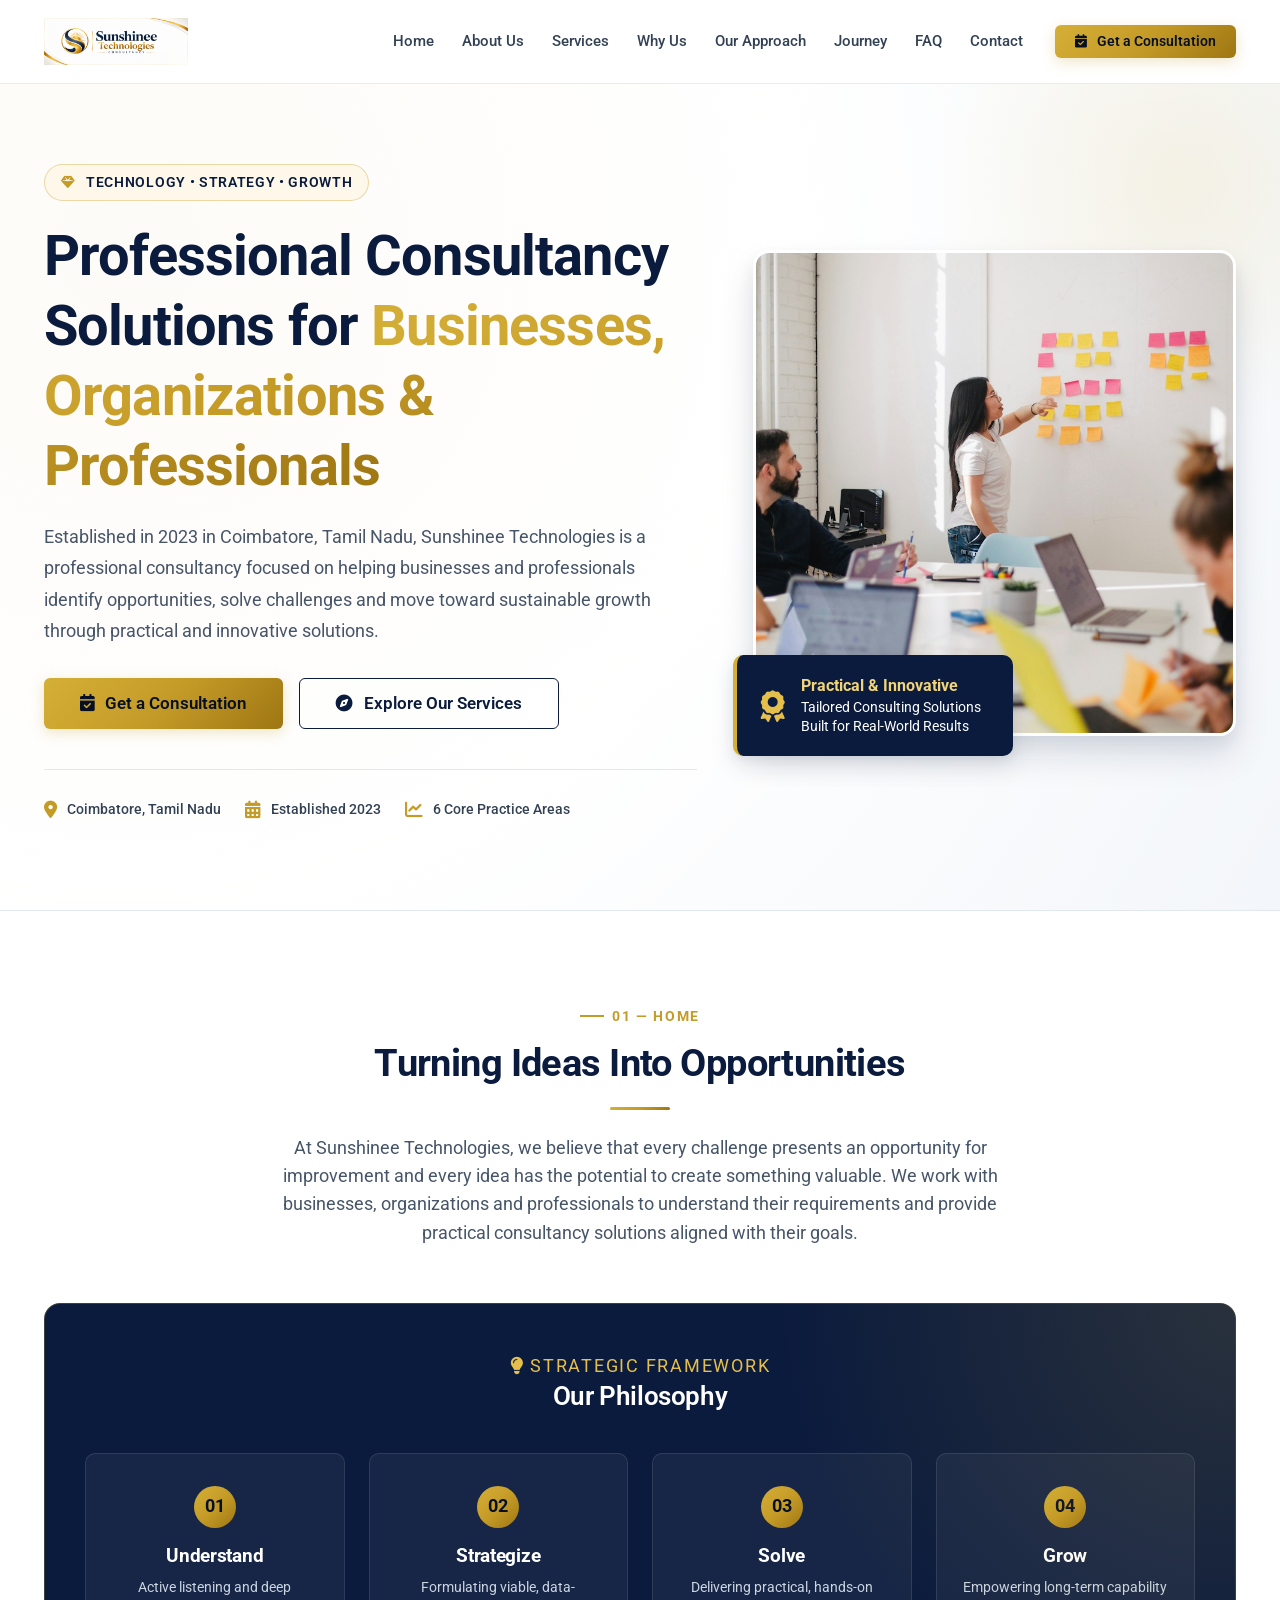
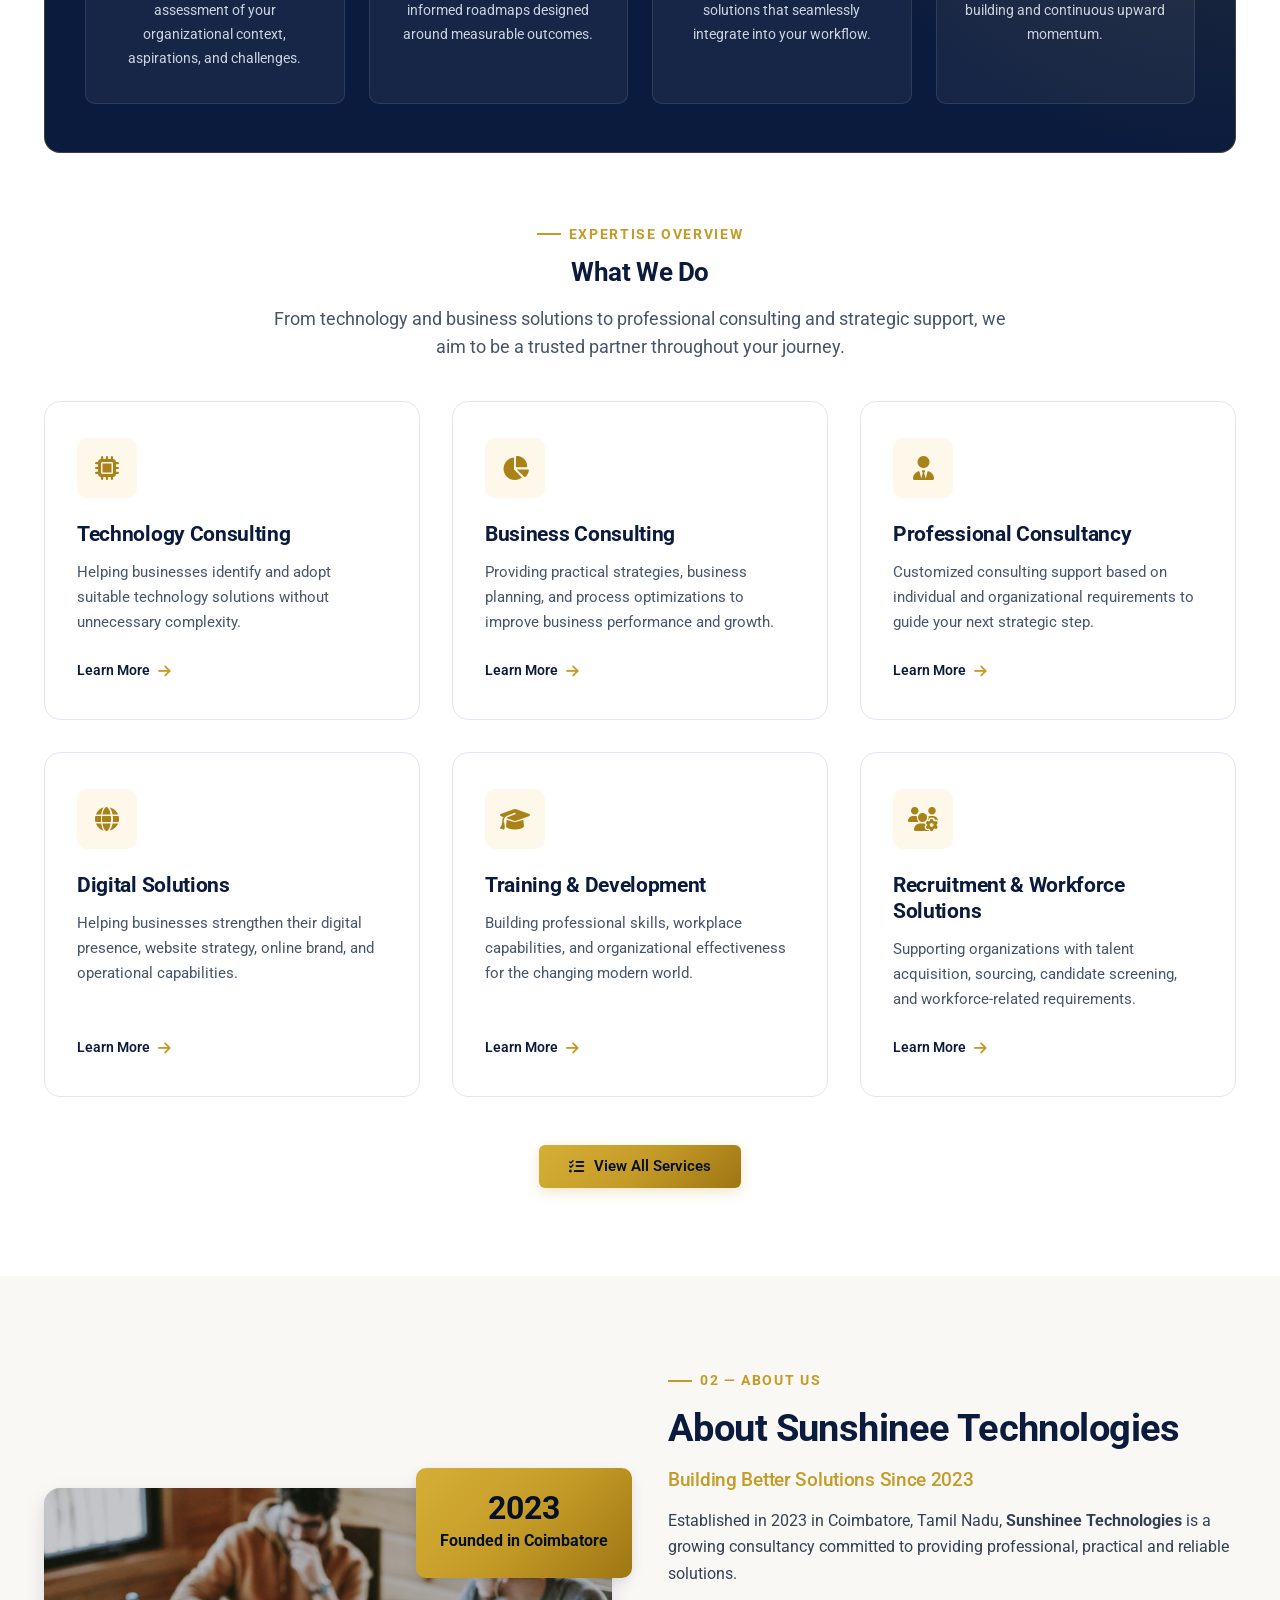
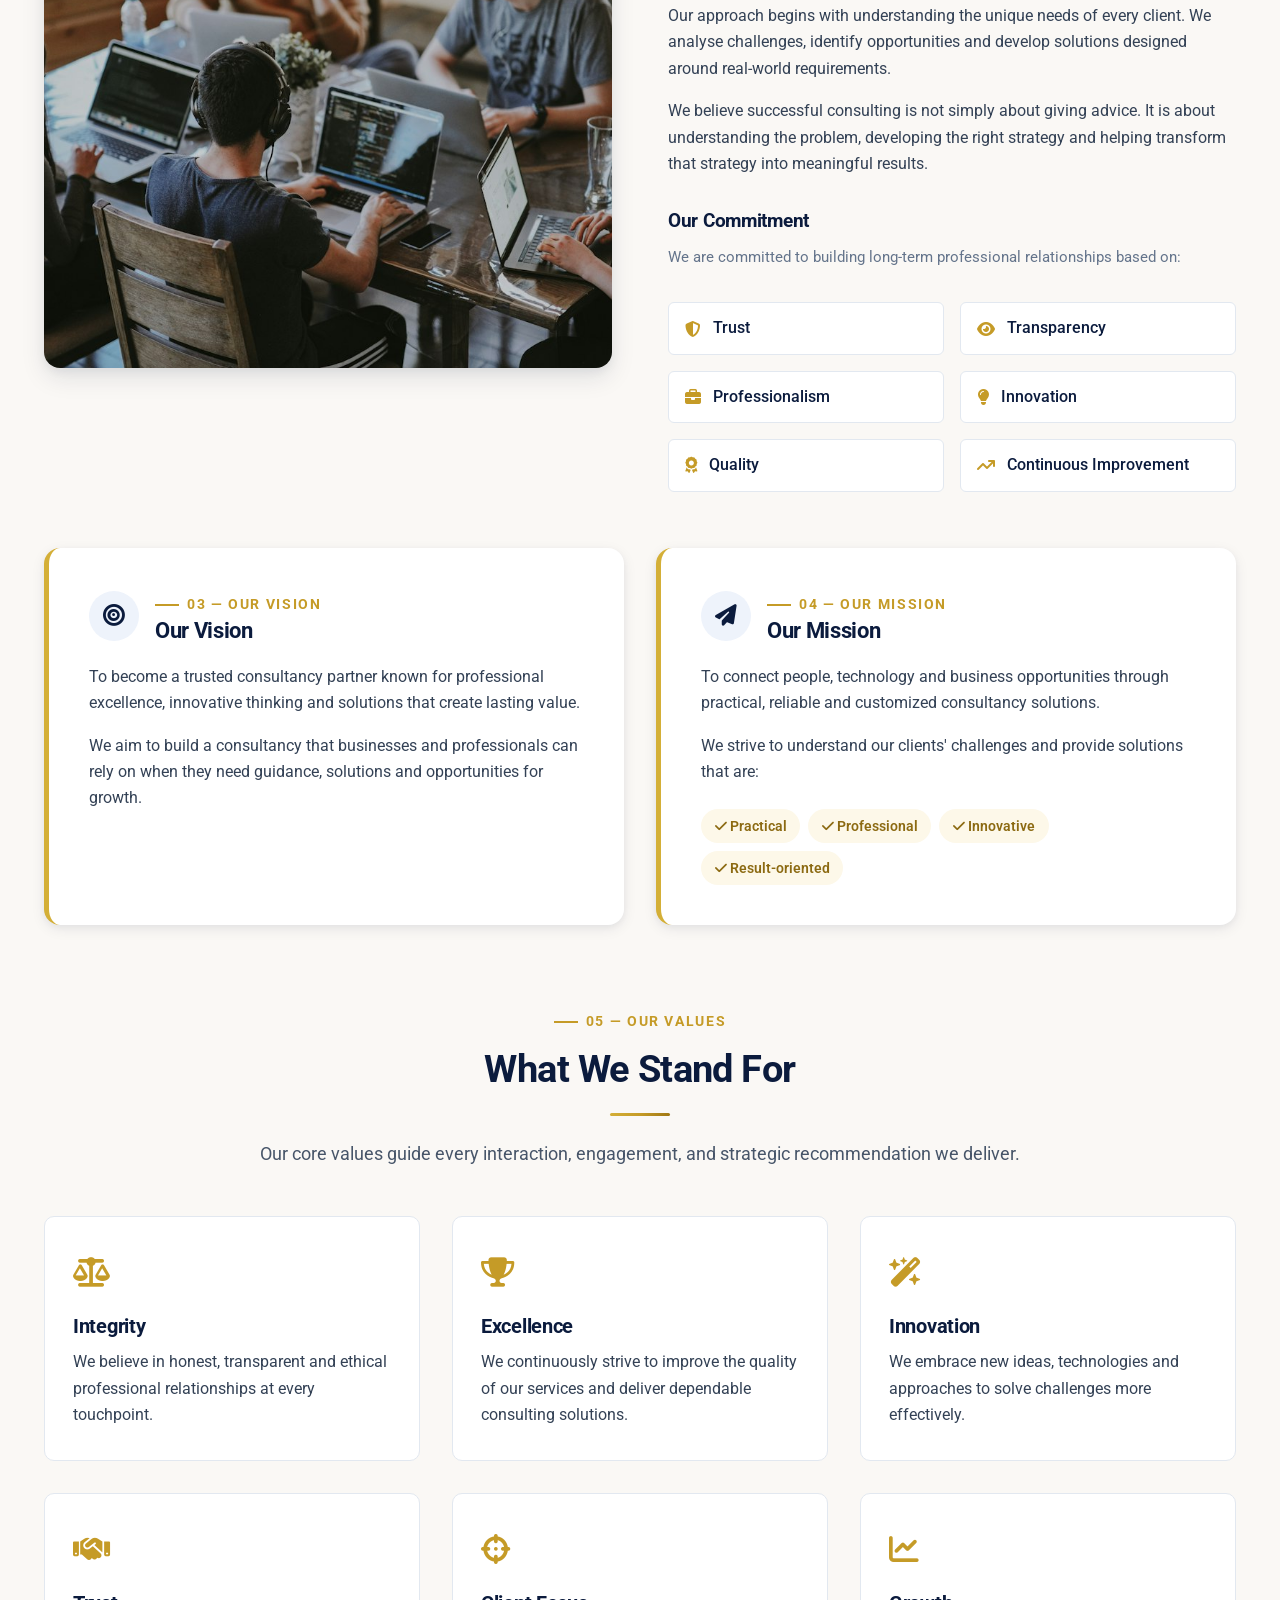
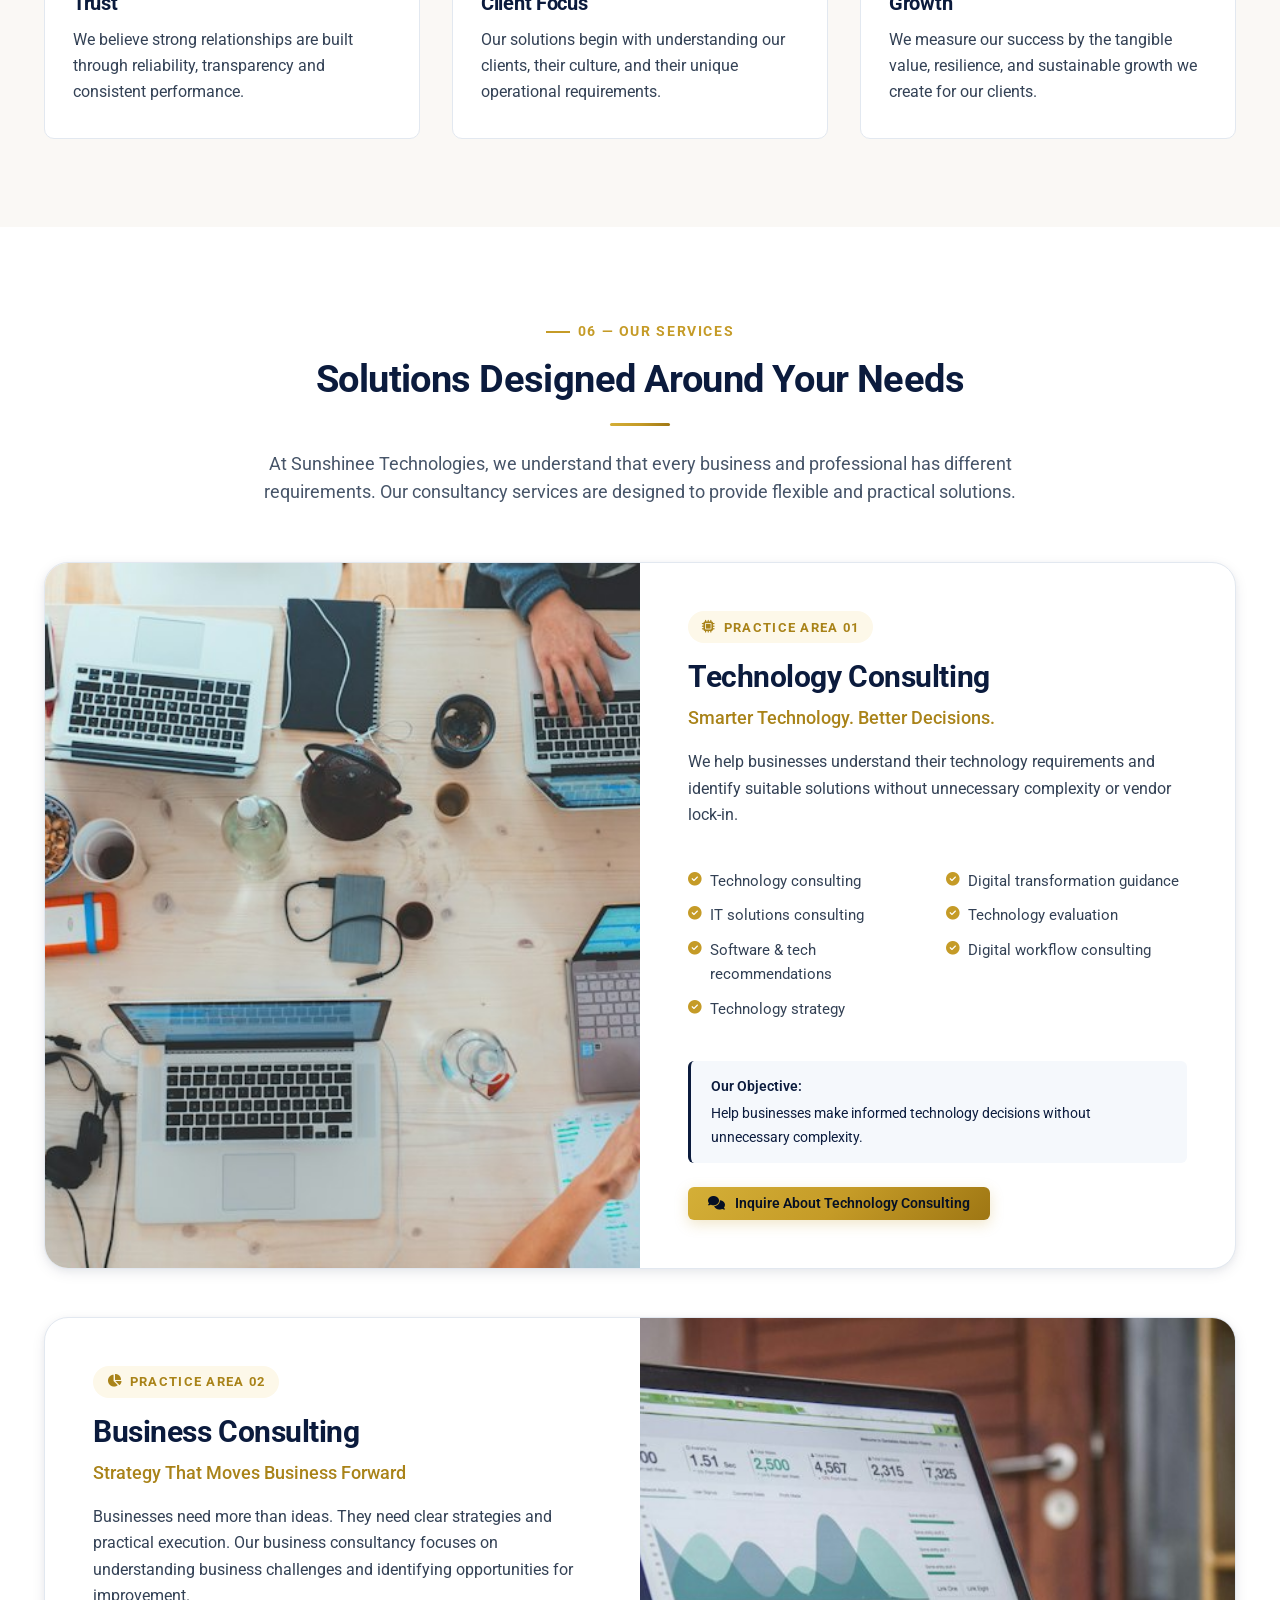
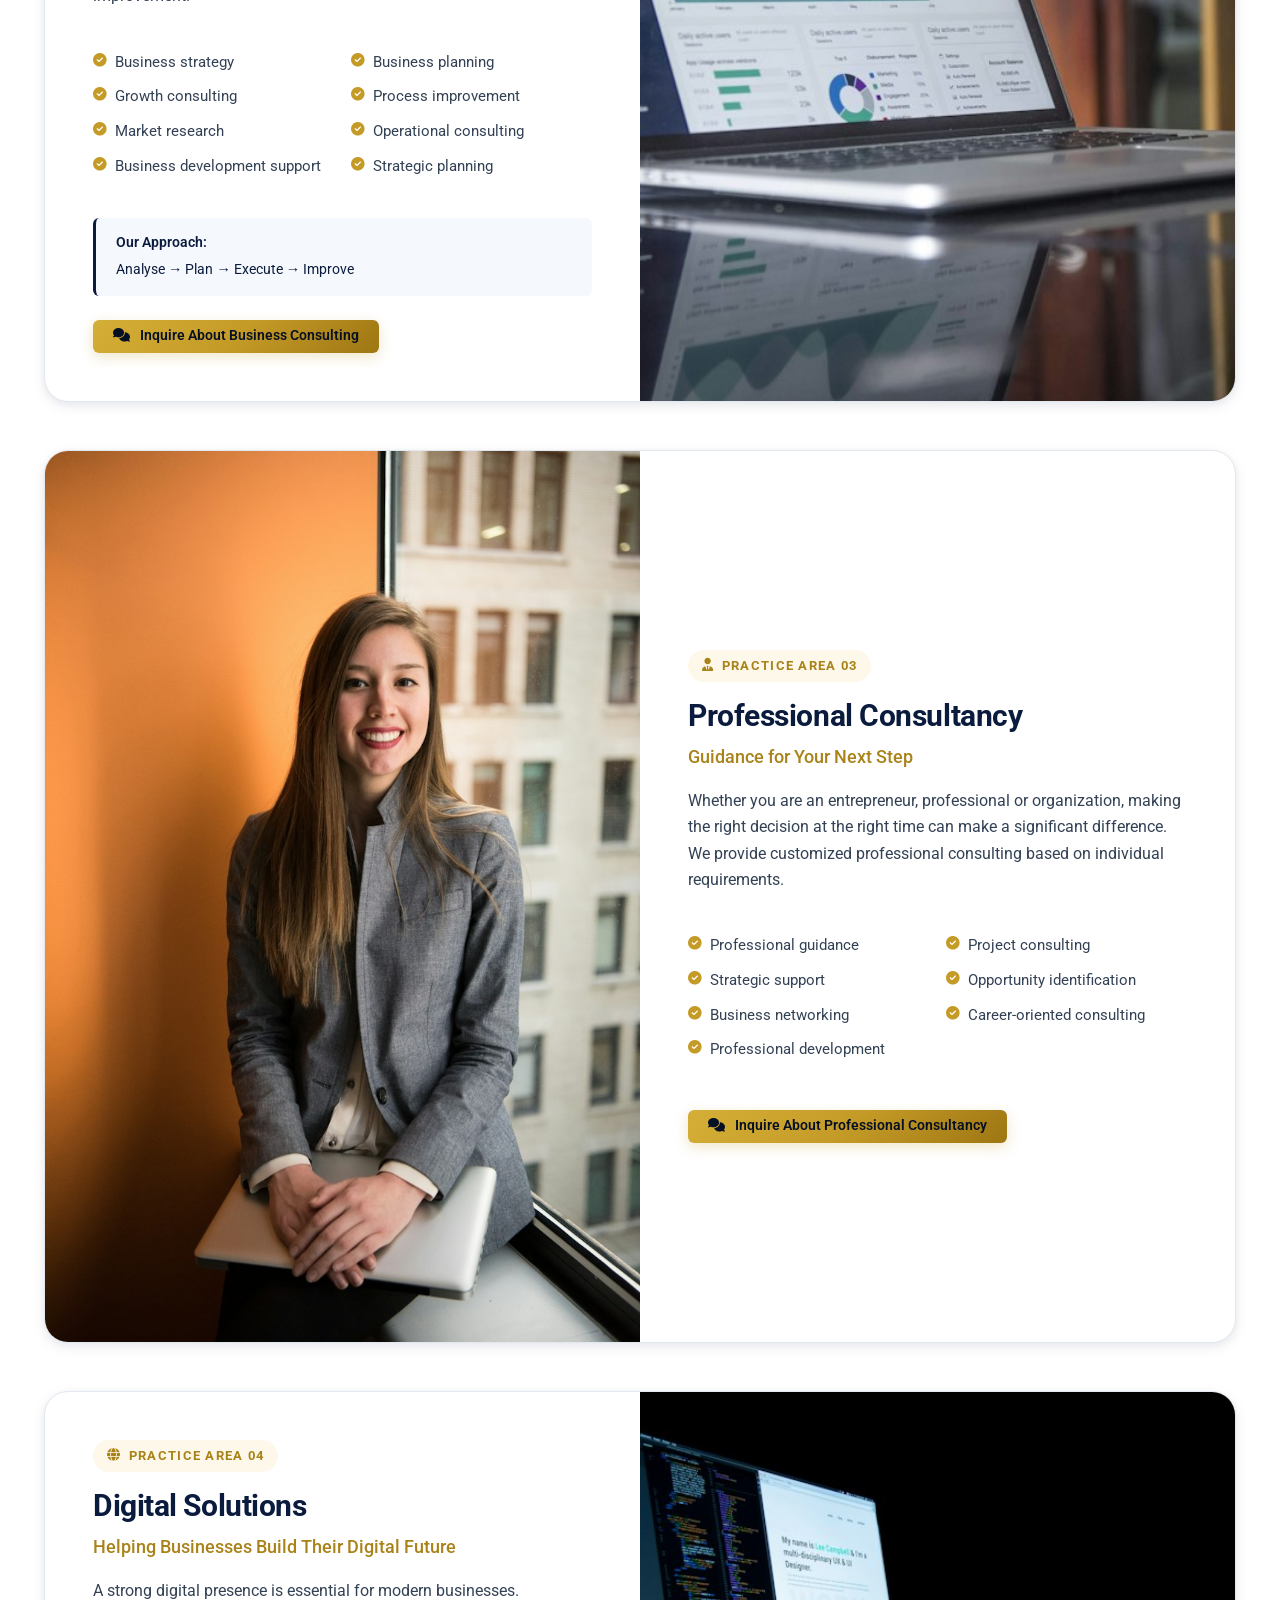
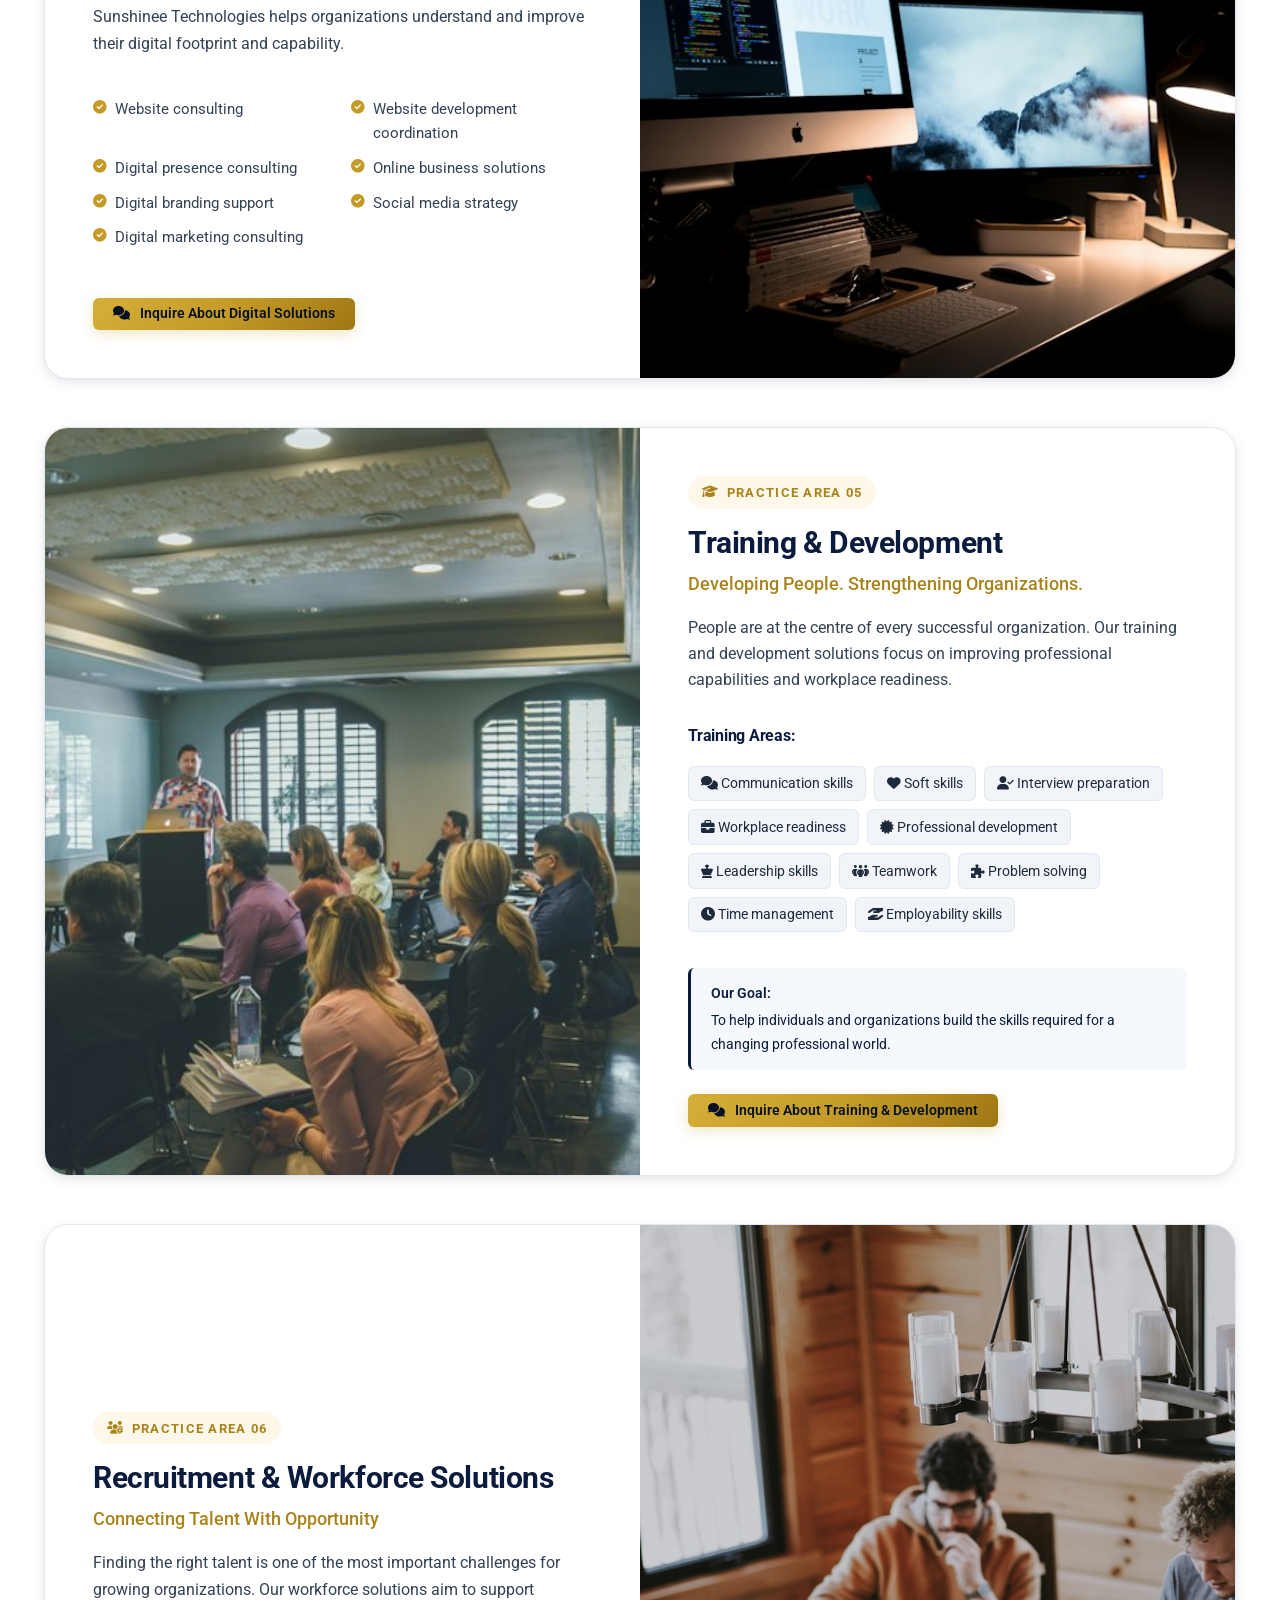
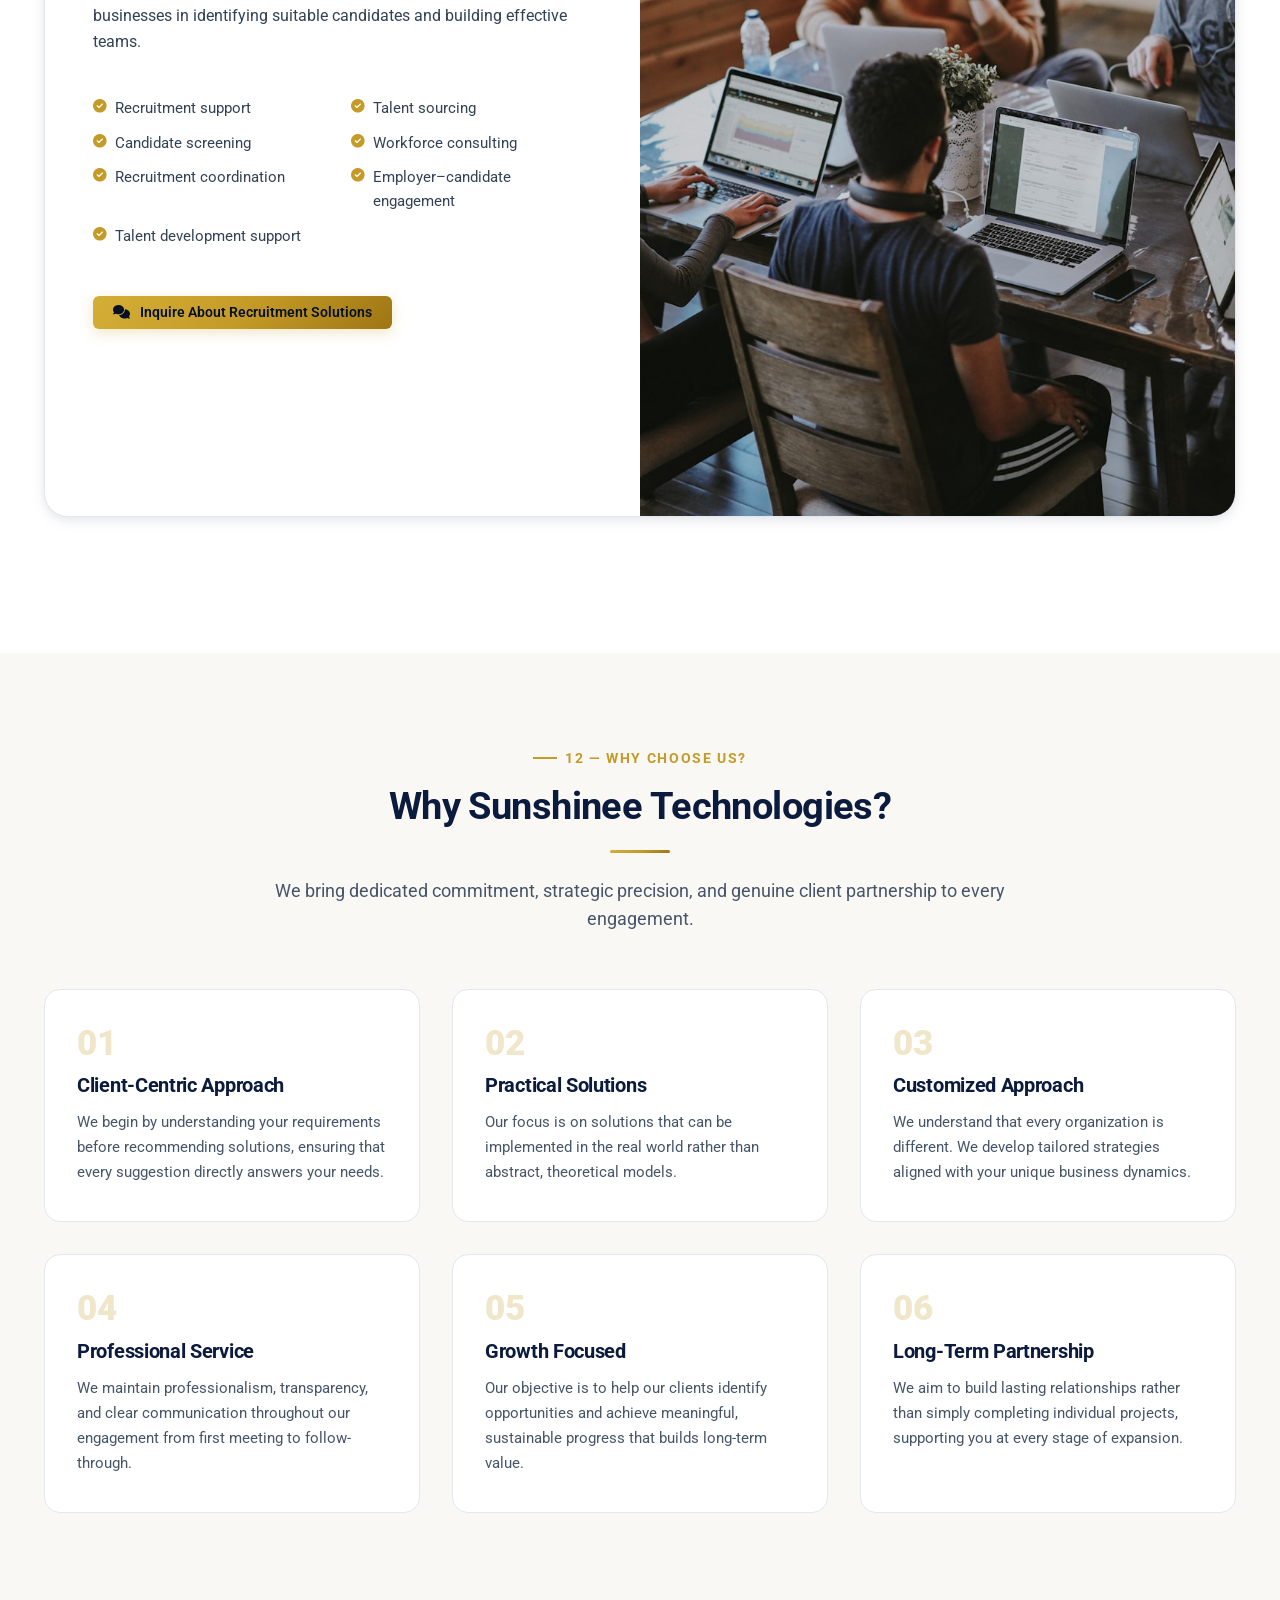
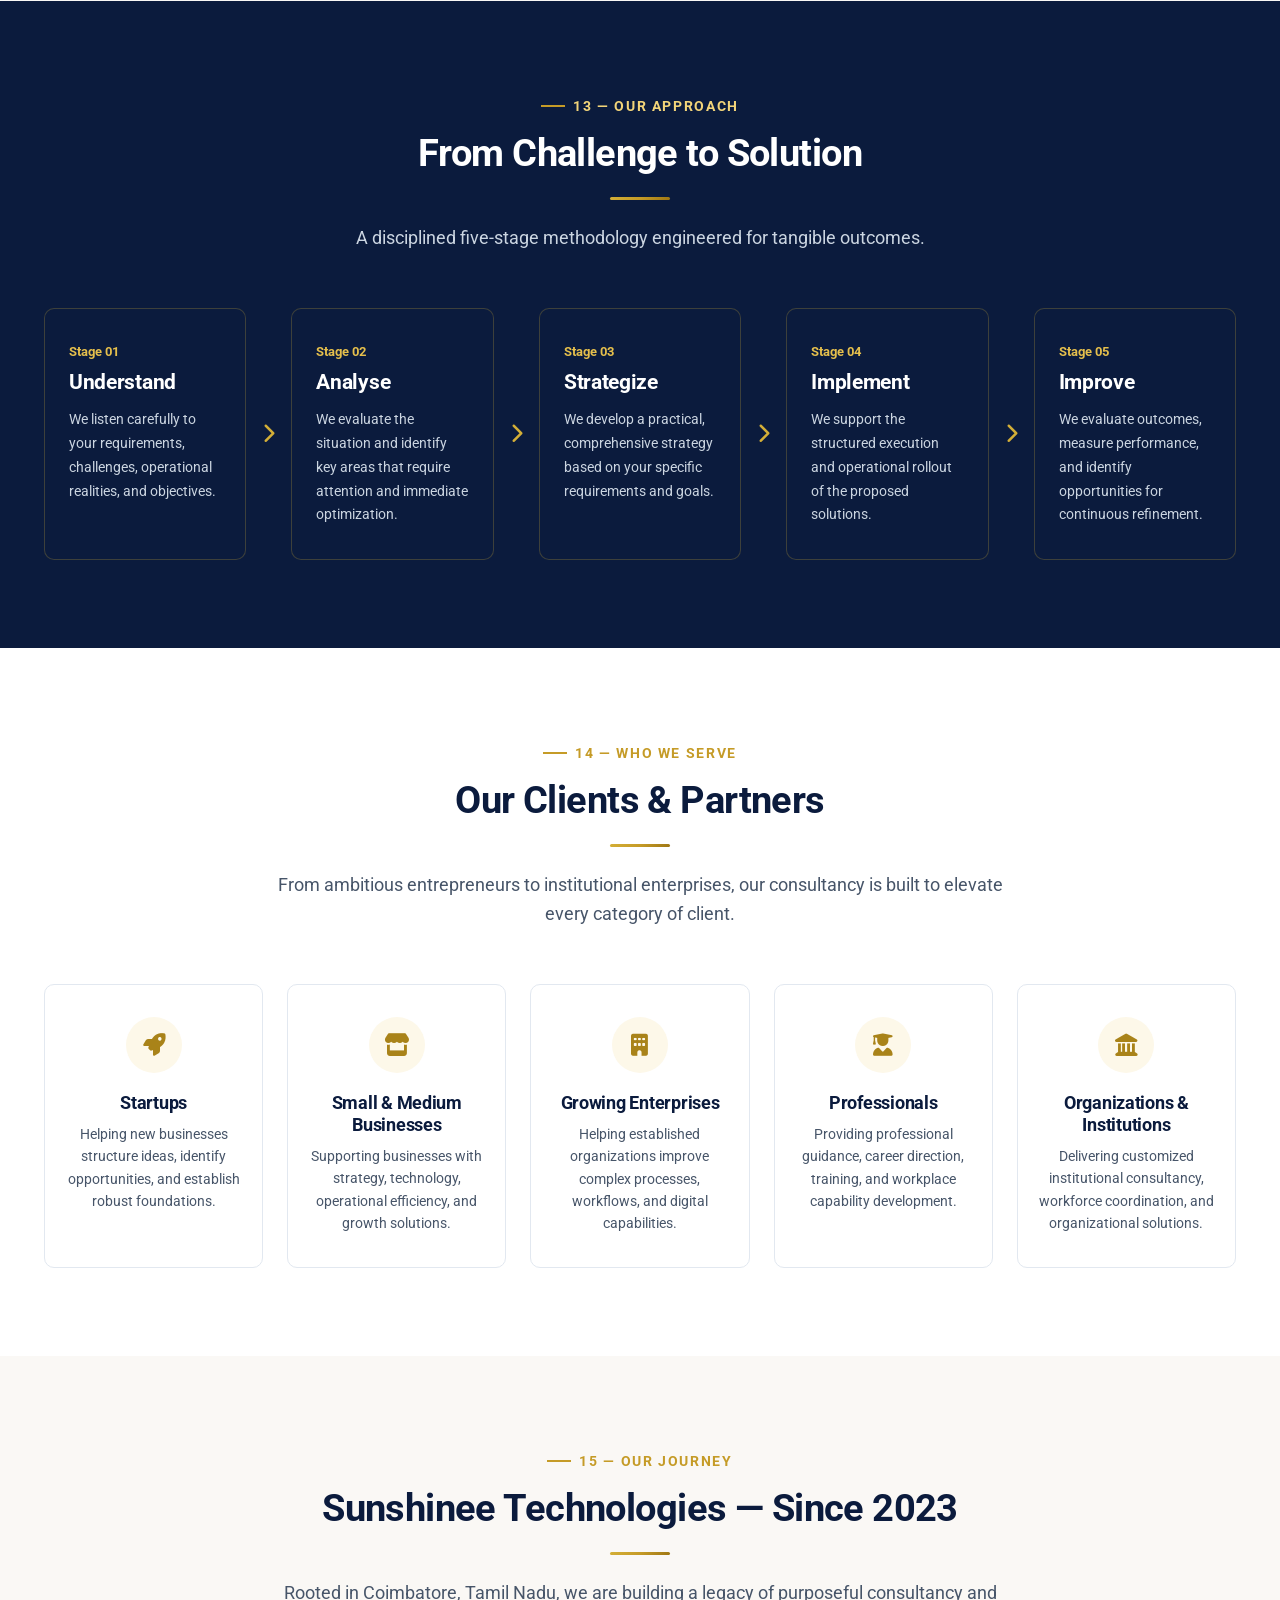
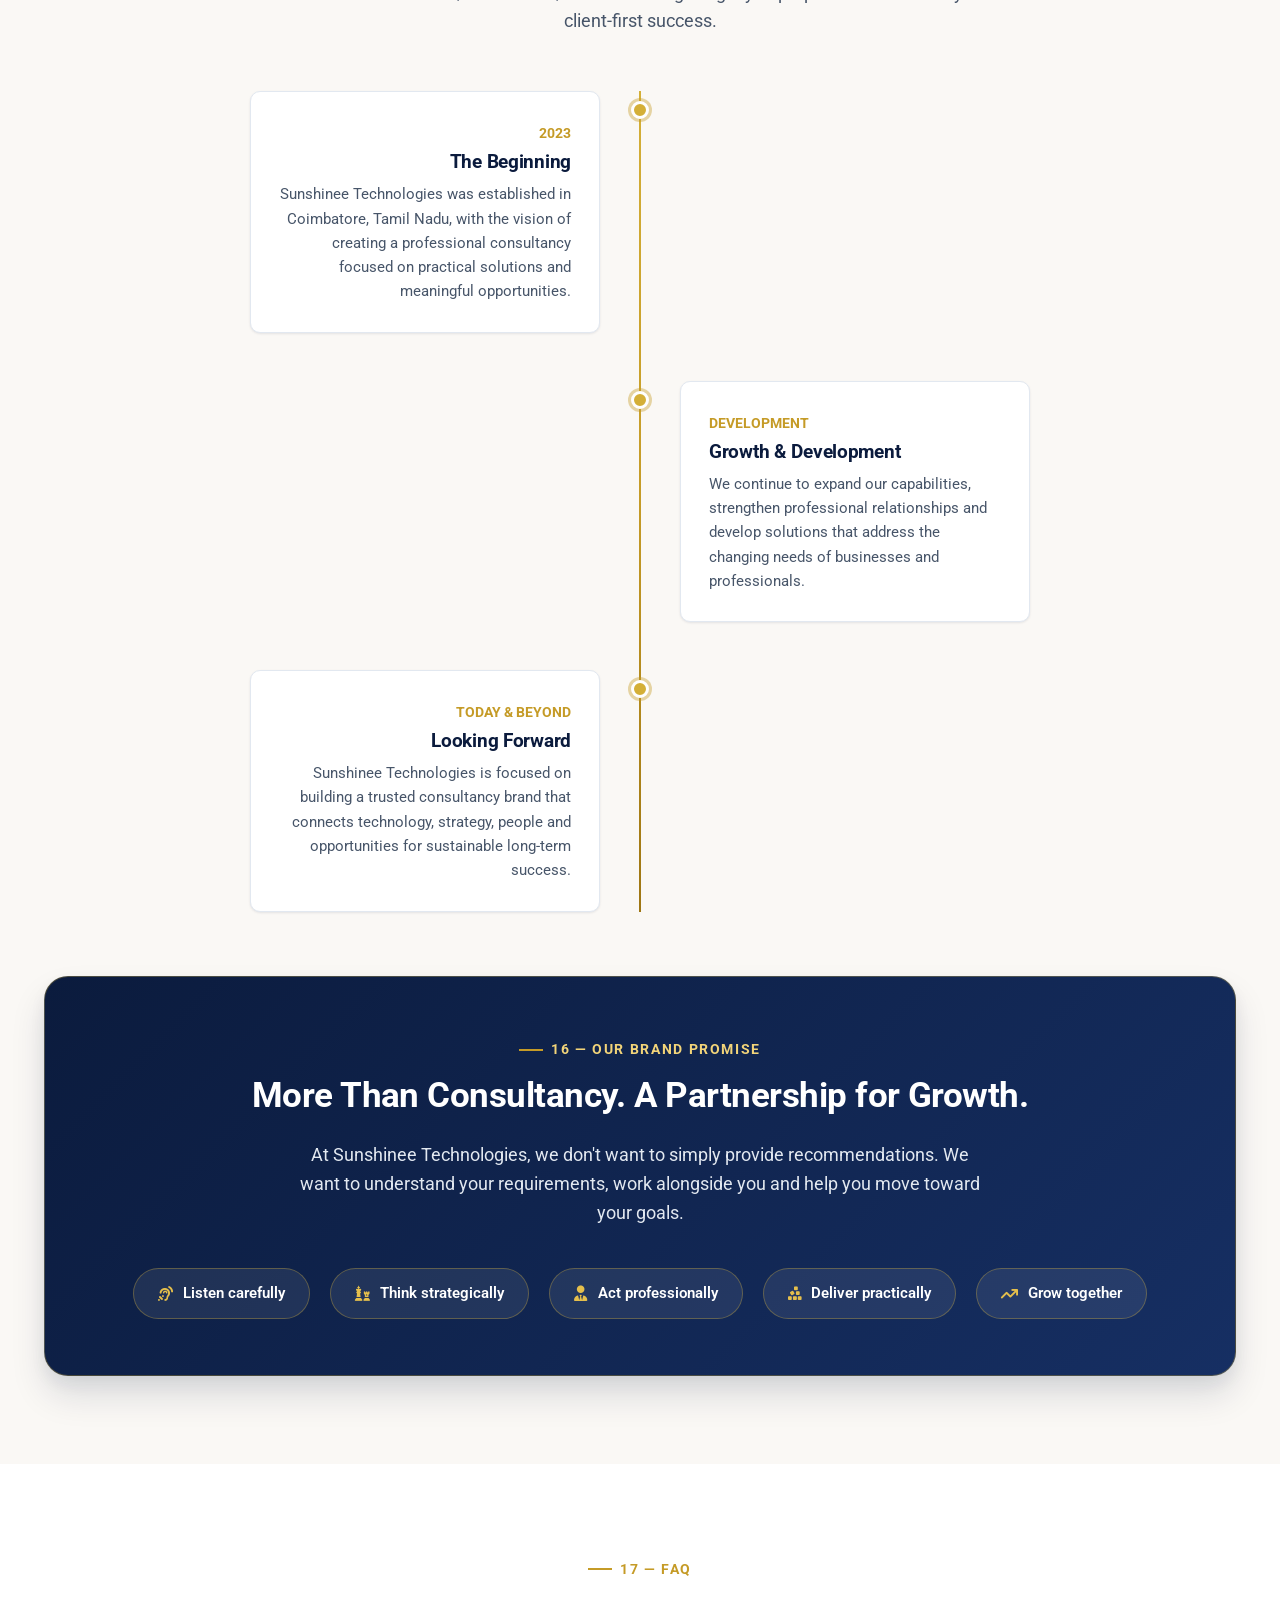
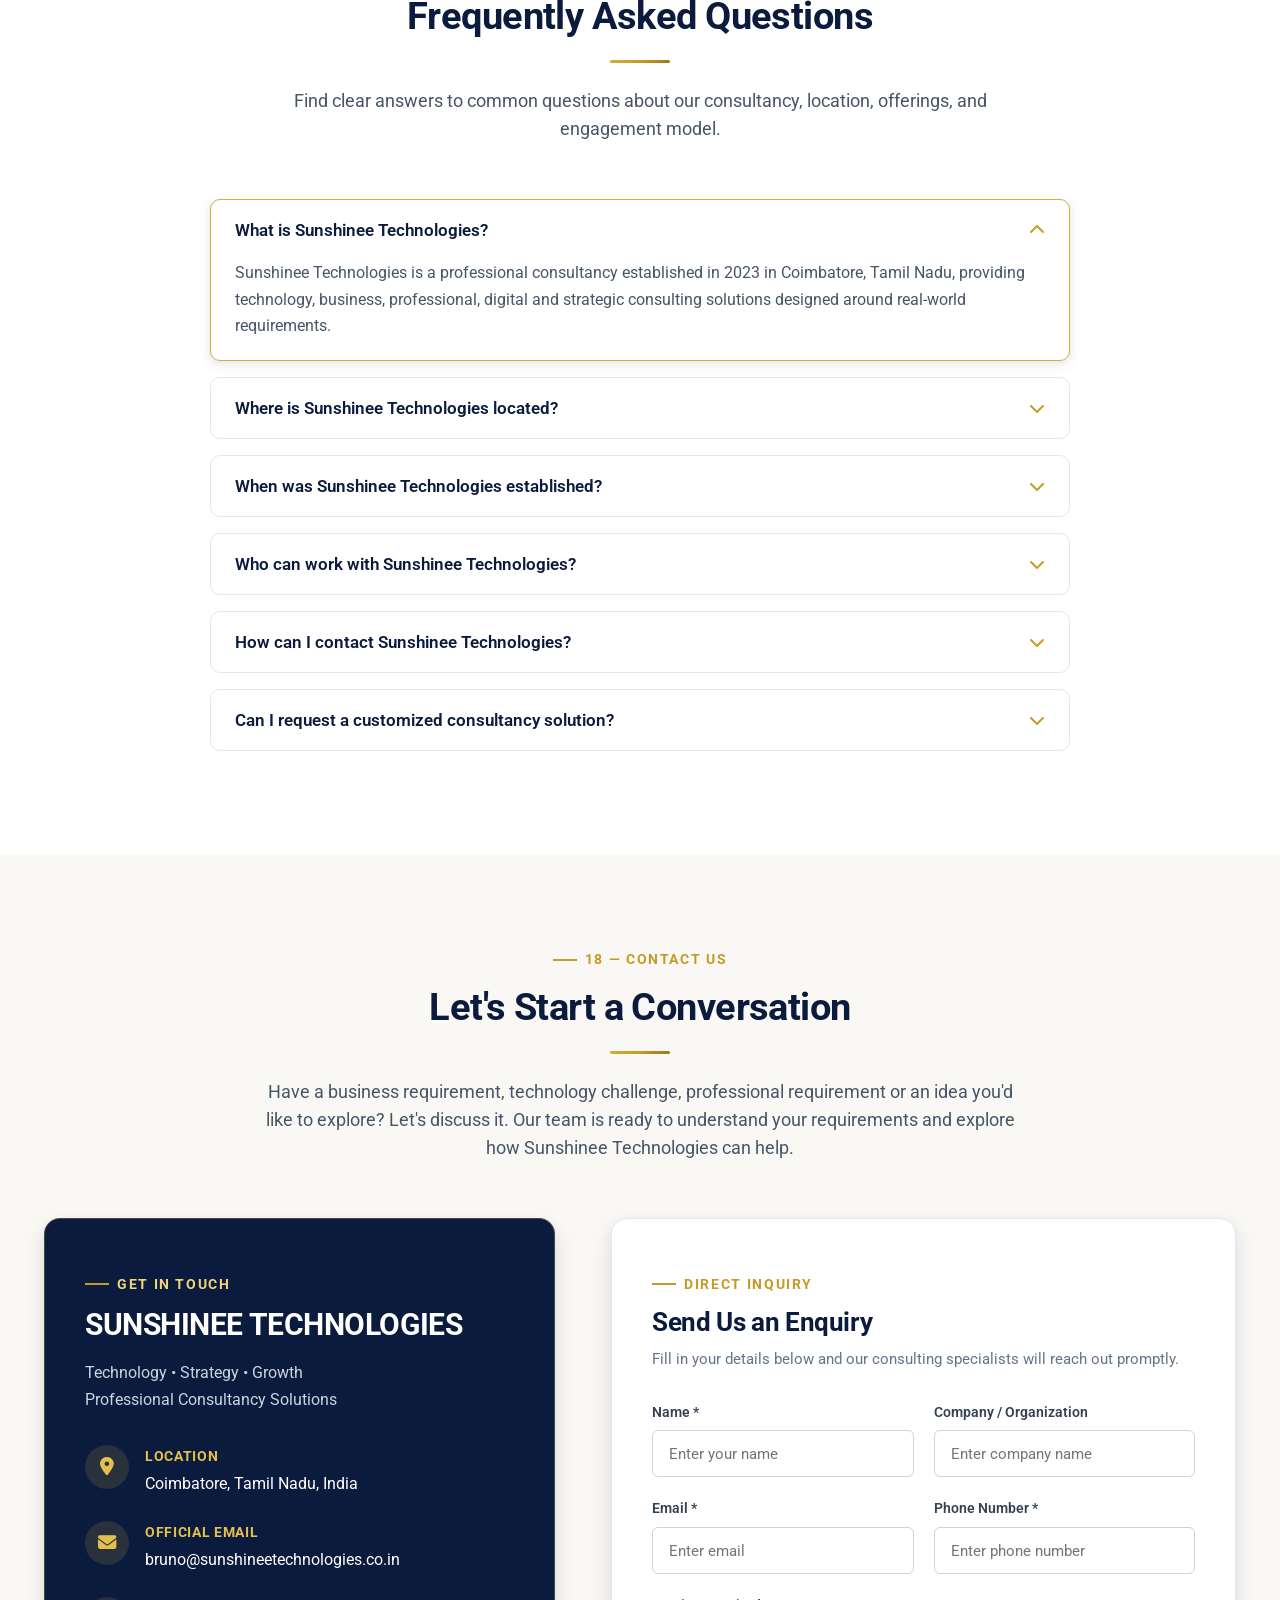
<file: index.html>
<!DOCTYPE html>
<html lang="en">
<head>
  <meta charset="UTF-8">
  <meta name="viewport" content="width=device-width, initial-scale=1.0">
  <title>Sunshinee Technologies | Professional Consultancy in Coimbatore</title>
  
  <!-- SEO Meta Tags -->
  <meta name="description" content="Sunshinee Technologies is a professional consultancy established in 2023 in Coimbatore, providing technology, business, professional, digital and workforce solutions for businesses and professionals.">
  <meta name="keywords" content="Sunshinee Technologies, Sunshinee Technologies Coimbatore, consultancy in Coimbatore, business consultancy Coimbatore, technology consultancy Coimbatore, professional consultancy Tamil Nadu, business consulting services, technology consulting services, digital consultancy Coimbatore">
  <meta name="author" content="Sunshinee Technologies">
  <meta name="robots" content="index, follow">

  <!-- Open Graph Meta Tags -->
  <meta property="og:title" content="Sunshinee Technologies | Professional Consultancy in Coimbatore">
  <meta property="og:description" content="Technology • Strategy • Growth. Practical consultancy solutions for businesses, organizations & professionals.">
  <meta property="og:type" content="website">
  <meta property="og:image" content="assets/images/logo.png">

  <!-- Favicon -->
  <link rel="icon" type="image/png" href="assets/images/favicon.png">

  <!-- Google Fonts: Roboto -->
  <link rel="preconnect" href="https://fonts.googleapis.com">
  <link rel="preconnect" href="https://fonts.gstatic.com" crossorigin>
  <link href="https://fonts.googleapis.com/css2?family=Roboto:ital,wght@0,300;0,400;0,500;0,700;0,900;1,400&display=swap" rel="stylesheet">

  <!-- FontAwesome 6 Icons -->
  <link rel="stylesheet" href="https://cdnjs.cloudflare.com/ajax/libs/font-awesome/6.5.1/css/all.min.css" integrity="sha512-DTOQO9RWCH3ppGqcWaEA1BIZOC6xxalwEsw9c2QQeAIftl+Vegovlnee1c9QX4TctnWMn13TZye+giMm8e2LwA==" crossorigin="anonymous" referrerpolicy="no-referrer" />

  <!-- Core Stylesheet -->
  <link rel="stylesheet" href="assets/css/style.css">
</head>
<body>

  <!-- ==========================================================================
       HEADER & NAVIGATION BAR
       ========================================================================== -->
  <header class="site-header" id="siteHeader">
    <div class="container nav-container">
      <a href="index.html" class="logo-wrapper" aria-label="Sunshinee Technologies Home">
        <img src="assets/images/logo.png" alt="Sunshinee Technologies Logo" class="brand-logo-img">
      </a>

      <!-- Desktop & Mobile Navigation Links -->
      <nav class="main-nav" id="mainNav">
        <ul class="nav-links">
          <li><a href="#home" class="nav-link active">Home</a></li>
          <li><a href="#about" class="nav-link">About Us</a></li>
          <li><a href="#services" class="nav-link">Services</a></li>
          <li><a href="#why-us" class="nav-link">Why Us</a></li>
          <li><a href="#approach" class="nav-link">Our Approach</a></li>
          <li><a href="#journey" class="nav-link">Journey</a></li>
          <li><a href="#faq" class="nav-link">FAQ</a></li>
          <li><a href="#contact" class="nav-link">Contact</a></li>
        </ul>

        <div class="nav-cta">
          <button class="btn btn-primary btn-sm" data-open-modal="consultation">
            <i class="fa-solid fa-calendar-check"></i> Get a Consultation
          </button>
        </div>
      </nav>

      <!-- Mobile Hamburger Toggle -->
      <button class="mobile-toggle" aria-label="Toggle navigation menu" aria-expanded="false">
        <i class="fa-solid fa-bars"></i>
      </button>
    </div>
  </header>

  <!-- ==========================================================================
       HERO SECTION
       ========================================================================== -->
  <section class="hero-section" id="hero">
    <div class="hero-bg-accent"></div>
    <div class="container hero-grid">
      <div class="hero-text-content">
        <div class="hero-tagline-badge">
          <i class="fa-solid fa-gem"></i> Technology • Strategy • Growth
        </div>
        <h1 class="hero-title">
          Professional Consultancy Solutions for <span>Businesses, Organizations & Professionals</span>
        </h1>
        <p class="hero-lead">
          Established in 2023 in Coimbatore, Tamil Nadu, Sunshinee Technologies is a professional consultancy focused on helping businesses and professionals identify opportunities, solve challenges and move toward sustainable growth through practical and innovative solutions.
        </p>

        <div class="hero-actions">
          <button class="btn btn-primary btn-lg" data-open-modal="consultation">
            <i class="fa-solid fa-calendar-check"></i> Get a Consultation
          </button>
          <a href="#services" class="btn btn-secondary btn-lg">
            <i class="fa-solid fa-compass"></i> Explore Our Services
          </a>
        </div>

        <div class="hero-meta-badges">
          <div class="meta-item">
            <i class="fa-solid fa-location-dot"></i>
            <span>Coimbatore, Tamil Nadu</span>
          </div>
          <div class="meta-item">
            <i class="fa-solid fa-calendar-days"></i>
            <span>Established 2023</span>
          </div>
          <div class="meta-item">
            <i class="fa-solid fa-chart-line"></i>
            <span>6 Core Practice Areas</span>
          </div>
        </div>
      </div>

      <!-- Hero Visual Image Frame -->
      <div class="hero-visual-card">
        <div class="hero-image-frame">
          <img src="assets/images/hero-consulting.jpg" alt="Sunshinee Technologies Strategic Business Consultation Meeting">
        </div>
        <div class="hero-floating-badge">
          <i class="fa-solid fa-award"></i>
          <div class="badge-text">
            <strong>Practical & Innovative</strong>
            Tailored Consulting Solutions Built for Real-World Results
          </div>
        </div>
      </div>
    </div>
  </section>

  <!-- ==========================================================================
       01 — HOME: TURNING IDEAS INTO OPPORTUNITIES
       ========================================================================== -->
  <section class="section" id="home">
    <div class="container">
      <div class="section-header">
        <span class="section-number">01 — Home</span>
        <h2 class="section-title">Turning Ideas Into Opportunities</h2>
        <div class="gold-divider"></div>
        <p class="section-subtitle">
          At Sunshinee Technologies, we believe that every challenge presents an opportunity for improvement and every idea has the potential to create something valuable. We work with businesses, organizations and professionals to understand their requirements and provide practical consultancy solutions aligned with their goals.
        </p>
      </div>

      <!-- Our Philosophy Banner -->
      <div class="philosophy-banner">
        <div class="philosophy-header">
          <span class="philosophy-title"><i class="fa-solid fa-lightbulb"></i> Strategic Framework</span>
          <h3 class="philosophy-subtitle">Our Philosophy</h3>
        </div>

        <div class="philosophy-steps">
          <div class="philosophy-card">
            <div class="step-num">01</div>
            <h4>Understand</h4>
            <p>Active listening and deep assessment of your organizational context, aspirations, and challenges.</p>
          </div>
          <div class="philosophy-card">
            <div class="step-num">02</div>
            <h4>Strategize</h4>
            <p>Formulating viable, data-informed roadmaps designed around measurable outcomes.</p>
          </div>
          <div class="philosophy-card">
            <div class="step-num">03</div>
            <h4>Solve</h4>
            <p>Delivering practical, hands-on solutions that seamlessly integrate into your workflow.</p>
          </div>
          <div class="philosophy-card">
            <div class="step-num">04</div>
            <h4>Grow</h4>
            <p>Empowering long-term capability building and continuous upward momentum.</p>
          </div>
        </div>
      </div>

      <!-- What We Do Preview Cards -->
      <div class="section-header" style="margin-bottom: 2.5rem;">
        <span class="section-number">Expertise Overview</span>
        <h3 class="section-title">What We Do</h3>
        <p class="section-subtitle">From technology and business solutions to professional consulting and strategic support, we aim to be a trusted partner throughout your journey.</p>
      </div>

      <div class="services-grid">
        <!-- 1. Technology Consulting -->
        <div class="service-card">
          <div class="service-icon-box">
            <i class="fa-solid fa-microchip"></i>
          </div>
          <h3>Technology Consulting</h3>
          <p>Helping businesses identify and adopt suitable technology solutions without unnecessary complexity.</p>
          <a href="#technology-consulting" class="service-link">Learn More <i class="fa-solid fa-arrow-right"></i></a>
        </div>

        <!-- 2. Business Consulting -->
        <div class="service-card">
          <div class="service-icon-box">
            <i class="fa-solid fa-chart-pie"></i>
          </div>
          <h3>Business Consulting</h3>
          <p>Providing practical strategies, business planning, and process optimizations to improve business performance and growth.</p>
          <a href="#business-consulting" class="service-link">Learn More <i class="fa-solid fa-arrow-right"></i></a>
        </div>

        <!-- 3. Professional Consultancy -->
        <div class="service-card">
          <div class="service-icon-box">
            <i class="fa-solid fa-user-tie"></i>
          </div>
          <h3>Professional Consultancy</h3>
          <p>Customized consulting support based on individual and organizational requirements to guide your next strategic step.</p>
          <a href="#professional-consultancy" class="service-link">Learn More <i class="fa-solid fa-arrow-right"></i></a>
        </div>

        <!-- 4. Digital Solutions -->
        <div class="service-card">
          <div class="service-icon-box">
            <i class="fa-solid fa-globe"></i>
          </div>
          <h3>Digital Solutions</h3>
          <p>Helping businesses strengthen their digital presence, website strategy, online brand, and operational capabilities.</p>
          <a href="#digital-solutions" class="service-link">Learn More <i class="fa-solid fa-arrow-right"></i></a>
        </div>

        <!-- 5. Training & Development -->
        <div class="service-card">
          <div class="service-icon-box">
            <i class="fa-solid fa-graduation-cap"></i>
          </div>
          <h3>Training & Development</h3>
          <p>Building professional skills, workplace capabilities, and organizational effectiveness for the changing modern world.</p>
          <a href="#training-development" class="service-link">Learn More <i class="fa-solid fa-arrow-right"></i></a>
        </div>

        <!-- 6. Recruitment & Workforce Solutions -->
        <div class="service-card">
          <div class="service-icon-box">
            <i class="fa-solid fa-users-gear"></i>
          </div>
          <h3>Recruitment & Workforce Solutions</h3>
          <p>Supporting organizations with talent acquisition, sourcing, candidate screening, and workforce-related requirements.</p>
          <a href="#recruitment-workforce" class="service-link">Learn More <i class="fa-solid fa-arrow-right"></i></a>
        </div>
      </div>

      <div style="text-align: center; margin-top: 3rem;">
        <a href="#services" class="btn btn-primary">
          <i class="fa-solid fa-list-check"></i> View All Services
        </a>
      </div>
    </div>
  </section>

  <!-- ==========================================================================
       02 — ABOUT US: BUILDING BETTER SOLUTIONS SINCE 2023
       ========================================================================== -->
  <section class="section section-alt" id="about">
    <div class="container">
      <div class="about-split">
        <div class="about-image-collage">
          <img src="assets/images/about-consulting.jpg" alt="Sunshinee Technologies Consulting Team Collaboration" class="about-main-img">
          <div class="about-exp-badge">
            <span class="year">2023</span>
            <span>Founded in Coimbatore</span>
          </div>
        </div>

        <div class="about-content">
          <span class="section-number">02 — About Us</span>
          <h2 class="section-title">About Sunshinee Technologies</h2>
          <h4 class="text-gold" style="margin-bottom: 1rem; font-weight: 500;">Building Better Solutions Since 2023</h4>
          <p>
            Established in 2023 in Coimbatore, Tamil Nadu, <strong>Sunshinee Technologies</strong> is a growing consultancy committed to providing professional, practical and reliable solutions.
          </p>
          <p>
            Our approach begins with understanding the unique needs of every client. We analyse challenges, identify opportunities and develop solutions designed around real-world requirements.
          </p>
          <p>
            We believe successful consulting is not simply about giving advice. It is about understanding the problem, developing the right strategy and helping transform that strategy into meaningful results.
          </p>

          <h4 style="margin-top: 2rem; margin-bottom: 0.75rem;">Our Commitment</h4>
          <p class="text-muted" style="font-size: 0.95rem;">We are committed to building long-term professional relationships based on:</p>
          
          <div class="commitments-list">
            <div class="commitment-item"><i class="fa-solid fa-shield-halved"></i> Trust</div>
            <div class="commitment-item"><i class="fa-solid fa-eye"></i> Transparency</div>
            <div class="commitment-item"><i class="fa-solid fa-briefcase"></i> Professionalism</div>
            <div class="commitment-item"><i class="fa-solid fa-lightbulb"></i> Innovation</div>
            <div class="commitment-item"><i class="fa-solid fa-award"></i> Quality</div>
            <div class="commitment-item"><i class="fa-solid fa-arrow-trend-up"></i> Continuous Improvement</div>
          </div>
        </div>
      </div>

      <!-- 03 & 04 — VISION & MISSION -->
      <div class="vision-mission-grid">
        <!-- 03 — Vision -->
        <div class="vm-card">
          <div class="vm-card-header">
            <div class="vm-icon">
              <i class="fa-solid fa-bullseye"></i>
            </div>
            <div>
              <span class="section-number" style="margin: 0;">03 — Our Vision</span>
              <h3>Our Vision</h3>
            </div>
          </div>
          <p>
            To become a trusted consultancy partner known for professional excellence, innovative thinking and solutions that create lasting value.
          </p>
          <p>
            We aim to build a consultancy that businesses and professionals can rely on when they need guidance, solutions and opportunities for growth.
          </p>
        </div>

        <!-- 04 — Mission -->
        <div class="vm-card">
          <div class="vm-card-header">
            <div class="vm-icon">
              <i class="fa-solid fa-paper-plane"></i>
            </div>
            <div>
              <span class="section-number" style="margin: 0;">04 — Our Mission</span>
              <h3>Our Mission</h3>
            </div>
          </div>
          <p>
            To connect people, technology and business opportunities through practical, reliable and customized consultancy solutions.
          </p>
          <p>
            We strive to understand our clients' challenges and provide solutions that are:
          </p>
          <div class="mission-pillars">
            <span class="pillar-tag"><i class="fa-solid fa-check"></i> Practical</span>
            <span class="pillar-tag"><i class="fa-solid fa-check"></i> Professional</span>
            <span class="pillar-tag"><i class="fa-solid fa-check"></i> Innovative</span>
            <span class="pillar-tag"><i class="fa-solid fa-check"></i> Result-oriented</span>
          </div>
        </div>
      </div>

      <!-- 05 — VALUES -->
      <div class="section-header" style="margin-top: 5rem; margin-bottom: 3rem;">
        <span class="section-number">05 — Our Values</span>
        <h2 class="section-title">What We Stand For</h2>
        <div class="gold-divider"></div>
        <p class="section-subtitle">Our core values guide every interaction, engagement, and strategic recommendation we deliver.</p>
      </div>

      <div class="values-grid">
        <!-- Integrity -->
        <div class="value-card">
          <div class="value-icon"><i class="fa-solid fa-scale-balanced"></i></div>
          <h4>Integrity</h4>
          <p>We believe in honest, transparent and ethical professional relationships at every touchpoint.</p>
        </div>

        <!-- Excellence -->
        <div class="value-card">
          <div class="value-icon"><i class="fa-solid fa-trophy"></i></div>
          <h4>Excellence</h4>
          <p>We continuously strive to improve the quality of our services and deliver dependable consulting solutions.</p>
        </div>

        <!-- Innovation -->
        <div class="value-card">
          <div class="value-icon"><i class="fa-solid fa-wand-magic-sparkles"></i></div>
          <h4>Innovation</h4>
          <p>We embrace new ideas, technologies and approaches to solve challenges more effectively.</p>
        </div>

        <!-- Trust -->
        <div class="value-card">
          <div class="value-icon"><i class="fa-solid fa-handshake"></i></div>
          <h4>Trust</h4>
          <p>We believe strong relationships are built through reliability, transparency and consistent performance.</p>
        </div>

        <!-- Client Focus -->
        <div class="value-card">
          <div class="value-icon"><i class="fa-solid fa-crosshairs"></i></div>
          <h4>Client Focus</h4>
          <p>Our solutions begin with understanding our clients, their culture, and their unique operational requirements.</p>
        </div>

        <!-- Growth -->
        <div class="value-card">
          <div class="value-icon"><i class="fa-solid fa-chart-line"></i></div>
          <h4>Growth</h4>
          <p>We measure our success by the tangible value, resilience, and sustainable growth we create for our clients.</p>
        </div>
      </div>
    </div>
  </section>

  <!-- ==========================================================================
       06 - 11 — OUR SERVICES (DEEP PRACTICE AREAS)
       ========================================================================== -->
  <section class="section" id="services">
    <div class="container">
      <div class="section-header">
        <span class="section-number">06 — Our Services</span>
        <h2 class="section-title">Solutions Designed Around Your Needs</h2>
        <div class="gold-divider"></div>
        <p class="section-subtitle">
          At Sunshinee Technologies, we understand that every business and professional has different requirements. Our consultancy services are designed to provide flexible and practical solutions.
        </p>
      </div>

      <!-- 01. Technology Consulting (06) -->
      <div class="service-vertical-card" id="technology-consulting">
        <div class="service-vertical-grid">
          <div class="service-img-wrapper">
            <img src="assets/images/tech-consulting.jpg" alt="Technology Consulting at Sunshinee Technologies">
          </div>
          <div class="service-content-wrapper">
            <span class="service-badge"><i class="fa-solid fa-microchip"></i> Practice Area 01</span>
            <h3>Technology Consulting</h3>
            <div class="service-tagline">Smarter Technology. Better Decisions.</div>
            <p>
              We help businesses understand their technology requirements and identify suitable solutions without unnecessary complexity or vendor lock-in.
            </p>
            <ul class="service-points-list">
              <li><i class="fa-solid fa-circle-check"></i> Technology consulting</li>
              <li><i class="fa-solid fa-circle-check"></i> Digital transformation guidance</li>
              <li><i class="fa-solid fa-circle-check"></i> IT solutions consulting</li>
              <li><i class="fa-solid fa-circle-check"></i> Technology evaluation</li>
              <li><i class="fa-solid fa-circle-check"></i> Software & tech recommendations</li>
              <li><i class="fa-solid fa-circle-check"></i> Digital workflow consulting</li>
              <li><i class="fa-solid fa-circle-check"></i> Technology strategy</li>
            </ul>
            <div class="service-objective-box">
              <strong>Our Objective:</strong>
              Help businesses make informed technology decisions without unnecessary complexity.
            </div>
            <div style="margin-top: 1.5rem;">
              <button class="btn btn-primary btn-sm" data-open-modal="consultation" data-service="Technology Consulting">
                <i class="fa-solid fa-comments"></i> Inquire About Technology Consulting
              </button>
            </div>
          </div>
        </div>
      </div>

      <!-- 02. Business Consulting (07) -->
      <div class="service-vertical-card" id="business-consulting">
        <div class="service-vertical-grid reverse">
          <div class="service-img-wrapper">
            <img src="assets/images/business-consulting.jpg" alt="Business Consulting and Strategic Planning">
          </div>
          <div class="service-content-wrapper">
            <span class="service-badge"><i class="fa-solid fa-chart-pie"></i> Practice Area 02</span>
            <h3>Business Consulting</h3>
            <div class="service-tagline">Strategy That Moves Business Forward</div>
            <p>
              Businesses need more than ideas. They need clear strategies and practical execution. Our business consultancy focuses on understanding business challenges and identifying opportunities for improvement.
            </p>
            <ul class="service-points-list">
              <li><i class="fa-solid fa-circle-check"></i> Business strategy</li>
              <li><i class="fa-solid fa-circle-check"></i> Business planning</li>
              <li><i class="fa-solid fa-circle-check"></i> Growth consulting</li>
              <li><i class="fa-solid fa-circle-check"></i> Process improvement</li>
              <li><i class="fa-solid fa-circle-check"></i> Market research</li>
              <li><i class="fa-solid fa-circle-check"></i> Operational consulting</li>
              <li><i class="fa-solid fa-circle-check"></i> Business development support</li>
              <li><i class="fa-solid fa-circle-check"></i> Strategic planning</li>
            </ul>
            <div class="service-objective-box">
              <strong>Our Approach:</strong>
              Analyse → Plan → Execute → Improve
            </div>
            <div style="margin-top: 1.5rem;">
              <button class="btn btn-primary btn-sm" data-open-modal="consultation" data-service="Business Consulting">
                <i class="fa-solid fa-comments"></i> Inquire About Business Consulting
              </button>
            </div>
          </div>
        </div>
      </div>

      <!-- 03. Professional Consultancy (08) -->
      <div class="service-vertical-card" id="professional-consultancy">
        <div class="service-vertical-grid">
          <div class="service-img-wrapper">
            <img src="assets/images/professional-consulting.jpg" alt="Professional Advisory and Guidance">
          </div>
          <div class="service-content-wrapper">
            <span class="service-badge"><i class="fa-solid fa-user-tie"></i> Practice Area 03</span>
            <h3>Professional Consultancy</h3>
            <div class="service-tagline">Guidance for Your Next Step</div>
            <p>
              Whether you are an entrepreneur, professional or organization, making the right decision at the right time can make a significant difference. We provide customized professional consulting based on individual requirements.
            </p>
            <ul class="service-points-list">
              <li><i class="fa-solid fa-circle-check"></i> Professional guidance</li>
              <li><i class="fa-solid fa-circle-check"></i> Project consulting</li>
              <li><i class="fa-solid fa-circle-check"></i> Strategic support</li>
              <li><i class="fa-solid fa-circle-check"></i> Opportunity identification</li>
              <li><i class="fa-solid fa-circle-check"></i> Business networking</li>
              <li><i class="fa-solid fa-circle-check"></i> Career-oriented consulting</li>
              <li><i class="fa-solid fa-circle-check"></i> Professional development</li>
            </ul>
            <div style="margin-top: 1.5rem;">
              <button class="btn btn-primary btn-sm" data-open-modal="consultation" data-service="Professional Consultancy">
                <i class="fa-solid fa-comments"></i> Inquire About Professional Consultancy
              </button>
            </div>
          </div>
        </div>
      </div>

      <!-- 04. Digital Solutions (09) -->
      <div class="service-vertical-card" id="digital-solutions">
        <div class="service-vertical-grid reverse">
          <div class="service-img-wrapper">
            <img src="assets/images/digital-solutions.jpg" alt="Digital Solutions and Web Presence">
          </div>
          <div class="service-content-wrapper">
            <span class="service-badge"><i class="fa-solid fa-globe"></i> Practice Area 04</span>
            <h3>Digital Solutions</h3>
            <div class="service-tagline">Helping Businesses Build Their Digital Future</div>
            <p>
              A strong digital presence is essential for modern businesses. Sunshinee Technologies helps organizations understand and improve their digital footprint and capability.
            </p>
            <ul class="service-points-list">
              <li><i class="fa-solid fa-circle-check"></i> Website consulting</li>
              <li><i class="fa-solid fa-circle-check"></i> Website development coordination</li>
              <li><i class="fa-solid fa-circle-check"></i> Digital presence consulting</li>
              <li><i class="fa-solid fa-circle-check"></i> Online business solutions</li>
              <li><i class="fa-solid fa-circle-check"></i> Digital branding support</li>
              <li><i class="fa-solid fa-circle-check"></i> Social media strategy</li>
              <li><i class="fa-solid fa-circle-check"></i> Digital marketing consulting</li>
            </ul>
            <div style="margin-top: 1.5rem;">
              <button class="btn btn-primary btn-sm" data-open-modal="consultation" data-service="Digital Solutions">
                <i class="fa-solid fa-comments"></i> Inquire About Digital Solutions
              </button>
            </div>
          </div>
        </div>
      </div>

      <!-- 05. Training & Development (10) -->
      <div class="service-vertical-card" id="training-development">
        <div class="service-vertical-grid">
          <div class="service-img-wrapper">
            <img src="assets/images/training-development.jpg" alt="Professional Training and Capability Development">
          </div>
          <div class="service-content-wrapper">
            <span class="service-badge"><i class="fa-solid fa-graduation-cap"></i> Practice Area 05</span>
            <h3>Training & Development</h3>
            <div class="service-tagline">Developing People. Strengthening Organizations.</div>
            <p>
              People are at the centre of every successful organization. Our training and development solutions focus on improving professional capabilities and workplace readiness.
            </p>
            
            <h5 style="margin-top: 1rem; color: var(--navy-800);">Training Areas:</h5>
            <div class="training-tags">
              <span class="training-chip"><i class="fa-solid fa-comments"></i> Communication skills</span>
              <span class="training-chip"><i class="fa-solid fa-heart"></i> Soft skills</span>
              <span class="training-chip"><i class="fa-solid fa-user-check"></i> Interview preparation</span>
              <span class="training-chip"><i class="fa-solid fa-briefcase"></i> Workplace readiness</span>
              <span class="training-chip"><i class="fa-solid fa-certificate"></i> Professional development</span>
              <span class="training-chip"><i class="fa-solid fa-chess-king"></i> Leadership skills</span>
              <span class="training-chip"><i class="fa-solid fa-people-group"></i> Teamwork</span>
              <span class="training-chip"><i class="fa-solid fa-puzzle-piece"></i> Problem solving</span>
              <span class="training-chip"><i class="fa-solid fa-clock"></i> Time management</span>
              <span class="training-chip"><i class="fa-solid fa-hand-holding-hand"></i> Employability skills</span>
            </div>

            <div class="service-objective-box">
              <strong>Our Goal:</strong>
              To help individuals and organizations build the skills required for a changing professional world.
            </div>

            <div style="margin-top: 1.5rem;">
              <button class="btn btn-primary btn-sm" data-open-modal="consultation" data-service="Training & Development">
                <i class="fa-solid fa-comments"></i> Inquire About Training & Development
              </button>
            </div>
          </div>
        </div>
      </div>

      <!-- 06. Recruitment & Workforce Solutions (11) -->
      <div class="service-vertical-card" id="recruitment-workforce">
        <div class="service-vertical-grid reverse">
          <div class="service-img-wrapper">
            <img src="assets/images/recruitment-workforce.jpg" alt="Recruitment and Workforce Solutions">
          </div>
          <div class="service-content-wrapper">
            <span class="service-badge"><i class="fa-solid fa-users-gear"></i> Practice Area 06</span>
            <h3>Recruitment & Workforce Solutions</h3>
            <div class="service-tagline">Connecting Talent With Opportunity</div>
            <p>
              Finding the right talent is one of the most important challenges for growing organizations. Our workforce solutions aim to support businesses in identifying suitable candidates and building effective teams.
            </p>
            <ul class="service-points-list">
              <li><i class="fa-solid fa-circle-check"></i> Recruitment support</li>
              <li><i class="fa-solid fa-circle-check"></i> Talent sourcing</li>
              <li><i class="fa-solid fa-circle-check"></i> Candidate screening</li>
              <li><i class="fa-solid fa-circle-check"></i> Workforce consulting</li>
              <li><i class="fa-solid fa-circle-check"></i> Recruitment coordination</li>
              <li><i class="fa-solid fa-circle-check"></i> Employer–candidate engagement</li>
              <li><i class="fa-solid fa-circle-check"></i> Talent development support</li>
            </ul>
            <div style="margin-top: 1.5rem;">
              <button class="btn btn-primary btn-sm" data-open-modal="consultation" data-service="Recruitment & Workforce Solutions">
                <i class="fa-solid fa-comments"></i> Inquire About Recruitment Solutions
              </button>
            </div>
          </div>
        </div>
      </div>
    </div>
  </section>

  <!-- ==========================================================================
       12 — WHY CHOOSE US?
       ========================================================================== -->
  <section class="section section-alt" id="why-us">
    <div class="container">
      <div class="section-header">
        <span class="section-number">12 — Why Choose Us?</span>
        <h2 class="section-title">Why Sunshinee Technologies?</h2>
        <div class="gold-divider"></div>
        <p class="section-subtitle">
          We bring dedicated commitment, strategic precision, and genuine client partnership to every engagement.
        </p>
      </div>

      <div class="why-grid">
        <!-- 01 -->
        <div class="why-card">
          <div class="why-card-num">01</div>
          <h4>Client-Centric Approach</h4>
          <p>We begin by understanding your requirements before recommending solutions, ensuring that every suggestion directly answers your needs.</p>
        </div>

        <!-- 02 -->
        <div class="why-card">
          <div class="why-card-num">02</div>
          <h4>Practical Solutions</h4>
          <p>Our focus is on solutions that can be implemented in the real world rather than abstract, theoretical models.</p>
        </div>

        <!-- 03 -->
        <div class="why-card">
          <div class="why-card-num">03</div>
          <h4>Customized Approach</h4>
          <p>We understand that every organization is different. We develop tailored strategies aligned with your unique business dynamics.</p>
        </div>

        <!-- 04 -->
        <div class="why-card">
          <div class="why-card-num">04</div>
          <h4>Professional Service</h4>
          <p>We maintain professionalism, transparency, and clear communication throughout our engagement from first meeting to follow-through.</p>
        </div>

        <!-- 05 -->
        <div class="why-card">
          <div class="why-card-num">05</div>
          <h4>Growth Focused</h4>
          <p>Our objective is to help our clients identify opportunities and achieve meaningful, sustainable progress that builds long-term value.</p>
        </div>

        <!-- 06 -->
        <div class="why-card">
          <div class="why-card-num">06</div>
          <h4>Long-Term Partnership</h4>
          <p>We aim to build lasting relationships rather than simply completing individual projects, supporting you at every stage of expansion.</p>
        </div>
      </div>
    </div>
  </section>

  <!-- ==========================================================================
       13 — OUR APPROACH: FROM CHALLENGE TO SOLUTION
       ========================================================================== -->
  <section class="section section-navy" id="approach">
    <div class="container">
      <div class="section-header">
        <span class="section-number" style="color: var(--gold-300);">13 — Our Approach</span>
        <h2>From Challenge to Solution</h2>
        <div class="gold-divider"></div>
        <p class="section-subtitle">A disciplined five-stage methodology engineered for tangible outcomes.</p>
      </div>

      <div class="approach-flow">
        <!-- Step 1 -->
        <div class="approach-step-card">
          <span class="approach-badge">Stage 01</span>
          <h4>Understand</h4>
          <p>We listen carefully to your requirements, challenges, operational realities, and objectives.</p>
        </div>

        <div class="approach-arrow"><i class="fa-solid fa-chevron-right"></i></div>

        <!-- Step 2 -->
        <div class="approach-step-card">
          <span class="approach-badge">Stage 02</span>
          <h4>Analyse</h4>
          <p>We evaluate the situation and identify key areas that require attention and immediate optimization.</p>
        </div>

        <div class="approach-arrow"><i class="fa-solid fa-chevron-right"></i></div>

        <!-- Step 3 -->
        <div class="approach-step-card">
          <span class="approach-badge">Stage 03</span>
          <h4>Strategize</h4>
          <p>We develop a practical, comprehensive strategy based on your specific requirements and goals.</p>
        </div>

        <div class="approach-arrow"><i class="fa-solid fa-chevron-right"></i></div>

        <!-- Step 4 -->
        <div class="approach-step-card">
          <span class="approach-badge">Stage 04</span>
          <h4>Implement</h4>
          <p>We support the structured execution and operational rollout of the proposed solutions.</p>
        </div>

        <div class="approach-arrow"><i class="fa-solid fa-chevron-right"></i></div>

        <!-- Step 5 -->
        <div class="approach-step-card">
          <span class="approach-badge">Stage 05</span>
          <h4>Improve</h4>
          <p>We evaluate outcomes, measure performance, and identify opportunities for continuous refinement.</p>
        </div>
      </div>
    </div>
  </section>

  <!-- ==========================================================================
       14 — WHO WE SERVE
       ========================================================================== -->
  <section class="section" id="who-we-serve">
    <div class="container">
      <div class="section-header">
        <span class="section-number">14 — Who We Serve</span>
        <h2 class="section-title">Our Clients & Partners</h2>
        <div class="gold-divider"></div>
        <p class="section-subtitle">
          From ambitious entrepreneurs to institutional enterprises, our consultancy is built to elevate every category of client.
        </p>
      </div>

      <div class="serve-grid">
        <!-- Startups -->
        <div class="serve-card">
          <div class="serve-icon"><i class="fa-solid fa-rocket"></i></div>
          <h4>Startups</h4>
          <p>Helping new businesses structure ideas, identify opportunities, and establish robust foundations.</p>
        </div>

        <!-- Small & Medium Businesses -->
        <div class="serve-card">
          <div class="serve-icon"><i class="fa-solid fa-store"></i></div>
          <h4>Small & Medium Businesses</h4>
          <p>Supporting businesses with strategy, technology, operational efficiency, and growth solutions.</p>
        </div>

        <!-- Growing Enterprises -->
        <div class="serve-card">
          <div class="serve-icon"><i class="fa-solid fa-building"></i></div>
          <h4>Growing Enterprises</h4>
          <p>Helping established organizations improve complex processes, workflows, and digital capabilities.</p>
        </div>

        <!-- Professionals -->
        <div class="serve-card">
          <div class="serve-icon"><i class="fa-solid fa-user-graduate"></i></div>
          <h4>Professionals</h4>
          <p>Providing professional guidance, career direction, training, and workplace capability development.</p>
        </div>

        <!-- Organizations & Institutions -->
        <div class="serve-card">
          <div class="serve-icon"><i class="fa-solid fa-landmark"></i></div>
          <h4>Organizations & Institutions</h4>
          <p>Delivering customized institutional consultancy, workforce coordination, and organizational solutions.</p>
        </div>
      </div>
    </div>
  </section>

  <!-- ==========================================================================
       15 & 16 — OUR JOURNEY & OUR BRAND PROMISE
       ========================================================================== -->
  <section class="section section-alt" id="journey">
    <div class="container">
      <div class="section-header">
        <span class="section-number">15 — Our Journey</span>
        <h2 class="section-title">Sunshinee Technologies — Since 2023</h2>
        <div class="gold-divider"></div>
        <p class="section-subtitle">
          Rooted in Coimbatore, Tamil Nadu, we are building a legacy of purposeful consultancy and client-first success.
        </p>
      </div>

      <!-- Journey Timeline -->
      <div class="journey-timeline">
        <!-- 2023 -->
        <div class="timeline-item">
          <div class="timeline-dot"></div>
          <div class="timeline-content">
            <span class="timeline-year">2023</span>
            <h4>The Beginning</h4>
            <p>
              Sunshinee Technologies was established in Coimbatore, Tamil Nadu, with the vision of creating a professional consultancy focused on practical solutions and meaningful opportunities.
            </p>
          </div>
        </div>

        <!-- Growth & Development -->
        <div class="timeline-item">
          <div class="timeline-dot"></div>
          <div class="timeline-content">
            <span class="timeline-year">Development</span>
            <h4>Growth & Development</h4>
            <p>
              We continue to expand our capabilities, strengthen professional relationships and develop solutions that address the changing needs of businesses and professionals.
            </p>
          </div>
        </div>

        <!-- Today -->
        <div class="timeline-item">
          <div class="timeline-dot"></div>
          <div class="timeline-content">
            <span class="timeline-year">Today & Beyond</span>
            <h4>Looking Forward</h4>
            <p>
              Sunshinee Technologies is focused on building a trusted consultancy brand that connects technology, strategy, people and opportunities for sustainable long-term success.
            </p>
          </div>
        </div>
      </div>

      <!-- 16 — Brand Promise -->
      <div class="promise-card" id="brand-promise">
        <span class="section-number" style="color: var(--gold-300);">16 — Our Brand Promise</span>
        <h2>More Than Consultancy. A Partnership for Growth.</h2>
        <p class="promise-lead">
          At Sunshinee Technologies, we don't want to simply provide recommendations. We want to understand your requirements, work alongside you and help you move toward your goals.
        </p>

        <div class="promise-pillars">
          <div class="promise-pill"><i class="fa-solid fa-ear-listen"></i> Listen carefully</div>
          <div class="promise-pill"><i class="fa-solid fa-chess"></i> Think strategically</div>
          <div class="promise-pill"><i class="fa-solid fa-user-tie"></i> Act professionally</div>
          <div class="promise-pill"><i class="fa-solid fa-cubes-stacked"></i> Deliver practically</div>
          <div class="promise-pill"><i class="fa-solid fa-arrow-trend-up"></i> Grow together</div>
        </div>
      </div>
    </div>
  </section>

  <!-- ==========================================================================
       17 — FAQ: FREQUENTLY ASKED QUESTIONS
       ========================================================================== -->
  <section class="section" id="faq">
    <div class="container">
      <div class="section-header">
        <span class="section-number">17 — FAQ</span>
        <h2 class="section-title">Frequently Asked Questions</h2>
        <div class="gold-divider"></div>
        <p class="section-subtitle">
          Find clear answers to common questions about our consultancy, location, offerings, and engagement model.
        </p>
      </div>

      <div class="faq-container">
        <!-- Q1 -->
        <div class="faq-item active">
          <button class="faq-question">
            <span>What is Sunshinee Technologies?</span>
            <i class="fa-solid fa-chevron-down faq-icon"></i>
          </button>
          <div class="faq-answer">
            <p>
              Sunshinee Technologies is a professional consultancy established in 2023 in Coimbatore, Tamil Nadu, providing technology, business, professional, digital and strategic consulting solutions designed around real-world requirements.
            </p>
          </div>
        </div>

        <!-- Q2 -->
        <div class="faq-item">
          <button class="faq-question">
            <span>Where is Sunshinee Technologies located?</span>
            <i class="fa-solid fa-chevron-down faq-icon"></i>
          </button>
          <div class="faq-answer">
            <p>
              Our company is proudly based in Coimbatore, Tamil Nadu, India. We serve local, regional, and national clients through personalized in-person and digital consulting engagements.
            </p>
          </div>
        </div>

        <!-- Q3 -->
        <div class="faq-item">
          <button class="faq-question">
            <span>When was Sunshinee Technologies established?</span>
            <i class="fa-solid fa-chevron-down faq-icon"></i>
          </button>
          <div class="faq-answer">
            <p>
              Sunshinee Technologies was established in 2023 with a mission to connect people, technology and business opportunities through practical and reliable consultancy solutions.
            </p>
          </div>
        </div>

        <!-- Q4 -->
        <div class="faq-item">
          <button class="faq-question">
            <span>Who can work with Sunshinee Technologies?</span>
            <i class="fa-solid fa-chevron-down faq-icon"></i>
          </button>
          <div class="faq-answer">
            <p>
              We work with startups, small and medium businesses, growing enterprises, organizations, educational & corporate institutions, and individual professionals looking for strategic guidance, capability development, or technology solutions.
            </p>
          </div>
        </div>

        <!-- Q5 -->
        <div class="faq-item">
          <button class="faq-question">
            <span>How can I contact Sunshinee Technologies?</span>
            <i class="fa-solid fa-chevron-down faq-icon"></i>
          </button>
          <div class="faq-answer">
            <p>
              You can contact us through our official email at <a href="mailto:bruno@sunshineetechnologies.co.in" class="text-gold" style="font-weight: 600;">bruno@sunshineetechnologies.co.in</a> or by submitting an enquiry through our contact form.
            </p>
          </div>
        </div>

        <!-- Q6 -->
        <div class="faq-item">
          <button class="faq-question">
            <span>Can I request a customized consultancy solution?</span>
            <i class="fa-solid fa-chevron-down faq-icon"></i>
          </button>
          <div class="faq-answer">
            <p>
              Yes, absolutely! Every client requirement is unique. We evaluate your specific context, challenges, and goals to tailor a bespoke consultancy roadmap that fits your timeline and objectives.
            </p>
          </div>
        </div>
      </div>
    </div>
  </section>

  <!-- ==========================================================================
       18 — CONTACT US: LET'S START A CONVERSATION
       ========================================================================== -->
  <section class="section section-alt" id="contact">
    <div class="container">
      <div class="section-header">
        <span class="section-number">18 — Contact Us</span>
        <h2 class="section-title">Let's Start a Conversation</h2>
        <div class="gold-divider"></div>
        <p class="section-subtitle">
          Have a business requirement, technology challenge, professional requirement or an idea you'd like to explore? Let's discuss it. Our team is ready to understand your requirements and explore how Sunshinee Technologies can help.
        </p>
      </div>

      <div class="contact-grid">
        <!-- Contact Info Card -->
        <div class="contact-info-card">
          <div>
            <span class="section-number" style="color: var(--gold-300);">Get In Touch</span>
            <h3>SUNSHINEE TECHNOLOGIES</h3>
            <p>Technology • Strategy • Growth<br>Professional Consultancy Solutions</p>

            <div class="contact-details-list">
              <div class="contact-detail-row">
                <div class="contact-detail-icon"><i class="fa-solid fa-location-dot"></i></div>
                <div class="contact-detail-text">
                  <strong>Location</strong>
                  <span>Coimbatore, Tamil Nadu, India</span>
                </div>
              </div>

              <div class="contact-detail-row">
                <div class="contact-detail-icon"><i class="fa-solid fa-envelope"></i></div>
                <div class="contact-detail-text">
                  <strong>Official Email</strong>
                  <a href="mailto:bruno@sunshineetechnologies.co.in">bruno@sunshineetechnologies.co.in</a>
                </div>
              </div>

              <div class="contact-detail-row">
                <div class="contact-detail-icon"><i class="fa-solid fa-calendar-check"></i></div>
                <div class="contact-detail-text">
                  <strong>Established</strong>
                  <span>Since 2023</span>
                </div>
              </div>

              <div class="contact-detail-row">
                <div class="contact-detail-icon"><i class="fa-solid fa-clock"></i></div>
                <div class="contact-detail-text">
                  <strong>Working Hours</strong>
                  <span>Monday – Friday: 9:00 AM – 6:30 PM IST</span>
                </div>
              </div>
            </div>
          </div>

          <div style="border-top: 1px solid rgba(255, 255, 255, 0.15); padding-top: 1.5rem;">
            <p style="margin: 0; font-size: 0.88rem; color: var(--gold-300);">
              <i class="fa-solid fa-quote-left"></i> Listen carefully. Think strategically. Act professionally. Deliver practically. Grow together.
            </p>
          </div>
        </div>

        <!-- Send Us an Enquiry Form -->
        <div class="enquiry-form-card">
          <span class="section-number">Direct Inquiry</span>
          <h3>Send Us an Enquiry</h3>
          <p class="text-muted" style="font-size: 0.95rem;">
            Fill in your details below and our consulting specialists will reach out promptly.
          </p>

          <form data-form-type="contact-enquiry">
            <div class="form-grid">
              <!-- Name -->
              <div class="form-group">
                <label class="form-label" for="contactName">Name *</label>
                <input type="text" id="contactName" name="name" class="form-control" placeholder="Enter your name" required>
              </div>

              <!-- Company / Organization -->
              <div class="form-group">
                <label class="form-label" for="contactCompany">Company / Organization</label>
                <input type="text" id="contactCompany" name="company" class="form-control" placeholder="Enter company name">
              </div>

              <!-- Email -->
              <div class="form-group">
                <label class="form-label" for="contactEmail">Email *</label>
                <input type="email" id="contactEmail" name="email" class="form-control" placeholder="Enter email" required>
              </div>

              <!-- Phone Number -->
              <div class="form-group">
                <label class="form-label" for="contactPhone">Phone Number *</label>
                <input type="tel" id="contactPhone" name="phone" class="form-control" placeholder="Enter phone number" required>
              </div>

              <!-- Service Required -->
              <div class="form-group full-width">
                <label class="form-label" for="contactService">Service Required *</label>
                <select id="contactService" name="service" class="form-control" required>
                  <option value="" disabled selected>Select service</option>
                  <option value="Technology Consulting">Technology Consulting</option>
                  <option value="Business Consulting">Business Consulting</option>
                  <option value="Professional Consultancy">Professional Consultancy</option>
                  <option value="Digital Solutions">Digital Solutions</option>
                  <option value="Training & Development">Training & Development</option>
                  <option value="Recruitment & Workforce Solutions">Recruitment & Workforce Solutions</option>
                  <option value="Other Customized Advisory">Other Customized Advisory</option>
                </select>
              </div>

              <!-- Message -->
              <div class="form-group full-width">
                <label class="form-label" for="contactMessage">Message *</label>
                <textarea id="contactMessage" name="message" class="form-control" rows="4" placeholder="Tell us about your requirement" required></textarea>
              </div>

              <!-- Submit Button -->
              <div class="form-group full-width">
                <button type="submit" class="btn btn-primary" style="width: 100%;">
                  <i class="fa-solid fa-paper-plane"></i> SEND ENQUIRY
                </button>
              </div>
            </div>
          </form>
        </div>
      </div>
    </div>
  </section>

  <!-- ==========================================================================
       19 — FOOTER
       ========================================================================== -->
  <footer class="site-footer">
    <div class="container">
      <div class="footer-grid">
        <!-- Col 1: Brand Info -->
        <div class="footer-col">
          <img src="assets/images/logo.png" alt="Sunshinee Technologies Logo" class="footer-brand-logo">
          <div class="footer-slogan">Technology • Strategy • Growth</div>
          <p class="footer-desc">
            Professional Consultancy Solutions for Businesses, Organizations & Professionals. Established in 2023 in Coimbatore, Tamil Nadu.
          </p>
          <div style="display: flex; gap: 1rem; color: var(--gold-400); font-size: 1.1rem;">
            <a href="mailto:bruno@sunshineetechnologies.co.in" title="Email Us"><i class="fa-solid fa-envelope"></i></a>
            <a href="#contact" title="Location"><i class="fa-solid fa-location-dot"></i></a>
            <a href="https://linkedin.com" target="_blank" rel="noopener" title="LinkedIn"><i class="fa-brands fa-linkedin-in"></i></a>
          </div>
        </div>

        <!-- Col 2: Quick Links -->
        <div class="footer-col">
          <h4 class="footer-heading">Quick Links</h4>
          <ul class="footer-links-list">
            <li><a href="#home"><i class="fa-solid fa-chevron-right text-gold" style="font-size: 0.75rem;"></i> Home</a></li>
            <li><a href="#about"><i class="fa-solid fa-chevron-right text-gold" style="font-size: 0.75rem;"></i> About Us</a></li>
            <li><a href="#services"><i class="fa-solid fa-chevron-right text-gold" style="font-size: 0.75rem;"></i> Services</a></li>
            <li><a href="#why-us"><i class="fa-solid fa-chevron-right text-gold" style="font-size: 0.75rem;"></i> Why Us</a></li>
            <li><a href="#approach"><i class="fa-solid fa-chevron-right text-gold" style="font-size: 0.75rem;"></i> Our Approach</a></li>
            <li><a href="#journey"><i class="fa-solid fa-chevron-right text-gold" style="font-size: 0.75rem;"></i> Our Journey</a></li>
            <li><a href="#contact"><i class="fa-solid fa-chevron-right text-gold" style="font-size: 0.75rem;"></i> Contact</a></li>
          </ul>
        </div>

        <!-- Col 3: Services -->
        <div class="footer-col">
          <h4 class="footer-heading">Services</h4>
          <ul class="footer-links-list">
            <li><a href="#technology-consulting"><i class="fa-solid fa-chevron-right text-gold" style="font-size: 0.75rem;"></i> Technology Consulting</a></li>
            <li><a href="#business-consulting"><i class="fa-solid fa-chevron-right text-gold" style="font-size: 0.75rem;"></i> Business Consulting</a></li>
            <li><a href="#professional-consultancy"><i class="fa-solid fa-chevron-right text-gold" style="font-size: 0.75rem;"></i> Professional Consultancy</a></li>
            <li><a href="#digital-solutions"><i class="fa-solid fa-chevron-right text-gold" style="font-size: 0.75rem;"></i> Digital Solutions</a></li>
            <li><a href="#training-development"><i class="fa-solid fa-chevron-right text-gold" style="font-size: 0.75rem;"></i> Training & Development</a></li>
            <li><a href="#recruitment-workforce"><i class="fa-solid fa-chevron-right text-gold" style="font-size: 0.75rem;"></i> Recruitment & Workforce</a></li>
          </ul>
        </div>

        <!-- Col 4: Contact Summary -->
        <div class="footer-col">
          <h4 class="footer-heading">Contact</h4>
          <ul class="footer-links-list">
            <li style="display: flex; gap: 0.65rem; color: var(--slate-300);">
              <i class="fa-solid fa-location-dot text-gold" style="margin-top: 4px;"></i>
              <span>Coimbatore, Tamil Nadu, India</span>
            </li>
            <li style="display: flex; gap: 0.65rem; color: var(--slate-300);">
              <i class="fa-solid fa-envelope text-gold" style="margin-top: 4px;"></i>
              <a href="mailto:bruno@sunshineetechnologies.co.in" style="word-break: break-all;">bruno@sunshineetechnologies.co.in</a>
            </li>
            <li style="display: flex; gap: 0.65rem; color: var(--slate-300);">
              <i class="fa-solid fa-shield-halved text-gold" style="margin-top: 4px;"></i>
              <span>Estd. 2023 • Coimbatore</span>
            </li>
          </ul>
        </div>
      </div>

      <!-- Footer Bottom Copyright & Legal -->
      <div class="footer-bottom">
        <div>
          © 2023–2026 Sunshinee Technologies. All Rights Reserved.
        </div>
        <div class="footer-bottom-links">
          <a href="privacy.html">Privacy Policy</a>
          <span>|</span>
          <a href="privacy.html#terms">Terms & Conditions</a>
        </div>
      </div>
    </div>
  </footer>

  <!-- ==========================================================================
       CONSULTATION MODAL (POPUP)
       ========================================================================== -->
  <div class="modal-overlay" id="consultationModal" role="dialog" aria-modal="true" aria-labelledby="modalTitle">
    <div class="modal-content">
      <button class="modal-close" data-close-modal aria-label="Close Modal">
        <i class="fa-solid fa-xmark"></i>
      </button>

      <span class="section-number" style="margin-bottom: 0.5rem;">Schedule A Session</span>
      <h3 id="modalTitle" style="margin-bottom: 0.75rem; color: var(--navy-800);">Request a Consultation</h3>
      <p class="text-muted" style="font-size: 0.9rem; margin-bottom: 1.5rem;">
        Speak with our consultants about your business, technology, or workforce requirements.
      </p>

      <form data-form-type="modal-consultation">
        <div class="form-grid">
          <div class="form-group">
            <label class="form-label" for="modalName">Name *</label>
            <input type="text" id="modalName" name="name" class="form-control" placeholder="Your full name" required>
          </div>

          <div class="form-group">
            <label class="form-label" for="modalEmail">Email *</label>
            <input type="email" id="modalEmail" name="email" class="form-control" placeholder="name@organization.com" required>
          </div>

          <div class="form-group">
            <label class="form-label" for="modalPhone">Phone Number *</label>
            <input type="tel" id="modalPhone" name="phone" class="form-control" placeholder="+91 ..." required>
          </div>

          <div class="form-group">
            <label class="form-label" for="modalService">Practice Area *</label>
            <select id="modalService" name="service" class="form-control" required>
              <option value="" disabled selected>Select service</option>
              <option value="Technology Consulting">Technology Consulting</option>
              <option value="Business Consulting">Business Consulting</option>
              <option value="Professional Consultancy">Professional Consultancy</option>
              <option value="Digital Solutions">Digital Solutions</option>
              <option value="Training & Development">Training & Development</option>
              <option value="Recruitment & Workforce Solutions">Recruitment & Workforce Solutions</option>
            </select>
          </div>

          <div class="form-group full-width">
            <label class="form-label" for="modalNotes">Brief Requirement *</label>
            <textarea id="modalNotes" name="message" class="form-control" rows="3" placeholder="Describe your challenge or goal..." required></textarea>
          </div>

          <div class="form-group full-width">
            <button type="submit" class="btn btn-primary" style="width: 100%;">
              <i class="fa-solid fa-calendar-check"></i> Submit Consultation Request
            </button>
          </div>
        </div>
      </form>
    </div>
  </div>

  <!-- Floating Back to Top Button -->
  <button class="back-to-top" aria-label="Back to Top">
    <i class="fa-solid fa-arrow-up"></i>
  </button>

  <!-- Core JavaScript -->
  <script src="assets/js/main.js"></script>
</body>
</html>
</file>
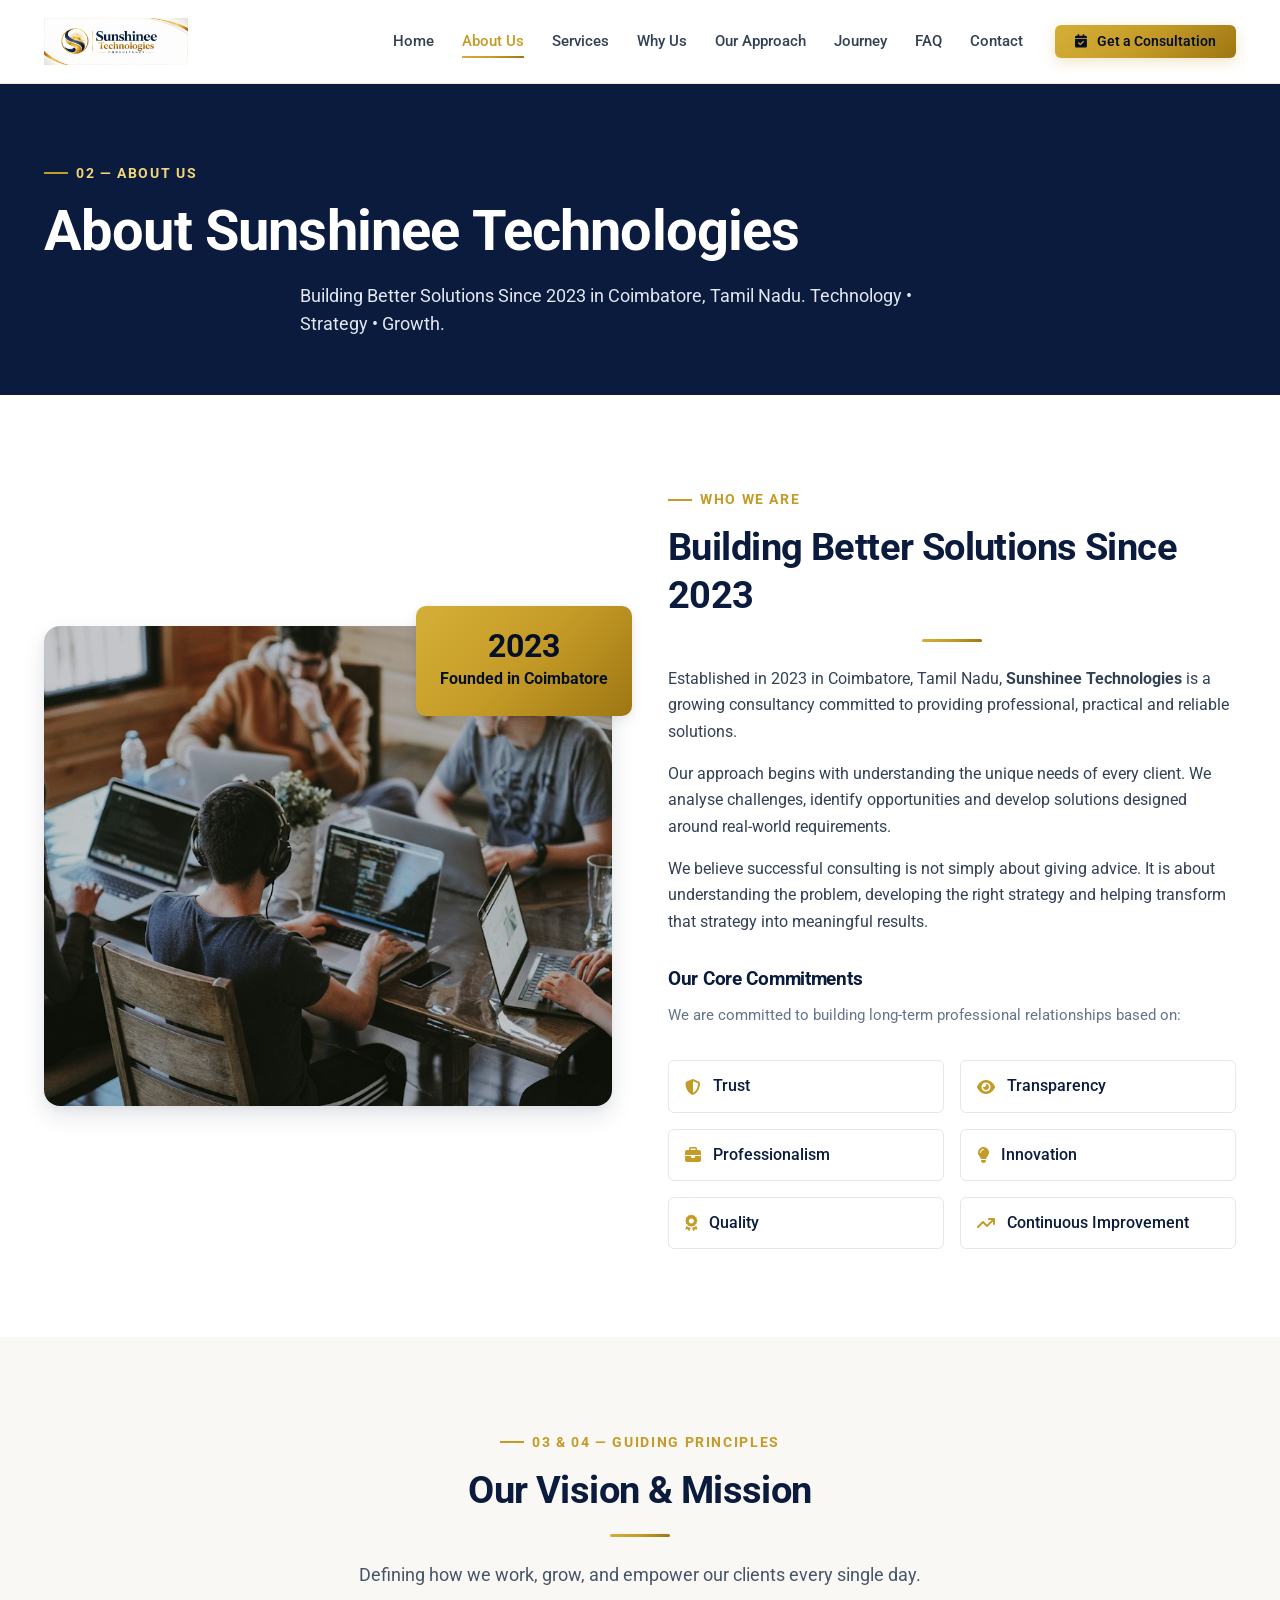
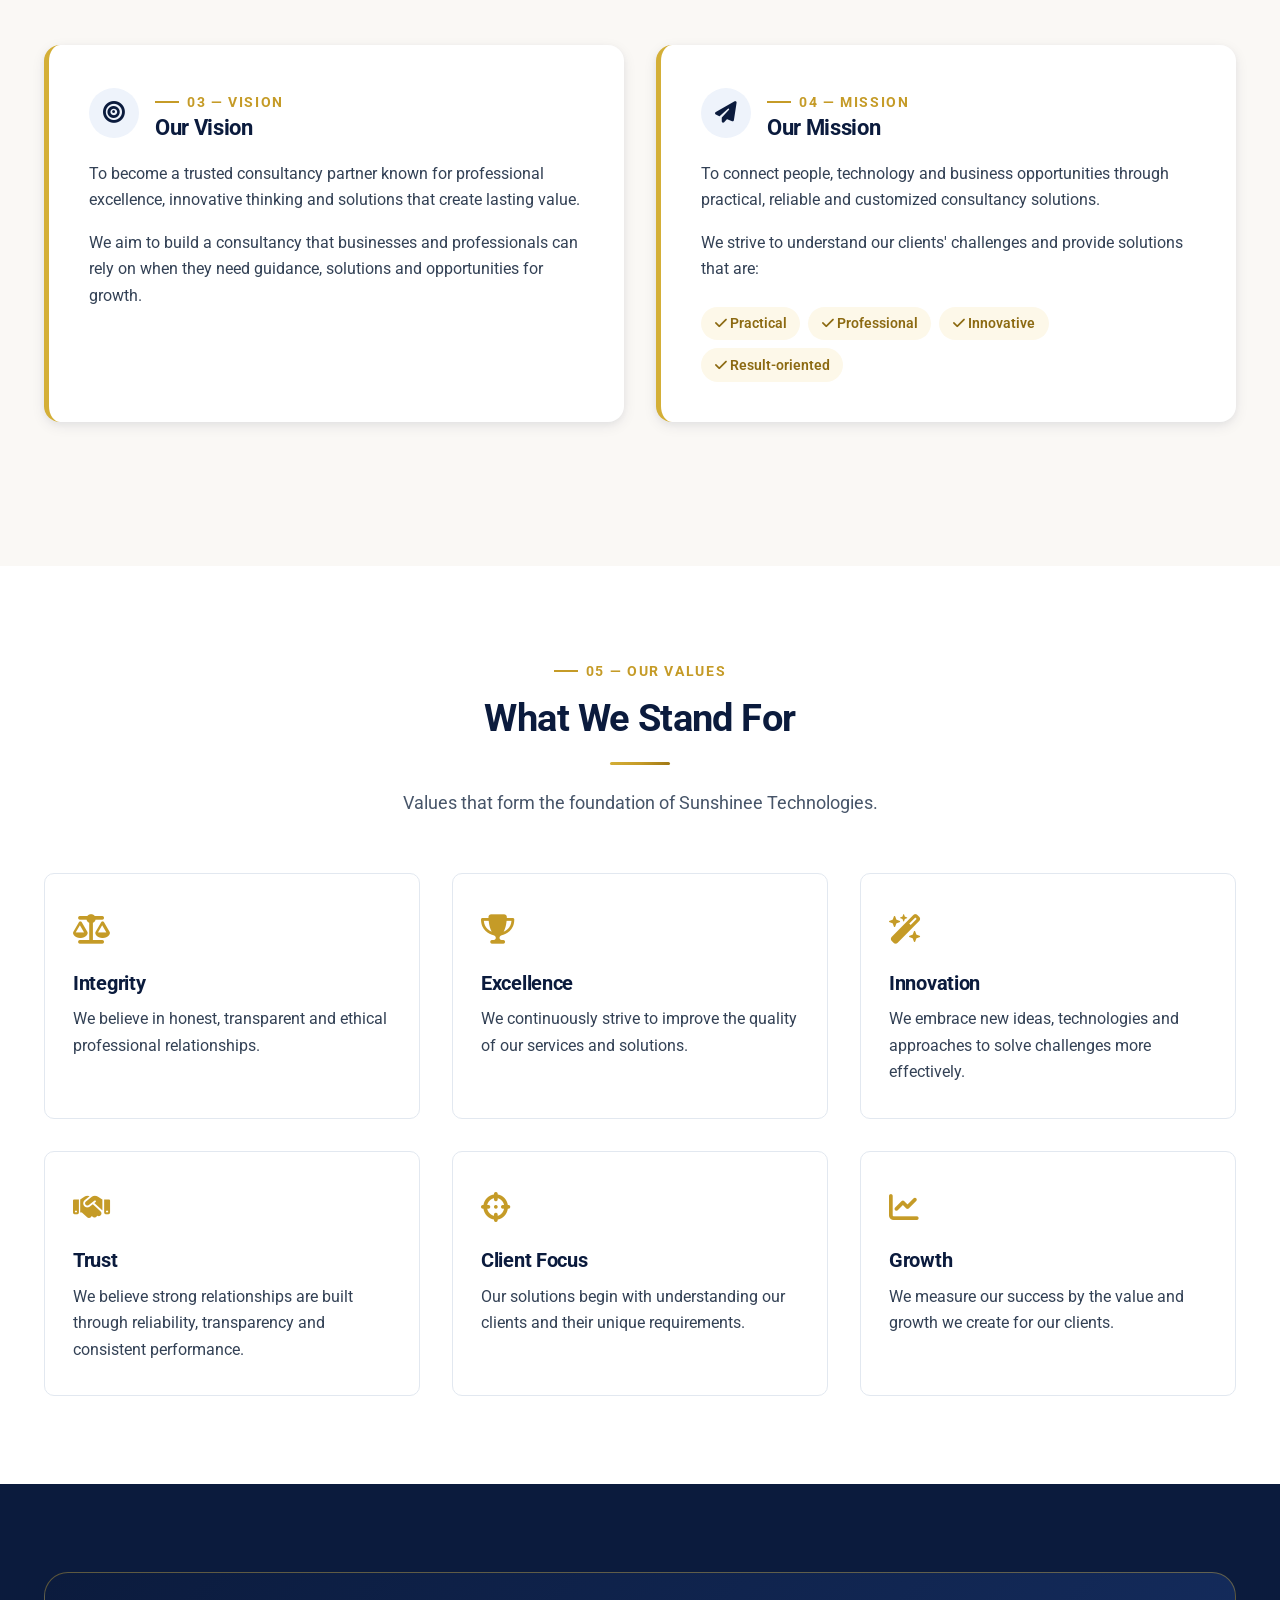
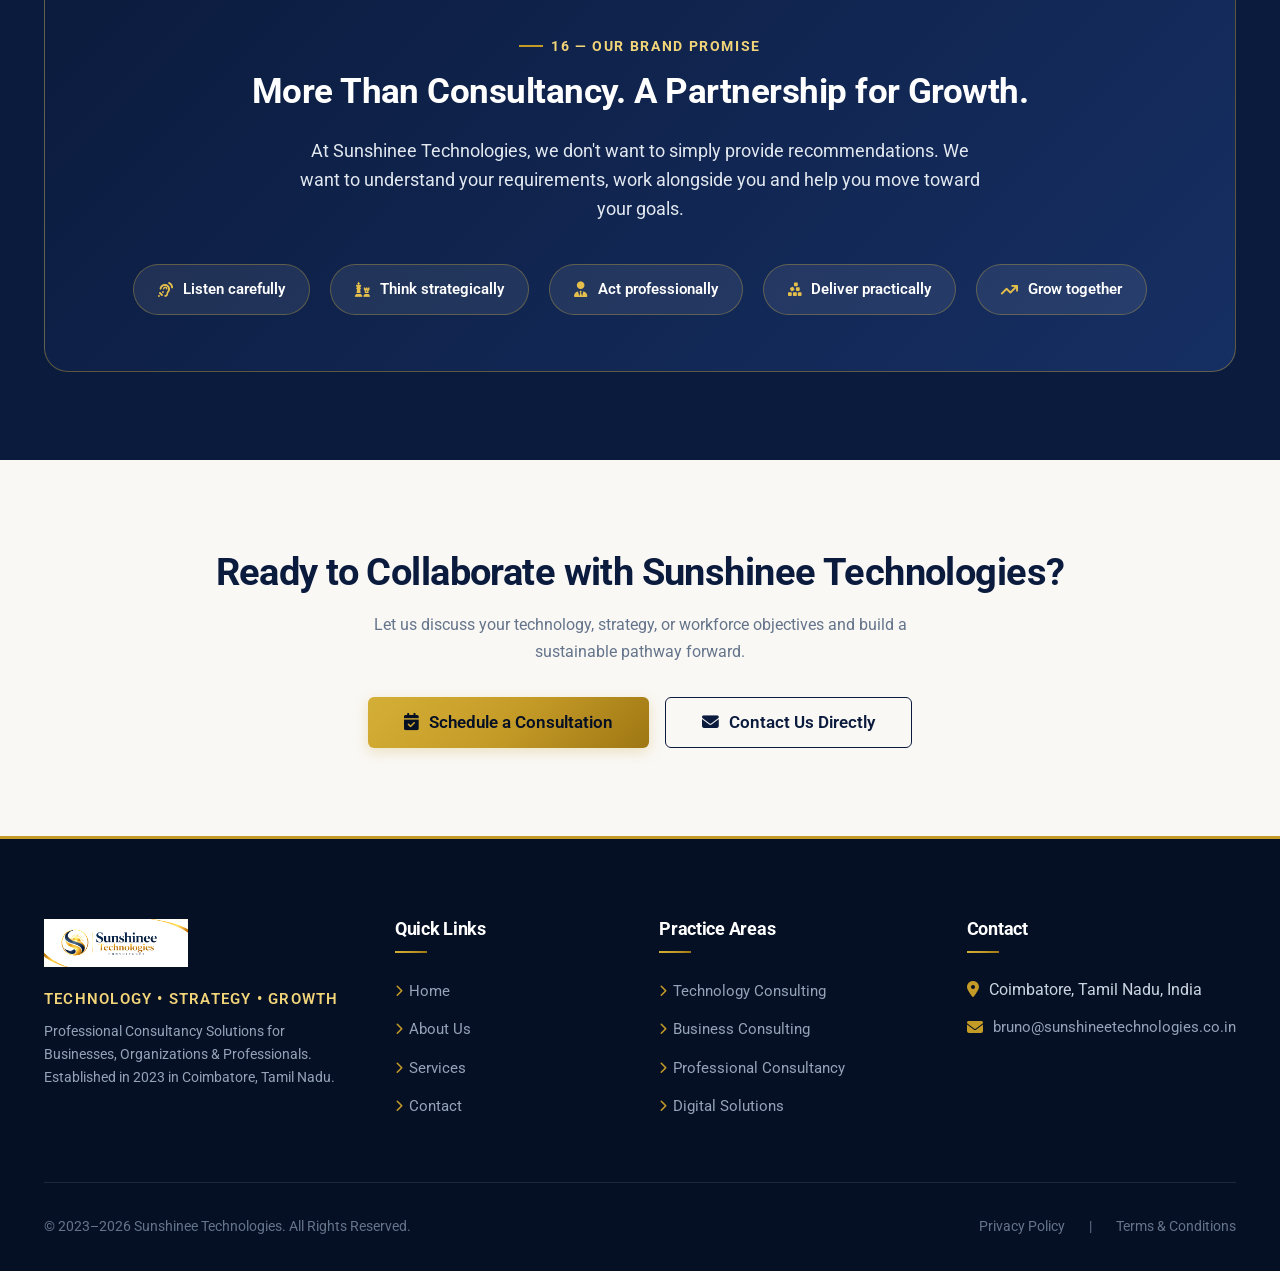
<file: about.html>
<!DOCTYPE html>
<html lang="en">
<head>
  <meta charset="UTF-8">
  <meta name="viewport" content="width=device-width, initial-scale=1.0">
  <title>About Us | Sunshinee Technologies — Professional Consultancy in Coimbatore</title>
  
  <meta name="description" content="Learn about Sunshinee Technologies, established in 2023 in Coimbatore, Tamil Nadu. Discover our philosophy, vision, mission, and commitment to practical solutions.">
  <meta name="keywords" content="About Sunshinee Technologies, consultancy Coimbatore, corporate consulting Tamil Nadu, business advisors Coimbatore">
  
  <link rel="icon" type="image/png" href="assets/images/favicon.png">
  <link rel="preconnect" href="https://fonts.googleapis.com">
  <link rel="preconnect" href="https://fonts.gstatic.com" crossorigin>
  <link href="https://fonts.googleapis.com/css2?family=Roboto:ital,wght@0,300;0,400;0,500;0,700;0,900;1,400&display=swap" rel="stylesheet">
  <link rel="stylesheet" href="https://cdnjs.cloudflare.com/ajax/libs/font-awesome/6.5.1/css/all.min.css">
  <link rel="stylesheet" href="assets/css/style.css">
</head>
<body>

  <!-- Navigation Bar -->
  <header class="site-header" id="siteHeader">
    <div class="container nav-container">
      <a href="index.html" class="logo-wrapper" aria-label="Sunshinee Technologies Home">
        <img src="assets/images/logo.png" alt="Sunshinee Technologies Logo" class="brand-logo-img">
      </a>

      <nav class="main-nav" id="mainNav">
        <ul class="nav-links">
          <li><a href="index.html" class="nav-link">Home</a></li>
          <li><a href="about.html" class="nav-link active">About Us</a></li>
          <li><a href="services.html" class="nav-link">Services</a></li>
          <li><a href="index.html#why-us" class="nav-link">Why Us</a></li>
          <li><a href="index.html#approach" class="nav-link">Our Approach</a></li>
          <li><a href="index.html#journey" class="nav-link">Journey</a></li>
          <li><a href="index.html#faq" class="nav-link">FAQ</a></li>
          <li><a href="contact.html" class="nav-link">Contact</a></li>
        </ul>

        <div class="nav-cta">
          <button class="btn btn-primary btn-sm" data-open-modal="consultation">
            <i class="fa-solid fa-calendar-check"></i> Get a Consultation
          </button>
        </div>
      </nav>

      <button class="mobile-toggle" aria-label="Toggle navigation menu" aria-expanded="false">
        <i class="fa-solid fa-bars"></i>
      </button>
    </div>
  </header>

  <!-- Page Banner -->
  <section class="section section-navy" style="padding: 4.5rem 0 3.5rem 0;">
    <div class="container text-center">
      <span class="section-number" style="color: var(--gold-300);">02 — About Us</span>
      <h1 style="color: var(--white); margin-bottom: 1rem;">About Sunshinee Technologies</h1>
      <p class="section-subtitle" style="max-width: 680px; margin: 0 auto; color: var(--slate-200);">
        Building Better Solutions Since 2023 in Coimbatore, Tamil Nadu. Technology • Strategy • Growth.
      </p>
    </div>
  </section>

  <!-- About Story Section -->
  <section class="section">
    <div class="container">
      <div class="about-split">
        <div class="about-image-collage">
          <img src="assets/images/about-consulting.jpg" alt="Sunshinee Technologies Consulting Session" class="about-main-img">
          <div class="about-exp-badge">
            <span class="year">2023</span>
            <span>Founded in Coimbatore</span>
          </div>
        </div>

        <div class="about-content">
          <span class="section-number">Who We Are</span>
          <h2 class="section-title">Building Better Solutions Since 2023</h2>
          <div class="gold-divider text-left"></div>
          <p>
            Established in 2023 in Coimbatore, Tamil Nadu, <strong>Sunshinee Technologies</strong> is a growing consultancy committed to providing professional, practical and reliable solutions.
          </p>
          <p>
            Our approach begins with understanding the unique needs of every client. We analyse challenges, identify opportunities and develop solutions designed around real-world requirements.
          </p>
          <p>
            We believe successful consulting is not simply about giving advice. It is about understanding the problem, developing the right strategy and helping transform that strategy into meaningful results.
          </p>

          <h4 style="margin-top: 2rem; margin-bottom: 0.75rem;">Our Core Commitments</h4>
          <p class="text-muted" style="font-size: 0.95rem;">We are committed to building long-term professional relationships based on:</p>

          <div class="commitments-list">
            <div class="commitment-item"><i class="fa-solid fa-shield-halved"></i> Trust</div>
            <div class="commitment-item"><i class="fa-solid fa-eye"></i> Transparency</div>
            <div class="commitment-item"><i class="fa-solid fa-briefcase"></i> Professionalism</div>
            <div class="commitment-item"><i class="fa-solid fa-lightbulb"></i> Innovation</div>
            <div class="commitment-item"><i class="fa-solid fa-award"></i> Quality</div>
            <div class="commitment-item"><i class="fa-solid fa-arrow-trend-up"></i> Continuous Improvement</div>
          </div>
        </div>
      </div>
    </div>
  </section>

  <!-- Vision & Mission Section -->
  <section class="section section-alt">
    <div class="container">
      <div class="section-header">
        <span class="section-number">03 & 04 — Guiding Principles</span>
        <h2 class="section-title">Our Vision & Mission</h2>
        <div class="gold-divider"></div>
        <p class="section-subtitle">Defining how we work, grow, and empower our clients every single day.</p>
      </div>

      <div class="vision-mission-grid">
        <div class="vm-card">
          <div class="vm-card-header">
            <div class="vm-icon"><i class="fa-solid fa-bullseye"></i></div>
            <div>
              <span class="section-number" style="margin: 0;">03 — Vision</span>
              <h3>Our Vision</h3>
            </div>
          </div>
          <p>
            To become a trusted consultancy partner known for professional excellence, innovative thinking and solutions that create lasting value.
          </p>
          <p>
            We aim to build a consultancy that businesses and professionals can rely on when they need guidance, solutions and opportunities for growth.
          </p>
        </div>

        <div class="vm-card">
          <div class="vm-card-header">
            <div class="vm-icon"><i class="fa-solid fa-paper-plane"></i></div>
            <div>
              <span class="section-number" style="margin: 0;">04 — Mission</span>
              <h3>Our Mission</h3>
            </div>
          </div>
          <p>
            To connect people, technology and business opportunities through practical, reliable and customized consultancy solutions.
          </p>
          <p>
            We strive to understand our clients' challenges and provide solutions that are:
          </p>
          <div class="mission-pillars">
            <span class="pillar-tag"><i class="fa-solid fa-check"></i> Practical</span>
            <span class="pillar-tag"><i class="fa-solid fa-check"></i> Professional</span>
            <span class="pillar-tag"><i class="fa-solid fa-check"></i> Innovative</span>
            <span class="pillar-tag"><i class="fa-solid fa-check"></i> Result-oriented</span>
          </div>
        </div>
      </div>
    </div>
  </section>

  <!-- Values Section (05) -->
  <section class="section">
    <div class="container">
      <div class="section-header">
        <span class="section-number">05 — Our Values</span>
        <h2 class="section-title">What We Stand For</h2>
        <div class="gold-divider"></div>
        <p class="section-subtitle">Values that form the foundation of Sunshinee Technologies.</p>
      </div>

      <div class="values-grid">
        <div class="value-card">
          <div class="value-icon"><i class="fa-solid fa-scale-balanced"></i></div>
          <h4>Integrity</h4>
          <p>We believe in honest, transparent and ethical professional relationships.</p>
        </div>

        <div class="value-card">
          <div class="value-icon"><i class="fa-solid fa-trophy"></i></div>
          <h4>Excellence</h4>
          <p>We continuously strive to improve the quality of our services and solutions.</p>
        </div>

        <div class="value-card">
          <div class="value-icon"><i class="fa-solid fa-wand-magic-sparkles"></i></div>
          <h4>Innovation</h4>
          <p>We embrace new ideas, technologies and approaches to solve challenges more effectively.</p>
        </div>

        <div class="value-card">
          <div class="value-icon"><i class="fa-solid fa-handshake"></i></div>
          <h4>Trust</h4>
          <p>We believe strong relationships are built through reliability, transparency and consistent performance.</p>
        </div>

        <div class="value-card">
          <div class="value-icon"><i class="fa-solid fa-crosshairs"></i></div>
          <h4>Client Focus</h4>
          <p>Our solutions begin with understanding our clients and their unique requirements.</p>
        </div>

        <div class="value-card">
          <div class="value-icon"><i class="fa-solid fa-chart-line"></i></div>
          <h4>Growth</h4>
          <p>We measure our success by the value and growth we create for our clients.</p>
        </div>
      </div>
    </div>
  </section>

  <!-- Brand Promise Section (16) -->
  <section class="section section-navy">
    <div class="container">
      <div class="promise-card" style="box-shadow: none; border-color: rgba(212, 175, 55, 0.4);">
        <span class="section-number" style="color: var(--gold-300);">16 — Our Brand Promise</span>
        <h2>More Than Consultancy. A Partnership for Growth.</h2>
        <p class="promise-lead">
          At Sunshinee Technologies, we don't want to simply provide recommendations. We want to understand your requirements, work alongside you and help you move toward your goals.
        </p>

        <div class="promise-pillars">
          <div class="promise-pill"><i class="fa-solid fa-ear-listen"></i> Listen carefully</div>
          <div class="promise-pill"><i class="fa-solid fa-chess"></i> Think strategically</div>
          <div class="promise-pill"><i class="fa-solid fa-user-tie"></i> Act professionally</div>
          <div class="promise-pill"><i class="fa-solid fa-cubes-stacked"></i> Deliver practically</div>
          <div class="promise-pill"><i class="fa-solid fa-arrow-trend-up"></i> Grow together</div>
        </div>
      </div>
    </div>
  </section>

  <!-- CTA Banner -->
  <section class="section" style="text-align: center; background-color: var(--ivory);">
    <div class="container">
      <h2 style="margin-bottom: 1rem;">Ready to Collaborate with Sunshinee Technologies?</h2>
      <p class="text-muted" style="max-width: 600px; margin: 0 auto 2rem auto;">
        Let us discuss your technology, strategy, or workforce objectives and build a sustainable pathway forward.
      </p>
      <div style="display: flex; gap: 1rem; justify-content: center; flex-wrap: wrap;">
        <button class="btn btn-primary btn-lg" data-open-modal="consultation">
          <i class="fa-solid fa-calendar-check"></i> Schedule a Consultation
        </button>
        <a href="contact.html" class="btn btn-secondary btn-lg">
          <i class="fa-solid fa-envelope"></i> Contact Us Directly
        </a>
      </div>
    </div>
  </section>

  <!-- Footer -->
  <footer class="site-footer">
    <div class="container">
      <div class="footer-grid">
        <div class="footer-col">
          <img src="assets/images/logo.png" alt="Sunshinee Technologies Logo" class="footer-brand-logo">
          <div class="footer-slogan">Technology • Strategy • Growth</div>
          <p class="footer-desc">
            Professional Consultancy Solutions for Businesses, Organizations & Professionals. Established in 2023 in Coimbatore, Tamil Nadu.
          </p>
        </div>

        <div class="footer-col">
          <h4 class="footer-heading">Quick Links</h4>
          <ul class="footer-links-list">
            <li><a href="index.html"><i class="fa-solid fa-chevron-right text-gold" style="font-size: 0.75rem;"></i> Home</a></li>
            <li><a href="about.html"><i class="fa-solid fa-chevron-right text-gold" style="font-size: 0.75rem;"></i> About Us</a></li>
            <li><a href="services.html"><i class="fa-solid fa-chevron-right text-gold" style="font-size: 0.75rem;"></i> Services</a></li>
            <li><a href="contact.html"><i class="fa-solid fa-chevron-right text-gold" style="font-size: 0.75rem;"></i> Contact</a></li>
          </ul>
        </div>

        <div class="footer-col">
          <h4 class="footer-heading">Practice Areas</h4>
          <ul class="footer-links-list">
            <li><a href="services.html#tech"><i class="fa-solid fa-chevron-right text-gold" style="font-size: 0.75rem;"></i> Technology Consulting</a></li>
            <li><a href="services.html#business"><i class="fa-solid fa-chevron-right text-gold" style="font-size: 0.75rem;"></i> Business Consulting</a></li>
            <li><a href="services.html#professional"><i class="fa-solid fa-chevron-right text-gold" style="font-size: 0.75rem;"></i> Professional Consultancy</a></li>
            <li><a href="services.html#digital"><i class="fa-solid fa-chevron-right text-gold" style="font-size: 0.75rem;"></i> Digital Solutions</a></li>
          </ul>
        </div>

        <div class="footer-col">
          <h4 class="footer-heading">Contact</h4>
          <ul class="footer-links-list">
            <li style="display: flex; gap: 0.65rem; color: var(--slate-300);">
              <i class="fa-solid fa-location-dot text-gold" style="margin-top: 4px;"></i>
              <span>Coimbatore, Tamil Nadu, India</span>
            </li>
            <li style="display: flex; gap: 0.65rem; color: var(--slate-300);">
              <i class="fa-solid fa-envelope text-gold" style="margin-top: 4px;"></i>
              <a href="mailto:bruno@sunshineetechnologies.co.in">bruno@sunshineetechnologies.co.in</a>
            </li>
          </ul>
        </div>
      </div>

      <div class="footer-bottom">
        <div>© 2023–2026 Sunshinee Technologies. All Rights Reserved.</div>
        <div class="footer-bottom-links">
          <a href="privacy.html">Privacy Policy</a>
          <span>|</span>
          <a href="privacy.html#terms">Terms & Conditions</a>
        </div>
      </div>
    </div>
  </footer>

  <!-- Modal & Back to Top -->
  <div class="modal-overlay" id="consultationModal" role="dialog" aria-modal="true">
    <div class="modal-content">
      <button class="modal-close" data-close-modal aria-label="Close Modal"><i class="fa-solid fa-xmark"></i></button>
      <span class="section-number">Consultation Session</span>
      <h3 style="margin-bottom: 1rem;">Get in Touch With Our Team</h3>
      <form data-form-type="modal-about">
        <div class="form-grid">
          <div class="form-group">
            <label class="form-label">Name *</label>
            <input type="text" name="name" class="form-control" placeholder="Enter name" required>
          </div>
          <div class="form-group">
            <label class="form-label">Email *</label>
            <input type="email" name="email" class="form-control" placeholder="Enter email" required>
          </div>
          <div class="form-group full-width">
            <label class="form-label">Practice Area *</label>
            <select name="service" class="form-control" required>
              <option value="" disabled selected>Select service</option>
              <option value="Technology Consulting">Technology Consulting</option>
              <option value="Business Consulting">Business Consulting</option>
              <option value="Professional Consultancy">Professional Consultancy</option>
              <option value="Digital Solutions">Digital Solutions</option>
              <option value="Training & Development">Training & Development</option>
              <option value="Recruitment & Workforce Solutions">Recruitment & Workforce Solutions</option>
            </select>
          </div>
          <div class="form-group full-width">
            <label class="form-label">Message *</label>
            <textarea name="message" class="form-control" rows="3" placeholder="Tell us how we can help..." required></textarea>
          </div>
          <div class="form-group full-width">
            <button type="submit" class="btn btn-primary" style="width: 100%;">Submit Request</button>
          </div>
        </div>
      </form>
    </div>
  </div>

  <button class="back-to-top" aria-label="Back to Top"><i class="fa-solid fa-arrow-up"></i></button>
  <script src="assets/js/main.js"></script>
</body>
</html>
</file>
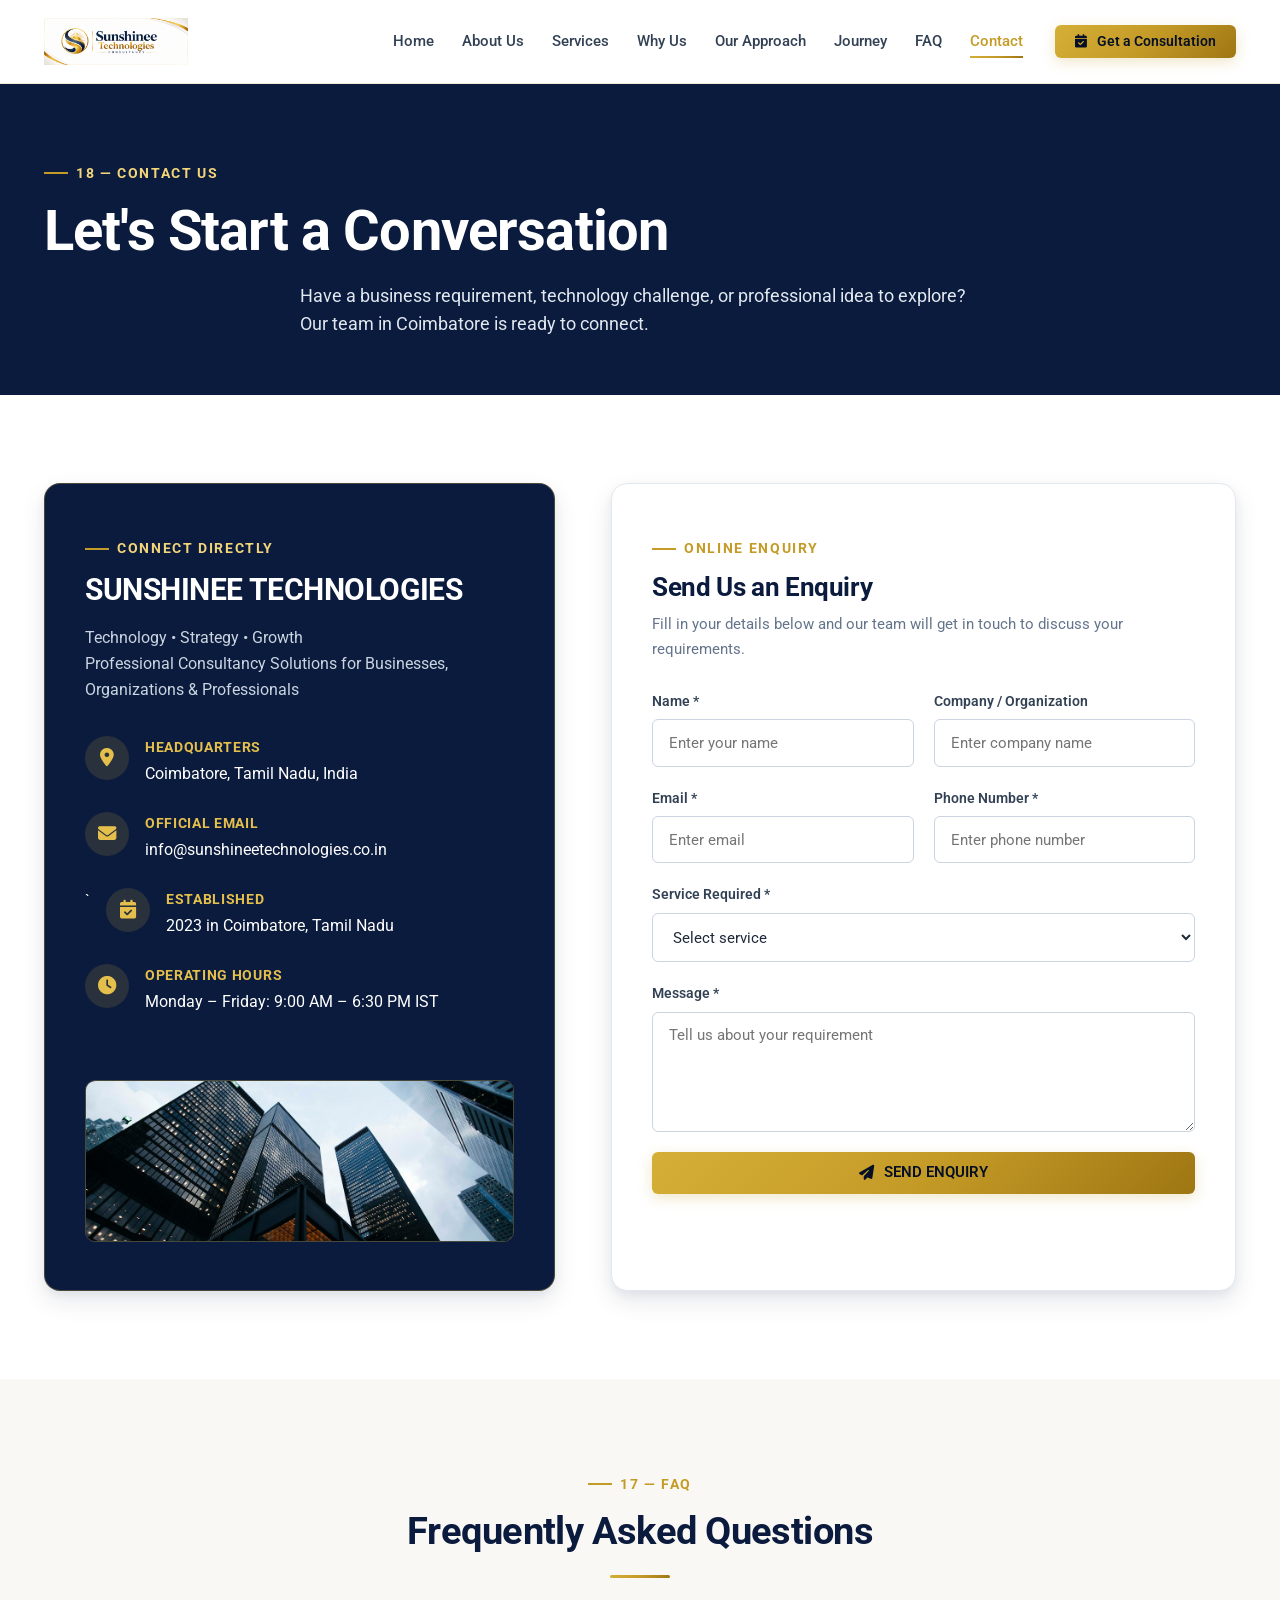
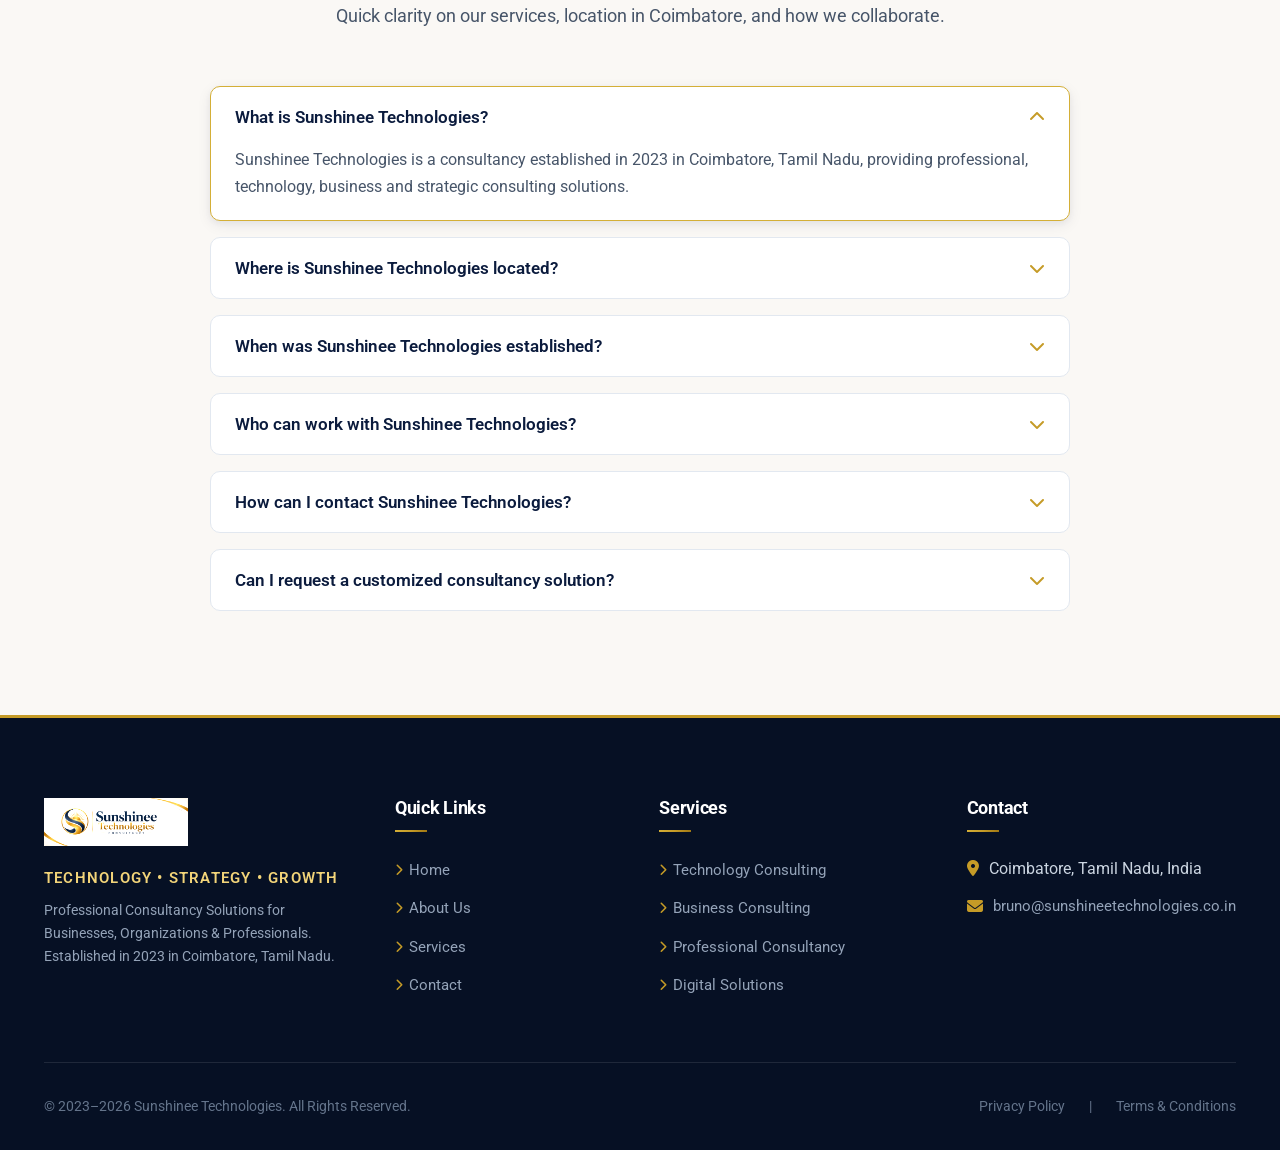
<file: contact.html>
<!DOCTYPE html>
<html lang="en">

<head>
  <meta charset="UTF-8">
  <meta name="viewport" content="width=device-width, initial-scale=1.0">
  <title>Contact Us | Sunshinee Technologies — Coimbatore, Tamil Nadu</title>

  <meta name="description"
    content="Get in touch with Sunshinee Technologies in Coimbatore, Tamil Nadu. Official email: bruno@sunshineetechnologies.co.in. Contact our professional consultants today.">
  <meta name="keywords"
    content="Contact Sunshinee Technologies, consultancy Coimbatore, bruno@sunshineetechnologies.co.in, business inquiry Coimbatore, IT consulting contact">

  <link rel="icon" type="image/png" href="assets/images/favicon.png">
  <link rel="preconnect" href="https://fonts.googleapis.com">
  <link rel="preconnect" href="https://fonts.gstatic.com" crossorigin>
  <link
    href="https://fonts.googleapis.com/css2?family=Roboto:ital,wght@0,300;0,400;0,500;0,700;0,900;1,400&display=swap"
    rel="stylesheet">
  <link rel="stylesheet" href="https://cdnjs.cloudflare.com/ajax/libs/font-awesome/6.5.1/css/all.min.css">
  <link rel="stylesheet" href="assets/css/style.css">
</head>

<body>

  <!-- Navigation Bar -->
  <header class="site-header" id="siteHeader">
    <div class="container nav-container">
      <a href="index.html" class="logo-wrapper" aria-label="Sunshinee Technologies Home">
        <img src="assets/images/logo.png" alt="Sunshinee Technologies Logo" class="brand-logo-img">
      </a>

      <nav class="main-nav" id="mainNav">
        <ul class="nav-links">
          <li><a href="index.html" class="nav-link">Home</a></li>
          <li><a href="about.html" class="nav-link">About Us</a></li>
          <li><a href="services.html" class="nav-link">Services</a></li>
          <li><a href="index.html#why-us" class="nav-link">Why Us</a></li>
          <li><a href="index.html#approach" class="nav-link">Our Approach</a></li>
          <li><a href="index.html#journey" class="nav-link">Journey</a></li>
          <li><a href="index.html#faq" class="nav-link">FAQ</a></li>
          <li><a href="contact.html" class="nav-link active">Contact</a></li>
        </ul>

        <div class="nav-cta">
          <button class="btn btn-primary btn-sm" data-open-modal="consultation">
            <i class="fa-solid fa-calendar-check"></i> Get a Consultation
          </button>
        </div>
      </nav>

      <button class="mobile-toggle" aria-label="Toggle navigation menu" aria-expanded="false">
        <i class="fa-solid fa-bars"></i>
      </button>
    </div>
  </header>

  <!-- Page Banner -->
  <section class="section section-navy" style="padding: 4.5rem 0 3.5rem 0;">
    <div class="container text-center">
      <span class="section-number" style="color: var(--gold-300);">18 — Contact Us</span>
      <h1 style="color: var(--white); margin-bottom: 1rem;">Let's Start a Conversation</h1>
      <p class="section-subtitle" style="max-width: 680px; margin: 0 auto; color: var(--slate-200);">
        Have a business requirement, technology challenge, or professional idea to explore? Our team in Coimbatore is
        ready to connect.
      </p>
    </div>
  </section>

  <!-- Contact Grid & Interactive Form -->
  <section class="section">
    <div class="container">
      <div class="contact-grid">
        <!-- Contact Info Card -->
        <div class="contact-info-card">
          <div>
            <span class="section-number" style="color: var(--gold-300);">Connect Directly</span>
            <h3>SUNSHINEE TECHNOLOGIES</h3>
            <p>
              Technology • Strategy • Growth<br>
              Professional Consultancy Solutions for Businesses, Organizations & Professionals
            </p>

            <div class="contact-details-list">
              <div class="contact-detail-row">
                <div class="contact-detail-icon"><i class="fa-solid fa-location-dot"></i></div>
                <div class="contact-detail-text">
                  <strong>Headquarters</strong>
                  <span>Coimbatore, Tamil Nadu, India</span>
                </div>
              </div>

              <div class="contact-detail-row">
                <div class="contact-detail-icon"><i class="fa-solid fa-envelope"></i></div>
                <div class="contact-detail-text">
                  <strong>Official Email</strong>
                  <a href="mailto:bruno@sunshineetechnologies.co.in">info@sunshineetechnologies.co.in</a>
                </div>
              </div>

              <div class="contact-detail-row">`
                <div class="contact-detail-icon"><i class="fa-solid fa-calendar-check"></i></div>
                <div class="contact-detail-text">
                  <strong>Established</strong>
                  <span>2023 in Coimbatore, Tamil Nadu</span>
                </div>
              </div>

              <div class="contact-detail-row">
                <div class="contact-detail-icon"><i class="fa-solid fa-clock"></i></div>
                <div class="contact-detail-text">
                  <strong>Operating Hours</strong>
                  <span>Monday – Friday: 9:00 AM – 6:30 PM IST</span>
                </div>
              </div>
            </div>
          </div>

          <!-- Coimbatore Hub Image Preview -->
          <div
            style="margin-top: 1.5rem; border-radius: var(--radius-md); overflow: hidden; border: 1px solid rgba(212, 175, 55, 0.3);">
            <img src="assets/images/coimbatore-hub.jpg" alt="Coimbatore Business Center"
              style="width: 100%; height: 160px; object-fit: cover;">
          </div>
        </div>

        <!-- Send Us an Enquiry Form Card -->
        <div class="enquiry-form-card">
          <span class="section-number">Online Enquiry</span>
          <h3>Send Us an Enquiry</h3>
          <p class="text-muted" style="font-size: 0.95rem;">
            Fill in your details below and our team will get in touch to discuss your requirements.
          </p>

          <form data-form-type="contact-page-form">
            <div class="form-grid">
              <!-- Name -->
              <div class="form-group">
                <label class="form-label" for="cName">Name *</label>
                <input type="text" id="cName" name="name" class="form-control" placeholder="Enter your name" required>
              </div>

              <!-- Company / Organization -->
              <div class="form-group">
                <label class="form-label" for="cCompany">Company / Organization</label>
                <input type="text" id="cCompany" name="company" class="form-control" placeholder="Enter company name">
              </div>

              <!-- Email -->
              <div class="form-group">
                <label class="form-label" for="cEmail">Email *</label>
                <input type="email" id="cEmail" name="email" class="form-control" placeholder="Enter email" required>
              </div>

              <!-- Phone Number -->
              <div class="form-group">
                <label class="form-label" for="cPhone">Phone Number *</label>
                <input type="tel" id="cPhone" name="phone" class="form-control" placeholder="Enter phone number"
                  required>
              </div>

              <!-- Service Required -->
              <div class="form-group full-width">
                <label class="form-label" for="cService">Service Required *</label>
                <select id="cService" name="service" class="form-control" required>
                  <option value="" disabled selected>Select service</option>
                  <option value="Technology Consulting">Technology Consulting</option>
                  <option value="Business Consulting">Business Consulting</option>
                  <option value="Professional Consultancy">Professional Consultancy</option>
                  <option value="Digital Solutions">Digital Solutions</option>
                  <option value="Training & Development">Training & Development</option>
                  <option value="Recruitment & Workforce Solutions">Recruitment & Workforce Solutions</option>
                  <option value="Other Customized Advisory">Other Customized Advisory</option>
                </select>
              </div>

              <!-- Message -->
              <div class="form-group full-width">
                <label class="form-label" for="cMessage">Message *</label>
                <textarea id="cMessage" name="message" class="form-control" rows="4"
                  placeholder="Tell us about your requirement" required></textarea>
              </div>

              <!-- Submit Button -->
              <div class="form-group full-width">
                <button type="submit" class="btn btn-primary" style="width: 100%;">
                  <i class="fa-solid fa-paper-plane"></i> SEND ENQUIRY
                </button>
              </div>
            </div>
          </form>
        </div>
      </div>
    </div>
  </section>

  <!-- FAQ Accordion -->
  <section class="section section-alt" id="faq">
    <div class="container">
      <div class="section-header">
        <span class="section-number">17 — FAQ</span>
        <h2 class="section-title">Frequently Asked Questions</h2>
        <div class="gold-divider"></div>
        <p class="section-subtitle">
          Quick clarity on our services, location in Coimbatore, and how we collaborate.
        </p>
      </div>

      <div class="faq-container">
        <!-- Q1 -->
        <div class="faq-item active">
          <button class="faq-question">
            <span>What is Sunshinee Technologies?</span>
            <i class="fa-solid fa-chevron-down faq-icon"></i>
          </button>
          <div class="faq-answer">
            <p>
              Sunshinee Technologies is a consultancy established in 2023 in Coimbatore, Tamil Nadu, providing
              professional, technology, business and strategic consulting solutions.
            </p>
          </div>
        </div>

        <!-- Q2 -->
        <div class="faq-item">
          <button class="faq-question">
            <span>Where is Sunshinee Technologies located?</span>
            <i class="fa-solid fa-chevron-down faq-icon"></i>
          </button>
          <div class="faq-answer">
            <p>
              Our company is based in Coimbatore, Tamil Nadu, India.
            </p>
          </div>
        </div>

        <!-- Q3 -->
        <div class="faq-item">
          <button class="faq-question">
            <span>When was Sunshinee Technologies established?</span>
            <i class="fa-solid fa-chevron-down faq-icon"></i>
          </button>
          <div class="faq-answer">
            <p>
              Sunshinee Technologies was established in 2023.
            </p>
          </div>
        </div>

        <!-- Q4 -->
        <div class="faq-item">
          <button class="faq-question">
            <span>Who can work with Sunshinee Technologies?</span>
            <i class="fa-solid fa-chevron-down faq-icon"></i>
          </button>
          <div class="faq-answer">
            <p>
              We work with businesses, startups, organizations, institutions and professionals looking for consultancy
              and professional solutions.
            </p>
          </div>
        </div>

        <!-- Q5 -->
        <div class="faq-item">
          <button class="faq-question">
            <span>How can I contact Sunshinee Technologies?</span>
            <i class="fa-solid fa-chevron-down faq-icon"></i>
          </button>
          <div class="faq-answer">
            <p>
              You can contact us through our official email: <a href="mailto:bruno@sunshineetechnologies.co.in"
                class="text-gold" style="font-weight: 600;">bruno@sunshineetechnologies.co.in</a>.
            </p>
          </div>
        </div>

        <!-- Q6 -->
        <div class="faq-item">
          <button class="faq-question">
            <span>Can I request a customized consultancy solution?</span>
            <i class="fa-solid fa-chevron-down faq-icon"></i>
          </button>
          <div class="faq-answer">
            <p>
              Yes. We can understand your requirements and discuss a suitable consulting approach based on your specific
              needs.
            </p>
          </div>
        </div>
      </div>
    </div>
  </section>

  <!-- Footer -->
  <footer class="site-footer">
    <div class="container">
      <div class="footer-grid">
        <div class="footer-col">
          <img src="assets/images/logo.png" alt="Sunshinee Technologies Logo" class="footer-brand-logo">
          <div class="footer-slogan">Technology • Strategy • Growth</div>
          <p class="footer-desc">
            Professional Consultancy Solutions for Businesses, Organizations & Professionals. Established in 2023 in
            Coimbatore, Tamil Nadu.
          </p>
        </div>

        <div class="footer-col">
          <h4 class="footer-heading">Quick Links</h4>
          <ul class="footer-links-list">
            <li><a href="index.html"><i class="fa-solid fa-chevron-right text-gold" style="font-size: 0.75rem;"></i>
                Home</a></li>
            <li><a href="about.html"><i class="fa-solid fa-chevron-right text-gold" style="font-size: 0.75rem;"></i>
                About Us</a></li>
            <li><a href="services.html"><i class="fa-solid fa-chevron-right text-gold" style="font-size: 0.75rem;"></i>
                Services</a></li>
            <li><a href="contact.html"><i class="fa-solid fa-chevron-right text-gold" style="font-size: 0.75rem;"></i>
                Contact</a></li>
          </ul>
        </div>

        <div class="footer-col">
          <h4 class="footer-heading">Services</h4>
          <ul class="footer-links-list">
            <li><a href="services.html#tech"><i class="fa-solid fa-chevron-right text-gold"
                  style="font-size: 0.75rem;"></i> Technology Consulting</a></li>
            <li><a href="services.html#business"><i class="fa-solid fa-chevron-right text-gold"
                  style="font-size: 0.75rem;"></i> Business Consulting</a></li>
            <li><a href="services.html#professional"><i class="fa-solid fa-chevron-right text-gold"
                  style="font-size: 0.75rem;"></i> Professional Consultancy</a></li>
            <li><a href="services.html#digital"><i class="fa-solid fa-chevron-right text-gold"
                  style="font-size: 0.75rem;"></i> Digital Solutions</a></li>
          </ul>
        </div>

        <div class="footer-col">
          <h4 class="footer-heading">Contact</h4>
          <ul class="footer-links-list">
            <li style="display: flex; gap: 0.65rem; color: var(--slate-300);">
              <i class="fa-solid fa-location-dot text-gold" style="margin-top: 4px;"></i>
              <span>Coimbatore, Tamil Nadu, India</span>
            </li>
            <li style="display: flex; gap: 0.65rem; color: var(--slate-300);">
              <i class="fa-solid fa-envelope text-gold" style="margin-top: 4px;"></i>
              <a href="mailto:bruno@sunshineetechnologies.co.in">bruno@sunshineetechnologies.co.in</a>
            </li>
          </ul>
        </div>
      </div>

      <div class="footer-bottom">
        <div>© 2023–2026 Sunshinee Technologies. All Rights Reserved.</div>
        <div class="footer-bottom-links">
          <a href="privacy.html">Privacy Policy</a>
          <span>|</span>
          <a href="privacy.html#terms">Terms & Conditions</a>
        </div>
      </div>
    </div>
  </footer>

  <!-- Modal & Back to Top -->
  <div class="modal-overlay" id="consultationModal" role="dialog" aria-modal="true">
    <div class="modal-content">
      <button class="modal-close" data-close-modal aria-label="Close Modal"><i class="fa-solid fa-xmark"></i></button>
      <span class="section-number">Consultation Session</span>
      <h3 style="margin-bottom: 1rem;">Direct Inquiry</h3>
      <form data-form-type="modal-contact">
        <div class="form-grid">
          <div class="form-group">
            <label class="form-label">Name *</label>
            <input type="text" name="name" class="form-control" placeholder="Enter name" required>
          </div>
          <div class="form-group">
            <label class="form-label">Email *</label>
            <input type="email" name="email" class="form-control" placeholder="Enter email" required>
          </div>
          <div class="form-group full-width">
            <label class="form-label">Practice Area *</label>
            <select name="service" class="form-control" required>
              <option value="" disabled selected>Select service</option>
              <option value="Technology Consulting">Technology Consulting</option>
              <option value="Business Consulting">Business Consulting</option>
              <option value="Professional Consultancy">Professional Consultancy</option>
              <option value="Digital Solutions">Digital Solutions</option>
              <option value="Training & Development">Training & Development</option>
              <option value="Recruitment & Workforce Solutions">Recruitment & Workforce Solutions</option>
            </select>
          </div>
          <div class="form-group full-width">
            <label class="form-label">Message *</label>
            <textarea name="message" class="form-control" rows="3" placeholder="Describe your requirement..."
              required></textarea>
          </div>
          <div class="form-group full-width">
            <button type="submit" class="btn btn-primary" style="width: 100%;">Submit Inquiry</button>
          </div>
        </div>
      </form>
    </div>
  </div>

  <button class="back-to-top" aria-label="Back to Top"><i class="fa-solid fa-arrow-up"></i></button>
  <script src="assets/js/main.js"></script>
</body>

</html>
</file>
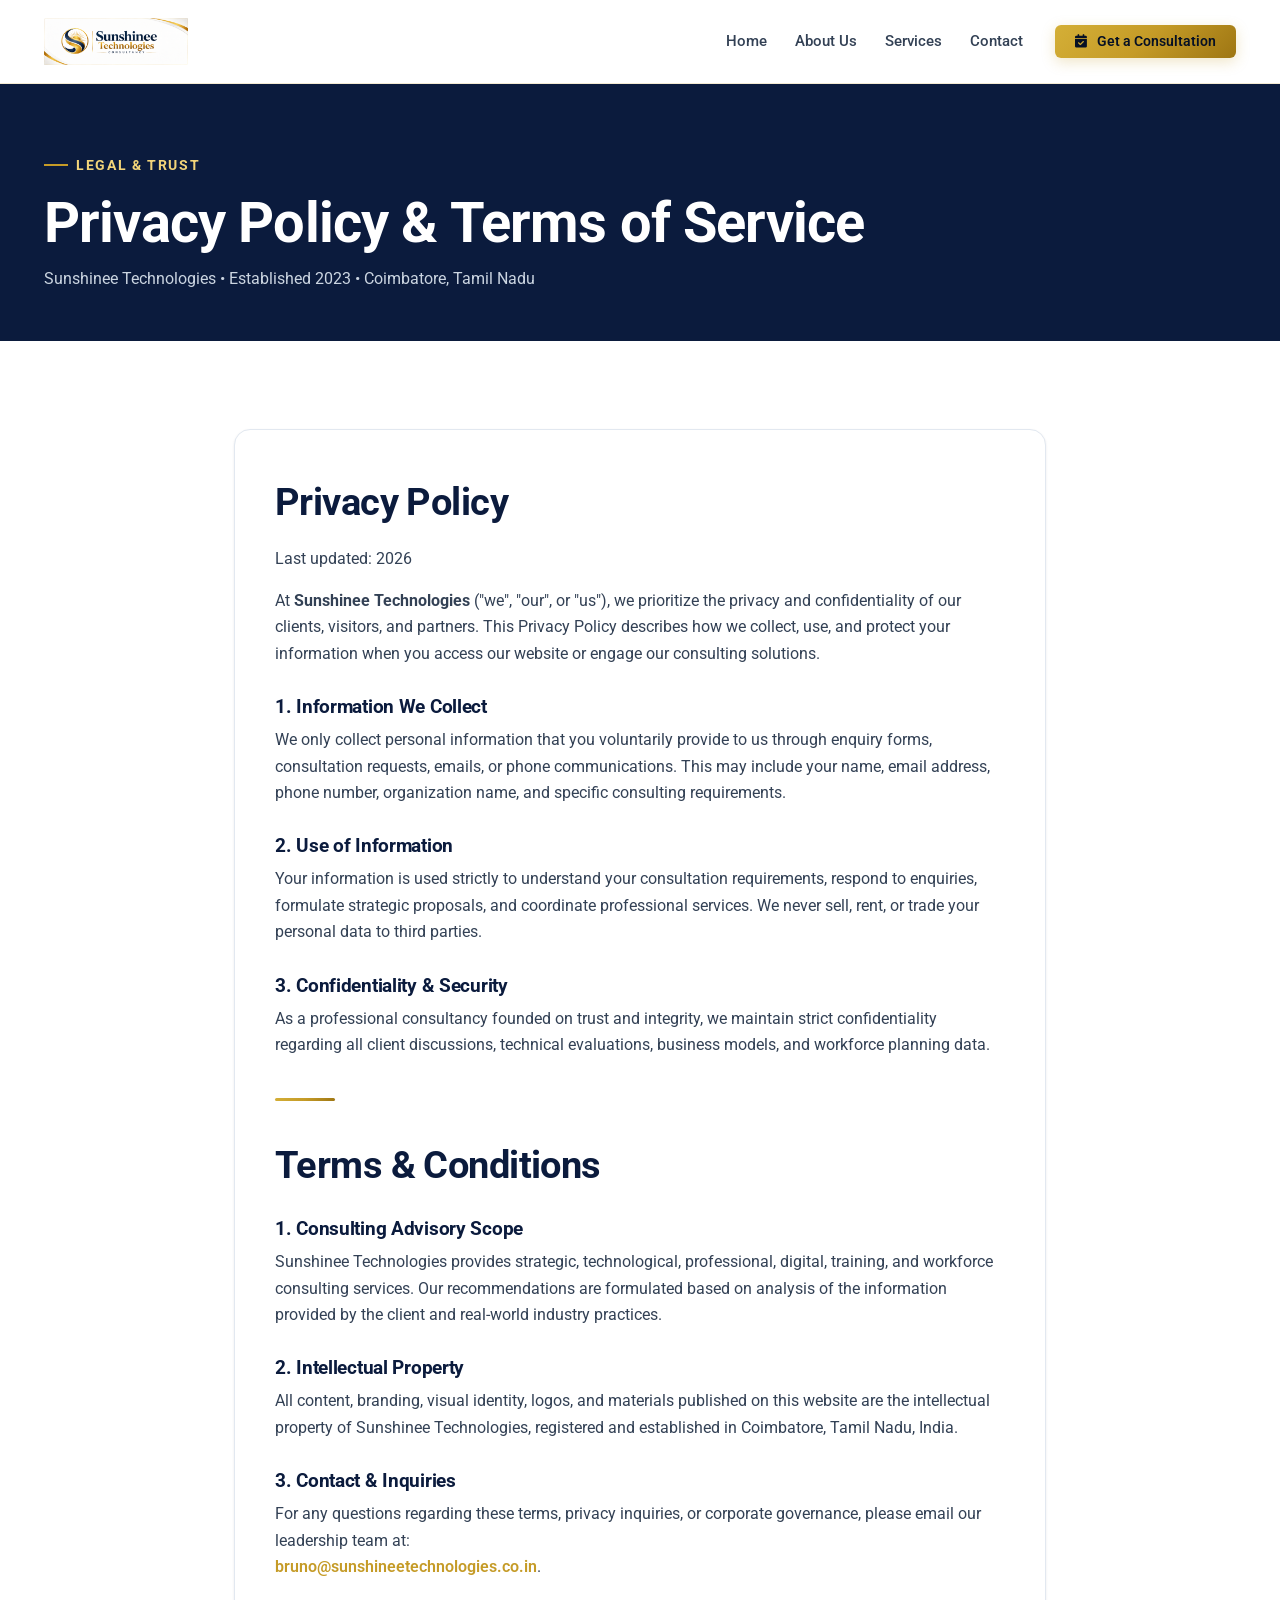
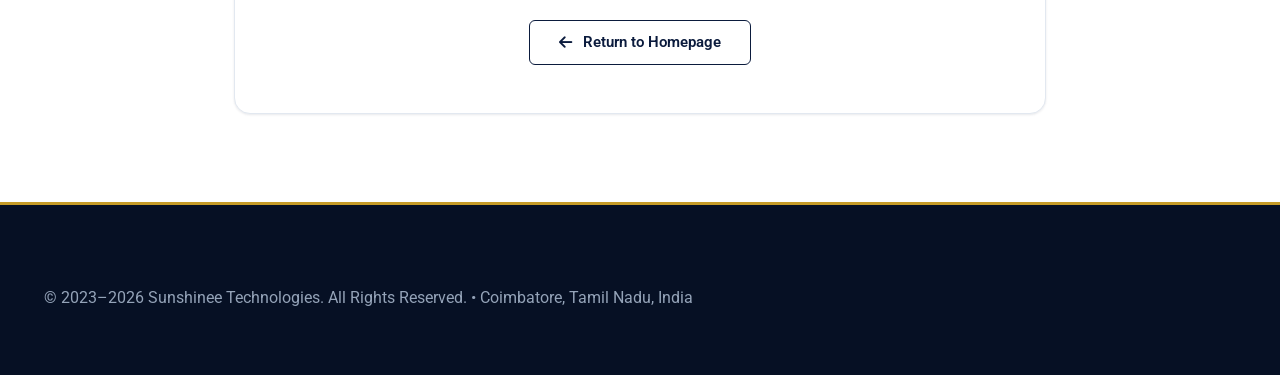
<file: privacy.html>
<!DOCTYPE html>
<html lang="en">
<head>
  <meta charset="UTF-8">
  <meta name="viewport" content="width=device-width, initial-scale=1.0">
  <title>Privacy Policy & Terms | Sunshinee Technologies</title>
  
  <meta name="description" content="Privacy Policy and Terms of Service for Sunshinee Technologies, Coimbatore, Tamil Nadu.">
  <link rel="icon" type="image/png" href="assets/images/favicon.png">
  <link rel="preconnect" href="https://fonts.googleapis.com">
  <link rel="preconnect" href="https://fonts.gstatic.com" crossorigin>
  <link href="https://fonts.googleapis.com/css2?family=Roboto:ital,wght@0,300;0,400;0,500;0,700;0,900;1,400&display=swap" rel="stylesheet">
  <link rel="stylesheet" href="https://cdnjs.cloudflare.com/ajax/libs/font-awesome/6.5.1/css/all.min.css">
  <link rel="stylesheet" href="assets/css/style.css">
</head>
<body>

  <!-- Navigation Bar -->
  <header class="site-header" id="siteHeader">
    <div class="container nav-container">
      <a href="index.html" class="logo-wrapper" aria-label="Sunshinee Technologies Home">
        <img src="assets/images/logo.png" alt="Sunshinee Technologies Logo" class="brand-logo-img">
      </a>

      <nav class="main-nav" id="mainNav">
        <ul class="nav-links">
          <li><a href="index.html" class="nav-link">Home</a></li>
          <li><a href="about.html" class="nav-link">About Us</a></li>
          <li><a href="services.html" class="nav-link">Services</a></li>
          <li><a href="contact.html" class="nav-link">Contact</a></li>
        </ul>

        <div class="nav-cta">
          <a href="contact.html" class="btn btn-primary btn-sm">
            <i class="fa-solid fa-calendar-check"></i> Get a Consultation
          </a>
        </div>
      </nav>

      <button class="mobile-toggle" aria-label="Toggle navigation menu" aria-expanded="false">
        <i class="fa-solid fa-bars"></i>
      </button>
    </div>
  </header>

  <!-- Header Banner -->
  <section class="section section-navy" style="padding: 4rem 0 3rem 0;">
    <div class="container text-center">
      <span class="section-number" style="color: var(--gold-300);">Legal & Trust</span>
      <h1 style="color: var(--white); margin-bottom: 0.5rem;">Privacy Policy & Terms of Service</h1>
      <p style="color: var(--slate-300);">Sunshinee Technologies • Established 2023 • Coimbatore, Tamil Nadu</p>
    </div>
  </section>

  <!-- Legal Content -->
  <section class="section">
    <div class="container" style="max-width: 860px;">
      <div style="background: var(--white); border: 1px solid var(--slate-200); border-radius: var(--radius-lg); padding: 3rem 2.5rem; box-shadow: var(--shadow-sm);">
        
        <h2 id="privacy" style="margin-bottom: 1.25rem;">Privacy Policy</h2>
        <p>Last updated: 2026</p>
        <p>
          At <strong>Sunshinee Technologies</strong> ("we", "our", or "us"), we prioritize the privacy and confidentiality of our clients, visitors, and partners. This Privacy Policy describes how we collect, use, and protect your information when you access our website or engage our consulting solutions.
        </p>

        <h4 style="margin-top: 1.75rem; margin-bottom: 0.5rem;">1. Information We Collect</h4>
        <p>
          We only collect personal information that you voluntarily provide to us through enquiry forms, consultation requests, emails, or phone communications. This may include your name, email address, phone number, organization name, and specific consulting requirements.
        </p>

        <h4 style="margin-top: 1.75rem; margin-bottom: 0.5rem;">2. Use of Information</h4>
        <p>
          Your information is used strictly to understand your consultation requirements, respond to enquiries, formulate strategic proposals, and coordinate professional services. We never sell, rent, or trade your personal data to third parties.
        </p>

        <h4 style="margin-top: 1.75rem; margin-bottom: 0.5rem;">3. Confidentiality & Security</h4>
        <p>
          As a professional consultancy founded on trust and integrity, we maintain strict confidentiality regarding all client discussions, technical evaluations, business models, and workforce planning data.
        </p>

        <div class="gold-divider text-left" style="margin: 2.5rem 0;"></div>

        <h2 id="terms" style="margin-bottom: 1.25rem;">Terms & Conditions</h2>
        <h4 style="margin-top: 1.75rem; margin-bottom: 0.5rem;">1. Consulting Advisory Scope</h4>
        <p>
          Sunshinee Technologies provides strategic, technological, professional, digital, training, and workforce consulting services. Our recommendations are formulated based on analysis of the information provided by the client and real-world industry practices.
        </p>

        <h4 style="margin-top: 1.75rem; margin-bottom: 0.5rem;">2. Intellectual Property</h4>
        <p>
          All content, branding, visual identity, logos, and materials published on this website are the intellectual property of Sunshinee Technologies, registered and established in Coimbatore, Tamil Nadu, India.
        </p>

        <h4 style="margin-top: 1.75rem; margin-bottom: 0.5rem;">3. Contact & Inquiries</h4>
        <p>
          For any questions regarding these terms, privacy inquiries, or corporate governance, please email our leadership team at:
          <br>
          <a href="mailto:bruno@sunshineetechnologies.co.in" class="text-gold" style="font-weight: 600;">bruno@sunshineetechnologies.co.in</a>.
        </p>

        <div style="margin-top: 2.5rem; text-align: center;">
          <a href="index.html" class="btn btn-secondary">
            <i class="fa-solid fa-arrow-left"></i> Return to Homepage
          </a>
        </div>
      </div>
    </div>
  </section>

  <!-- Footer -->
  <footer class="site-footer">
    <div class="container text-center" style="padding-bottom: 2rem;">
      <p style="color: var(--slate-400); margin: 0;">
        © 2023–2026 Sunshinee Technologies. All Rights Reserved. • Coimbatore, Tamil Nadu, India
      </p>
    </div>
  </footer>

  <script src="assets/js/main.js"></script>
</body>
</html>
</file>
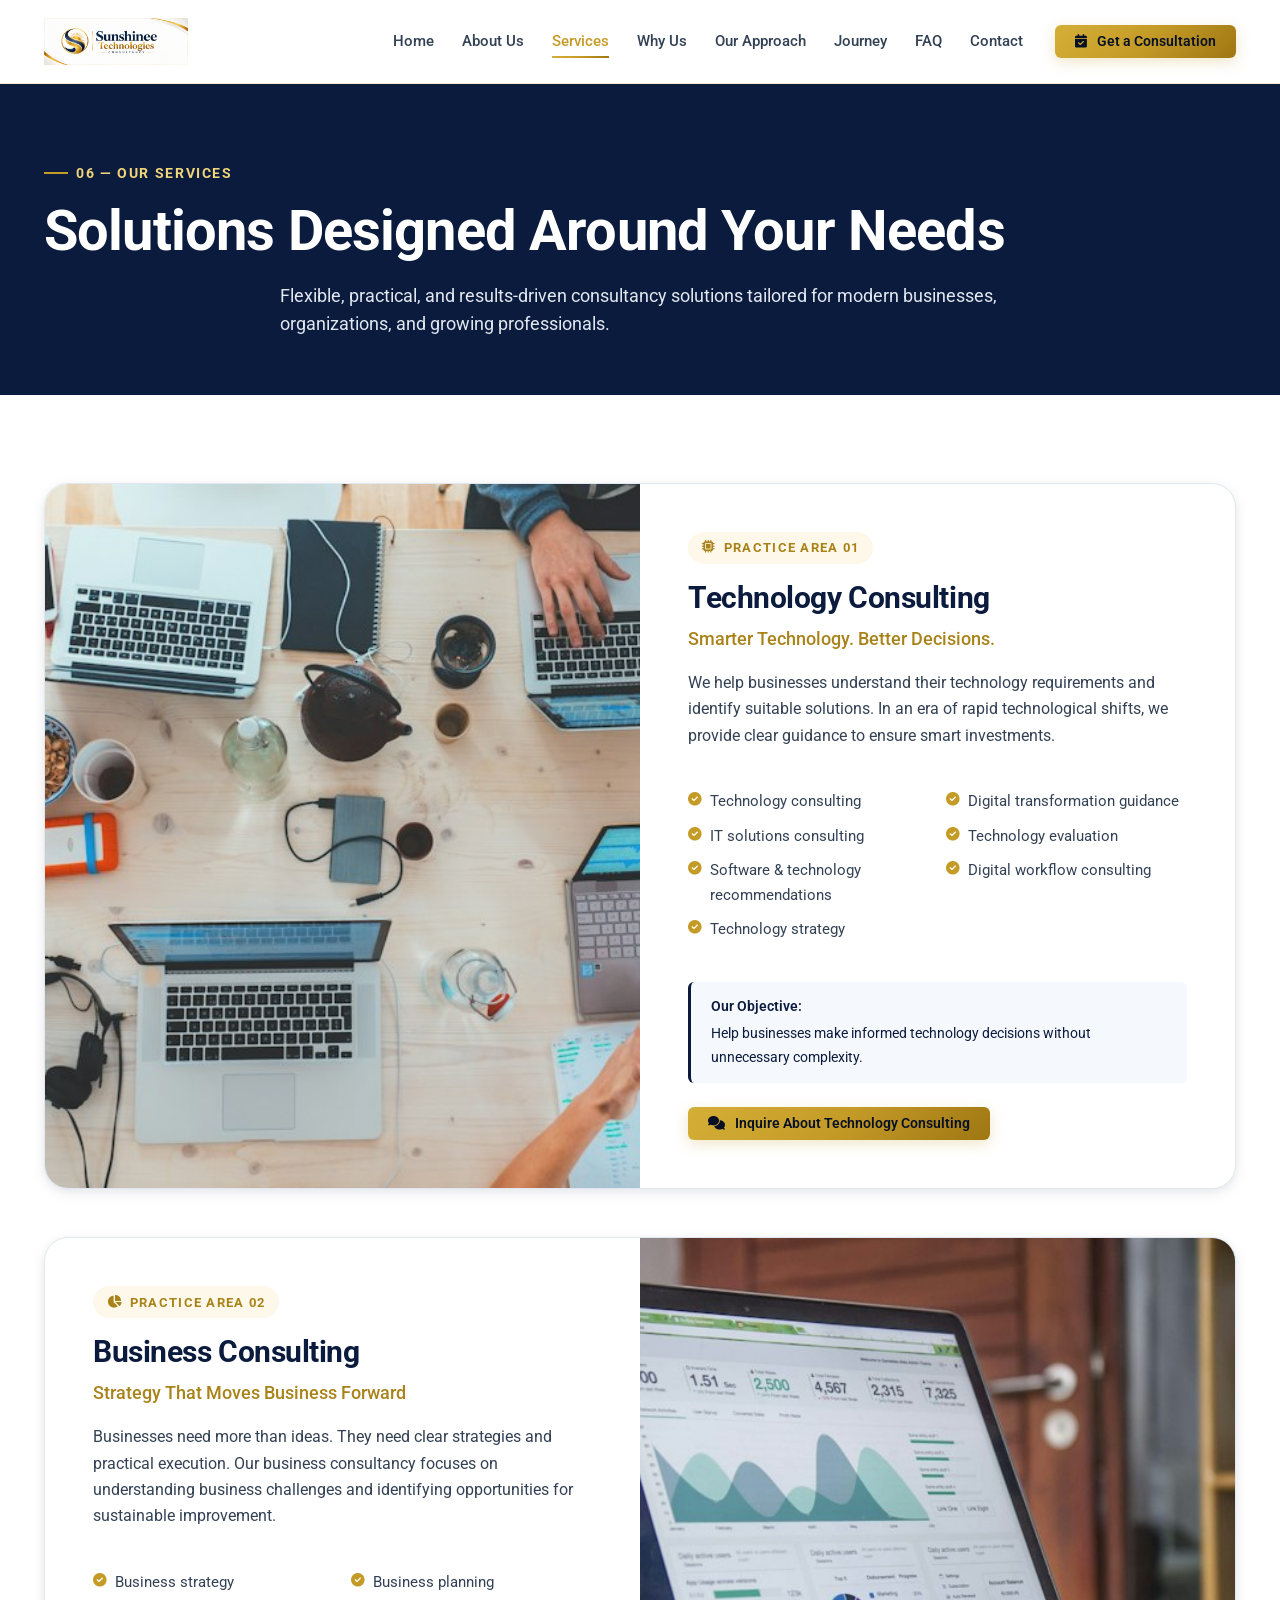
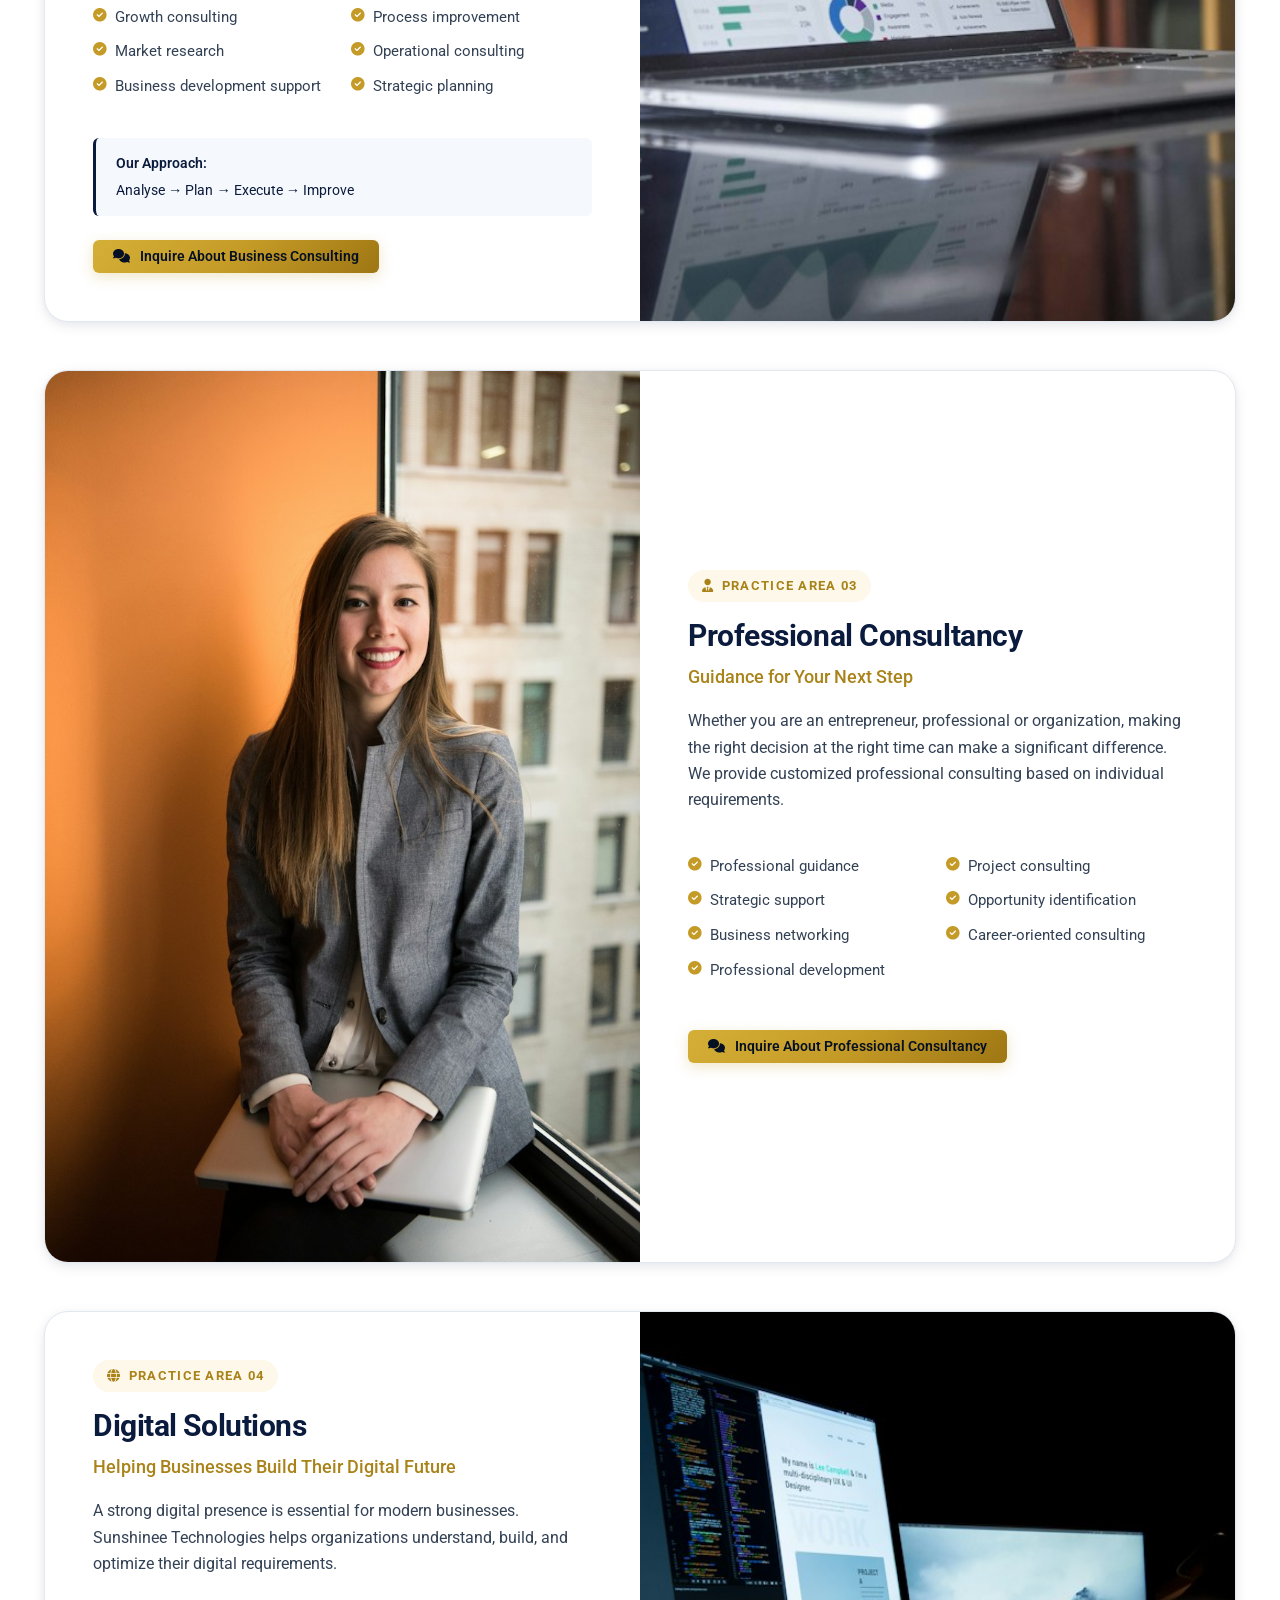
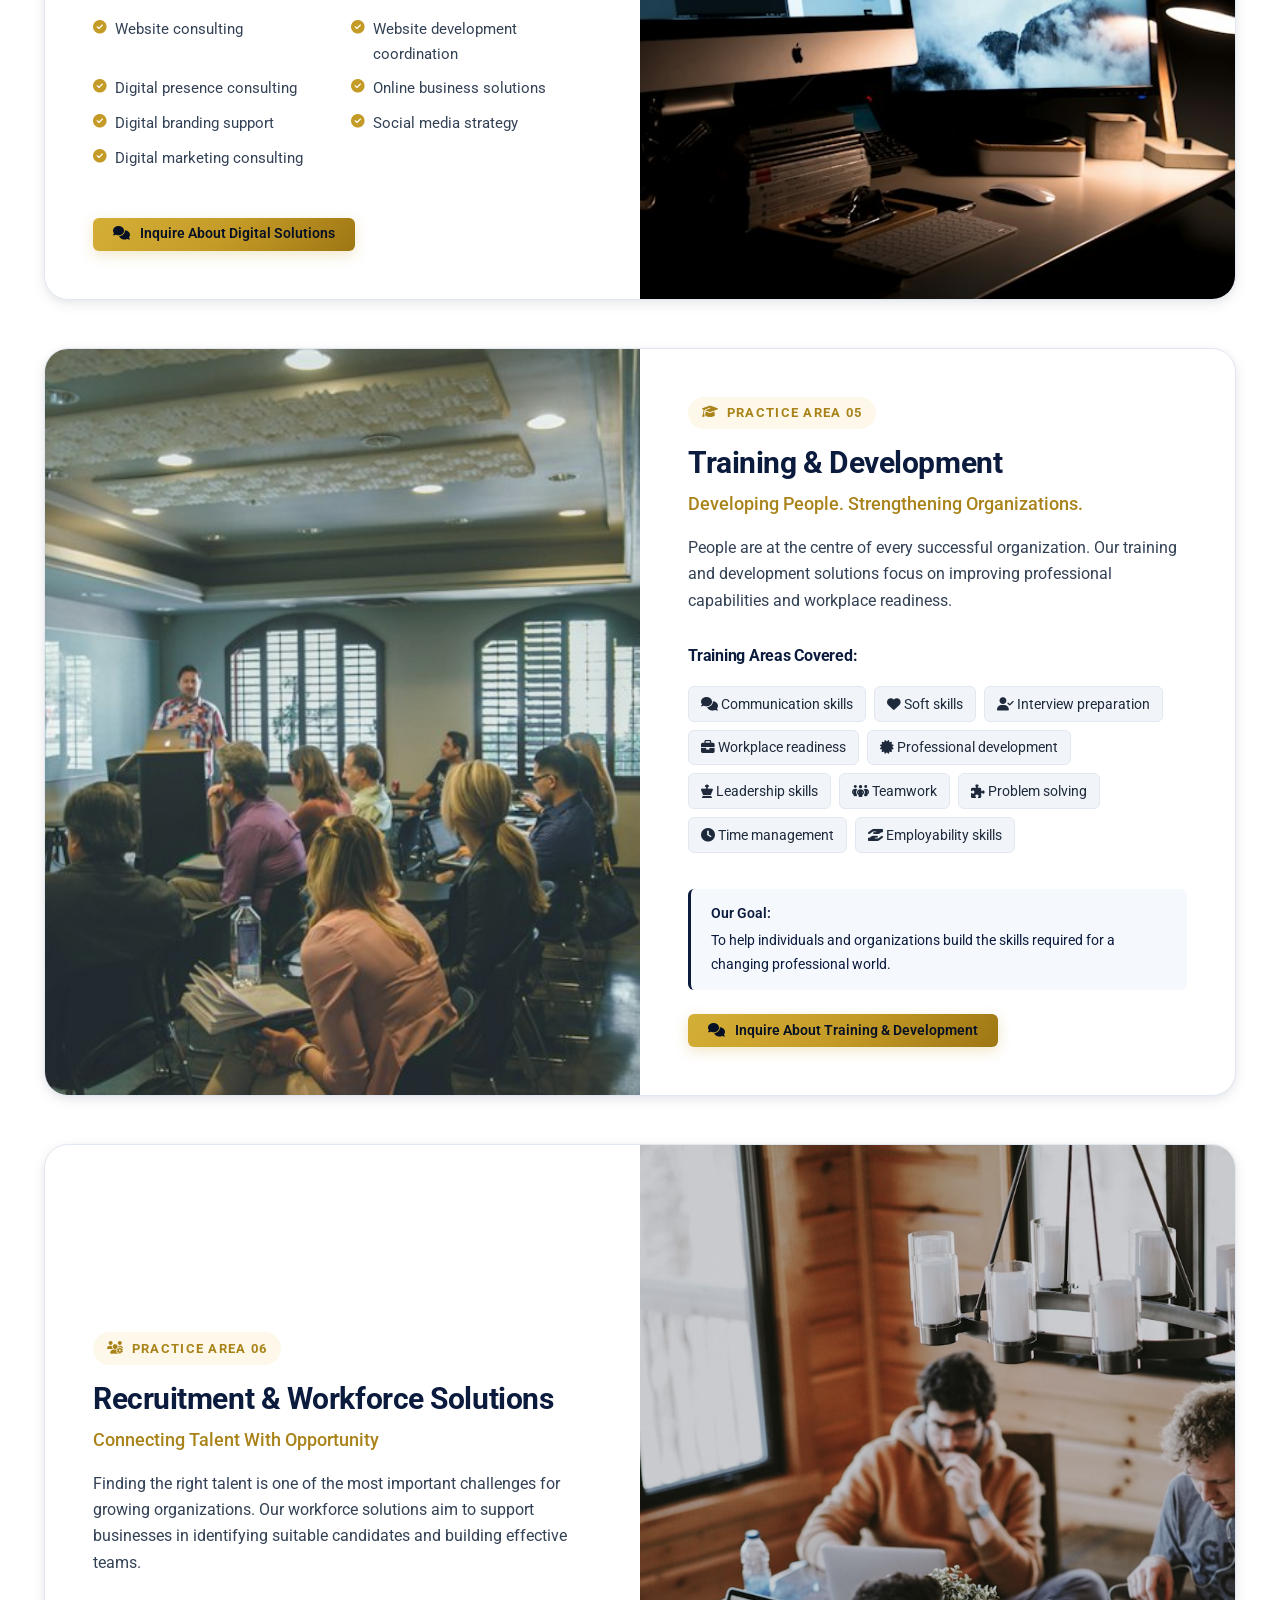
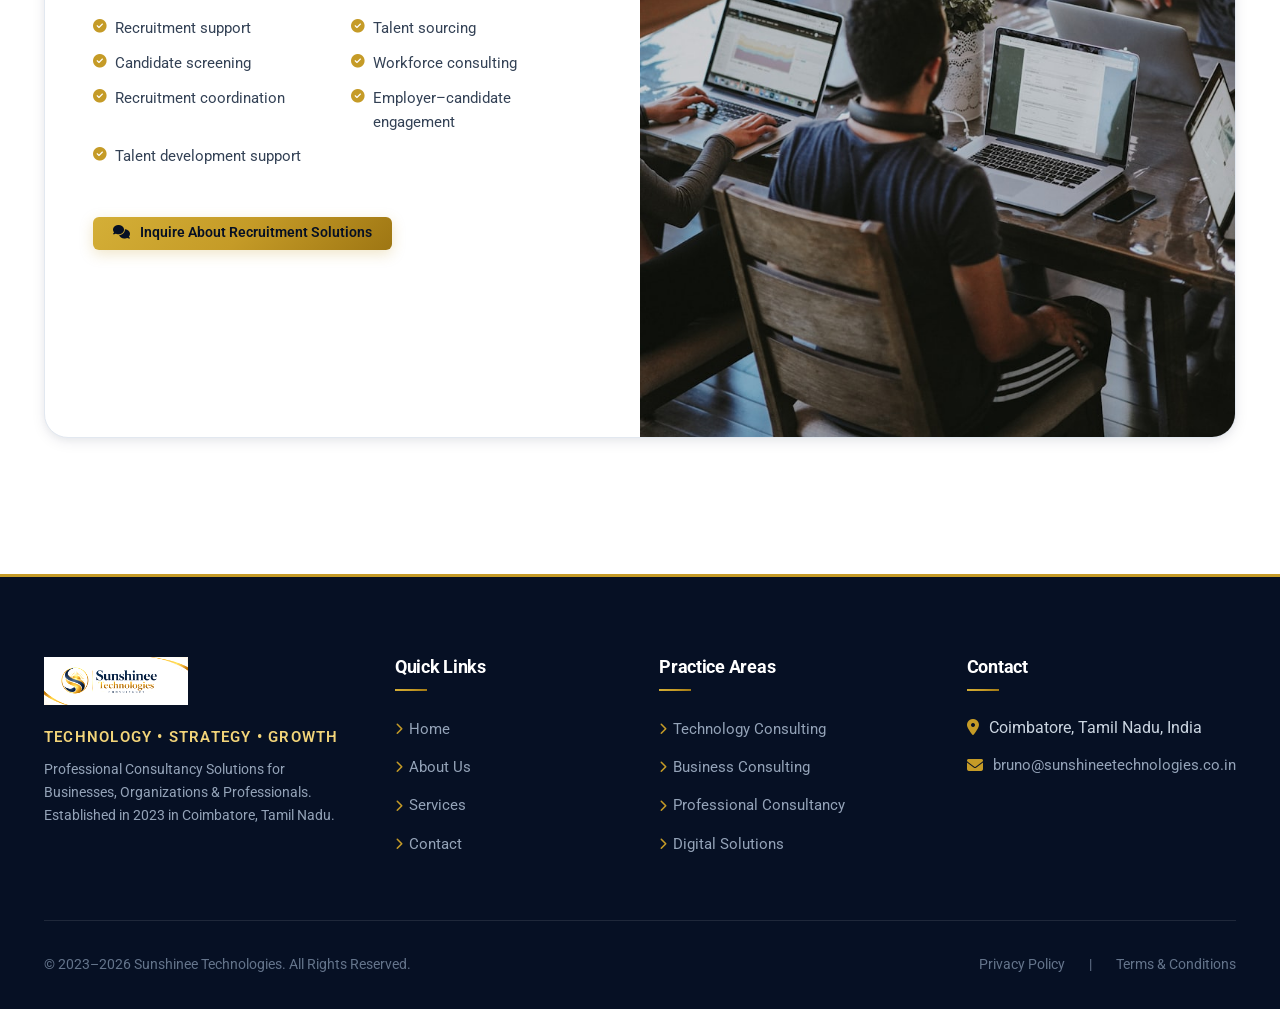
<file: services.html>
<!DOCTYPE html>
<html lang="en">

<head>
  <meta charset="UTF-8">
  <meta name="viewport" content="width=device-width, initial-scale=1.0">
  <title>Services | Sunshinee Technologies — Professional Consultancy Solutions</title>

  <meta name="description"
    content="Explore consultancy services from Sunshinee Technologies: Technology Consulting, Business Consulting, Professional Advisory, Digital Solutions, Training, and Workforce Solutions in Coimbatore.">
  <meta name="keywords"
    content="technology consulting Coimbatore, business consulting services, IT solutions Tamil Nadu, professional consultancy, workforce solutions, training and development">

  <link rel="icon" type="image/png" href="assets/images/favicon.png">
  <link rel="preconnect" href="https://fonts.googleapis.com">
  <link rel="preconnect" href="https://fonts.gstatic.com" crossorigin>
  <link
    href="https://fonts.googleapis.com/css2?family=Roboto:ital,wght@0,300;0,400;0,500;0,700;0,900;1,400&display=swap"
    rel="stylesheet">
  <link rel="stylesheet" href="https://cdnjs.cloudflare.com/ajax/libs/font-awesome/6.5.1/css/all.min.css">
  <link rel="stylesheet" href="assets/css/style.css">
</head>

<body>

  <!-- Navigation Bar -->
  <header class="site-header" id="siteHeader">
    <div class="container nav-container">
      <a href="index.html" class="logo-wrapper" aria-label="Sunshinee Technologies Home">
        <img src="assets/images/logo.png" alt="Sunshinee Technologies Logo" class="brand-logo-img">
      </a>

      <nav class="main-nav" id="mainNav">
        <ul class="nav-links">
          <li><a href="index.html" class="nav-link">Home</a></li>
          <li><a href="about.html" class="nav-link">About Us</a></li>
          <li><a href="services.html" class="nav-link active">Services</a></li>
          <li><a href="index.html#why-us" class="nav-link">Why Us</a></li>
          <li><a href="index.html#approach" class="nav-link">Our Approach</a></li>
          <li><a href="index.html#journey" class="nav-link">Journey</a></li>
          <li><a href="index.html#faq" class="nav-link">FAQ</a></li>
          <li><a href="contact.html" class="nav-link">Contact</a></li>
        </ul>

        <div class="nav-cta">
          <button class="btn btn-primary btn-sm" data-open-modal="consultation">
            <i class="fa-solid fa-calendar-check"></i> Get a Consultation
          </button>
        </div>
      </nav>

      <button class="mobile-toggle" aria-label="Toggle navigation menu" aria-expanded="false">
        <i class="fa-solid fa-bars"></i>
      </button>
    </div>
  </header>

  <!-- Page Banner -->
  <section class="section section-navy" style="padding: 4.5rem 0 3.5rem 0;">
    <div class="container text-center">
      <span class="section-number" style="color: var(--gold-300);">06 — Our Services</span>
      <h1 style="color: var(--white); margin-bottom: 1rem;">Solutions Designed Around Your Needs</h1>
      <p class="section-subtitle" style="max-width: 720px; margin: 0 auto; color: var(--slate-200);">
        Flexible, practical, and results-driven consultancy solutions tailored for modern businesses, organizations, and
        growing professionals.
      </p>
    </div>
  </section>

  <!-- Services Detailed Cards -->
  <section class="section">
    <div class="container">

      <!-- 1. Technology Consulting -->
      <div class="service-vertical-card" id="tech">
        <div class="service-vertical-grid">
          <div class="service-img-wrapper">
            <img src="assets/images/tech-consulting.jpg" alt="Technology Consulting at Sunshinee Technologies">
          </div>
          <div class="service-content-wrapper">
            <span class="service-badge"><i class="fa-solid fa-microchip"></i> Practice Area 01</span>
            <h3>Technology Consulting</h3>
            <div class="service-tagline">Smarter Technology. Better Decisions.</div>
            <p>
              We help businesses understand their technology requirements and identify suitable solutions. In an era of
              rapid technological shifts, we provide clear guidance to ensure smart investments.
            </p>
            <ul class="service-points-list">
              <li><i class="fa-solid fa-circle-check"></i> Technology consulting</li>
              <li><i class="fa-solid fa-circle-check"></i> Digital transformation guidance</li>
              <li><i class="fa-solid fa-circle-check"></i> IT solutions consulting</li>
              <li><i class="fa-solid fa-circle-check"></i> Technology evaluation</li>
              <li><i class="fa-solid fa-circle-check"></i> Software & technology recommendations</li>
              <li><i class="fa-solid fa-circle-check"></i> Digital workflow consulting</li>
              <li><i class="fa-solid fa-circle-check"></i> Technology strategy</li>
            </ul>
            <div class="service-objective-box">
              <strong>Our Objective:</strong>
              Help businesses make informed technology decisions without unnecessary complexity.
            </div>
            <div style="margin-top: 1.5rem;">
              <button class="btn btn-primary btn-sm" data-open-modal="consultation"
                data-service="Technology Consulting">
                <i class="fa-solid fa-comments"></i> Inquire About Technology Consulting
              </button>
            </div>
          </div>
        </div>
      </div>

      <!-- 2. Business Consulting -->
      <div class="service-vertical-card" id="business">
        <div class="service-vertical-grid reverse">
          <div class="service-img-wrapper">
            <img src="assets/images/business-consulting.jpg" alt="Business Consulting and Growth Strategy">
          </div>
          <div class="service-content-wrapper">
            <span class="service-badge"><i class="fa-solid fa-chart-pie"></i> Practice Area 02</span>
            <h3>Business Consulting</h3>
            <div class="service-tagline">Strategy That Moves Business Forward</div>
            <p>
              Businesses need more than ideas. They need clear strategies and practical execution. Our business
              consultancy focuses on understanding business challenges and identifying opportunities for sustainable
              improvement.
            </p>
            <ul class="service-points-list">
              <li><i class="fa-solid fa-circle-check"></i> Business strategy</li>
              <li><i class="fa-solid fa-circle-check"></i> Business planning</li>
              <li><i class="fa-solid fa-circle-check"></i> Growth consulting</li>
              <li><i class="fa-solid fa-circle-check"></i> Process improvement</li>
              <li><i class="fa-solid fa-circle-check"></i> Market research</li>
              <li><i class="fa-solid fa-circle-check"></i> Operational consulting</li>
              <li><i class="fa-solid fa-circle-check"></i> Business development support</li>
              <li><i class="fa-solid fa-circle-check"></i> Strategic planning</li>
            </ul>
            <div class="service-objective-box">
              <strong>Our Approach:</strong>
              Analyse → Plan → Execute → Improve
            </div>
            <div style="margin-top: 1.5rem;">
              <button class="btn btn-primary btn-sm" data-open-modal="consultation" data-service="Business Consulting">
                <i class="fa-solid fa-comments"></i> Inquire About Business Consulting
              </button>
            </div>
          </div>
        </div>
      </div>

      <!-- 3. Professional Consultancy -->
      <div class="service-vertical-card" id="professional">
        <div class="service-vertical-grid">
          <div class="service-img-wrapper">
            <img src="assets/images/professional-consulting.jpg" alt="Professional Guidance and Career Advisory">
          </div>
          <div class="service-content-wrapper">
            <span class="service-badge"><i class="fa-solid fa-user-tie"></i> Practice Area 03</span>
            <h3>Professional Consultancy</h3>
            <div class="service-tagline">Guidance for Your Next Step</div>
            <p>
              Whether you are an entrepreneur, professional or organization, making the right decision at the right time
              can make a significant difference. We provide customized professional consulting based on individual
              requirements.
            </p>
            <ul class="service-points-list">
              <li><i class="fa-solid fa-circle-check"></i> Professional guidance</li>
              <li><i class="fa-solid fa-circle-check"></i> Project consulting</li>
              <li><i class="fa-solid fa-circle-check"></i> Strategic support</li>
              <li><i class="fa-solid fa-circle-check"></i> Opportunity identification</li>
              <li><i class="fa-solid fa-circle-check"></i> Business networking</li>
              <li><i class="fa-solid fa-circle-check"></i> Career-oriented consulting</li>
              <li><i class="fa-solid fa-circle-check"></i> Professional development</li>
            </ul>
            <div style="margin-top: 1.5rem;">
              <button class="btn btn-primary btn-sm" data-open-modal="consultation"
                data-service="Professional Consultancy">
                <i class="fa-solid fa-comments"></i> Inquire About Professional Consultancy
              </button>
            </div>
          </div>
        </div>
      </div>

      <!-- 4. Digital Solutions -->
      <div class="service-vertical-card" id="digital">
        <div class="service-vertical-grid reverse">
          <div class="service-img-wrapper">
            <img src="assets/images/digital-solutions.jpg" alt="Digital Solutions and Website Consulting">
          </div>
          <div class="service-content-wrapper">
            <span class="service-badge"><i class="fa-solid fa-globe"></i> Practice Area 04</span>
            <h3>Digital Solutions</h3>
            <div class="service-tagline">Helping Businesses Build Their Digital Future</div>
            <p>
              A strong digital presence is essential for modern businesses. Sunshinee Technologies helps organizations
              understand, build, and optimize their digital requirements.
            </p>
            <ul class="service-points-list">
              <li><i class="fa-solid fa-circle-check"></i> Website consulting</li>
              <li><i class="fa-solid fa-circle-check"></i> Website development coordination</li>
              <li><i class="fa-solid fa-circle-check"></i> Digital presence consulting</li>
              <li><i class="fa-solid fa-circle-check"></i> Online business solutions</li>
              <li><i class="fa-solid fa-circle-check"></i> Digital branding support</li>
              <li><i class="fa-solid fa-circle-check"></i> Social media strategy</li>
              <li><i class="fa-solid fa-circle-check"></i> Digital marketing consulting</li>
            </ul>
            <div style="margin-top: 1.5rem;">
              <button class="btn btn-primary btn-sm" data-open-modal="consultation" data-service="Digital Solutions">
                <i class="fa-solid fa-comments"></i> Inquire About Digital Solutions
              </button>
            </div>
          </div>
        </div>
      </div>

      <!-- 5. Training & Development -->
      <div class="service-vertical-card" id="training">
        <div class="service-vertical-grid">
          <div class="service-img-wrapper">
            <img src="assets/images/training-development.jpg" alt="Corporate Training and Capability Development">
          </div>
          <div class="service-content-wrapper">
            <span class="service-badge"><i class="fa-solid fa-graduation-cap"></i> Practice Area 05</span>
            <h3>Training & Development</h3>
            <div class="service-tagline">Developing People. Strengthening Organizations.</div>
            <p>
              People are at the centre of every successful organization. Our training and development solutions focus on
              improving professional capabilities and workplace readiness.
            </p>

            <h5 style="margin-top: 1rem; color: var(--navy-800);">Training Areas Covered:</h5>
            <div class="training-tags">
              <span class="training-chip"><i class="fa-solid fa-comments"></i> Communication skills</span>
              <span class="training-chip"><i class="fa-solid fa-heart"></i> Soft skills</span>
              <span class="training-chip"><i class="fa-solid fa-user-check"></i> Interview preparation</span>
              <span class="training-chip"><i class="fa-solid fa-briefcase"></i> Workplace readiness</span>
              <span class="training-chip"><i class="fa-solid fa-certificate"></i> Professional development</span>
              <span class="training-chip"><i class="fa-solid fa-chess-king"></i> Leadership skills</span>
              <span class="training-chip"><i class="fa-solid fa-people-group"></i> Teamwork</span>
              <span class="training-chip"><i class="fa-solid fa-puzzle-piece"></i> Problem solving</span>
              <span class="training-chip"><i class="fa-solid fa-clock"></i> Time management</span>
              <span class="training-chip"><i class="fa-solid fa-hand-holding-hand"></i> Employability skills</span>
            </div>

            <div class="service-objective-box">
              <strong>Our Goal:</strong>
              To help individuals and organizations build the skills required for a changing professional world.
            </div>

            <div style="margin-top: 1.5rem;">
              <button class="btn btn-primary btn-sm" data-open-modal="consultation"
                data-service="Training & Development">
                <i class="fa-solid fa-comments"></i> Inquire About Training & Development
              </button>
            </div>
          </div>
        </div>
      </div>

      <!-- 6. Recruitment & Workforce Solutions -->
      <div class="service-vertical-card" id="recruitment">
        <div class="service-vertical-grid reverse">
          <div class="service-img-wrapper">
            <img src="assets/images/recruitment-workforce.jpg" alt="Recruitment and Workforce Solutions">
          </div>
          <div class="service-content-wrapper">
            <span class="service-badge"><i class="fa-solid fa-users-gear"></i> Practice Area 06</span>
            <h3>Recruitment & Workforce Solutions</h3>
            <div class="service-tagline">Connecting Talent With Opportunity</div>
            <p>
              Finding the right talent is one of the most important challenges for growing organizations. Our workforce
              solutions aim to support businesses in identifying suitable candidates and building effective teams.
            </p>
            <ul class="service-points-list">
              <li><i class="fa-solid fa-circle-check"></i> Recruitment support</li>
              <li><i class="fa-solid fa-circle-check"></i> Talent sourcing</li>
              <li><i class="fa-solid fa-circle-check"></i> Candidate screening</li>
              <li><i class="fa-solid fa-circle-check"></i> Workforce consulting</li>
              <li><i class="fa-solid fa-circle-check"></i> Recruitment coordination</li>
              <li><i class="fa-solid fa-circle-check"></i> Employer–candidate engagement</li>
              <li><i class="fa-solid fa-circle-check"></i> Talent development support</li>
            </ul>
            <div style="margin-top: 1.5rem;">
              <button class="btn btn-primary btn-sm" data-open-modal="consultation"
                data-service="Recruitment & Workforce Solutions">
                <i class="fa-solid fa-comments"></i> Inquire About Recruitment Solutions
              </button>
            </div>
          </div>
        </div>
      </div>

    </div>
  </section>

  <!-- Footer -->
  <footer class="site-footer">
    <div class="container">
      <div class="footer-grid">
        <div class="footer-col">
          <img src="assets/images/logo.png" alt="Sunshinee Technologies Logo" class="footer-brand-logo">
          <div class="footer-slogan">Technology • Strategy • Growth</div>
          <p class="footer-desc">
            Professional Consultancy Solutions for Businesses, Organizations & Professionals. Established in 2023 in
            Coimbatore, Tamil Nadu.
          </p>
        </div>

        <div class="footer-col">
          <h4 class="footer-heading">Quick Links</h4>
          <ul class="footer-links-list">
            <li><a href="index.html"><i class="fa-solid fa-chevron-right text-gold" style="font-size: 0.75rem;"></i>
                Home</a></li>
            <li><a href="about.html"><i class="fa-solid fa-chevron-right text-gold" style="font-size: 0.75rem;"></i>
                About Us</a></li>
            <li><a href="services.html"><i class="fa-solid fa-chevron-right text-gold" style="font-size: 0.75rem;"></i>
                Services</a></li>
            <li><a href="contact.html"><i class="fa-solid fa-chevron-right text-gold" style="font-size: 0.75rem;"></i>
                Contact</a></li>
          </ul>
        </div>

        <div class="footer-col">
          <h4 class="footer-heading">Practice Areas</h4>
          <ul class="footer-links-list">
            <li><a href="#tech"><i class="fa-solid fa-chevron-right text-gold" style="font-size: 0.75rem;"></i>
                Technology Consulting</a></li>
            <li><a href="#business"><i class="fa-solid fa-chevron-right text-gold" style="font-size: 0.75rem;"></i>
                Business Consulting</a></li>
            <li><a href="#professional"><i class="fa-solid fa-chevron-right text-gold" style="font-size: 0.75rem;"></i>
                Professional Consultancy</a></li>
            <li><a href="#digital"><i class="fa-solid fa-chevron-right text-gold" style="font-size: 0.75rem;"></i>
                Digital Solutions</a></li>
          </ul>
        </div>

        <div class="footer-col">
          <h4 class="footer-heading">Contact</h4>
          <ul class="footer-links-list">
            <li style="display: flex; gap: 0.65rem; color: var(--slate-300);">
              <i class="fa-solid fa-location-dot text-gold" style="margin-top: 4px;"></i>
              <span>Coimbatore, Tamil Nadu, India</span>
            </li>
            <li style="display: flex; gap: 0.65rem; color: var(--slate-300);">
              <i class="fa-solid fa-envelope text-gold" style="margin-top: 4px;"></i>
              <a href="mailto:bruno@sunshineetechnologies.co.in">bruno@sunshineetechnologies.co.in</a>
            </li>
          </ul>
        </div>
      </div>

      <div class="footer-bottom">
        <div>© 2023–2026 Sunshinee Technologies. All Rights Reserved.</div>
        <div class="footer-bottom-links">
          <a href="privacy.html">Privacy Policy</a>
          <span>|</span>
          <a href="privacy.html#terms">Terms & Conditions</a>
        </div>
      </div>
    </div>
  </footer>

  <!-- Modal & Back to Top -->
  <div class="modal-overlay" id="consultationModal" role="dialog" aria-modal="true">
    <div class="modal-content">
      <button class="modal-close" data-close-modal aria-label="Close Modal"><i class="fa-solid fa-xmark"></i></button>
      <span class="section-number">Consultation Session</span>
      <h3 style="margin-bottom: 1rem;">Request Practice Area Consultation</h3>
      <form data-form-type="modal-service">
        <div class="form-grid">
          <div class="form-group">
            <label class="form-label">Name *</label>
            <input type="text" name="name" class="form-control" placeholder="Enter name" required>
          </div>
          <div class="form-group">
            <label class="form-label">Email *</label>
            <input type="email" name="email" class="form-control" placeholder="Enter email" required>
          </div>
          <div class="form-group full-width">
            <label class="form-label">Practice Area *</label>
            <select id="modalService" name="service" class="form-control" required>
              <option value="" disabled selected>Select service</option>
              <option value="Technology Consulting">Technology Consulting</option>
              <option value="Business Consulting">Business Consulting</option>
              <option value="Professional Consultancy">Professional Consultancy</option>
              <option value="Digital Solutions">Digital Solutions</option>
              <option value="Training & Development">Training & Development</option>
              <option value="Recruitment & Workforce Solutions">Recruitment & Workforce Solutions</option>
            </select>
          </div>
          <div class="form-group full-width">
            <label class="form-label">Message *</label>
            <textarea name="message" class="form-control" rows="3" placeholder="Tell us about your requirement..."
              required></textarea>
          </div>
          <div class="form-group full-width">
            <button type="submit" class="btn btn-primary" style="width: 100%;">Submit Request</button>
          </div>
        </div>
      </form>
    </div>
  </div>

  <button class="back-to-top" aria-label="Back to Top"><i class="fa-solid fa-arrow-up"></i></button>
  <script src="assets/js/main.js"></script>
</body>

</html>
</file>
<file: assets/css/style.css>
/* ==========================================================================
   SUNSHINEE TECHNOLOGIES — Core Design System & Stylesheet
   Theme: Royal Navy Blue, Metallic Gold, Pure White & Ivory
   Typography: Roboto (Google Fonts)
   Icons: FontAwesome 6
   ========================================================================== */

:root {
  /* Primary Royal Navy Palette */
  --navy-900: #061024;
  --navy-800: #0b1b3d;
  --navy-700: #102652;
  --navy-600: #17346e;
  --navy-500: #21468f;
  --navy-100: #eef3fb;
  --navy-50:  #f5f8fc;

  /* Metallic Gold Palette */
  --gold-800: #8c6a12;
  --gold-700: #a98319;
  --gold-600: #c59b27;
  --gold-500: #d4af37;
  --gold-400: #e5bf4c;
  --gold-300: #f2d479;
  --gold-100: #fdf8e9;
  --gold-gradient: linear-gradient(135deg, #d4af37 0%, #c59b27 50%, #9e7613 100%);
  --gold-gradient-hover: linear-gradient(135deg, #e5bf4c 0%, #d4af37 50%, #b88d1d 100%);
  --gold-gradient-soft: linear-gradient(135deg, rgba(212, 175, 55, 0.12) 0%, rgba(197, 155, 39, 0.04) 100%);

  /* Neutrals & Surfaces */
  --white: #ffffff;
  --ivory: #faf8f5;
  --slate-50: #f8fafc;
  --slate-100: #f1f5f9;
  --slate-200: #e2e8f0;
  --slate-300: #cbd5e1;
  --slate-400: #94a3b8;
  --slate-500: #64748b;
  --slate-600: #475569;
  --slate-700: #334155;
  --slate-800: #1e293b;
  --slate-900: #0f172a;

  /* Shadows */
  --shadow-sm: 0 1px 3px rgba(11, 27, 61, 0.06), 0 1px 2px rgba(11, 27, 61, 0.04);
  --shadow-md: 0 4px 14px rgba(11, 27, 61, 0.08), 0 2px 6px rgba(11, 27, 61, 0.04);
  --shadow-lg: 0 10px 25px rgba(11, 27, 61, 0.10), 0 4px 10px rgba(11, 27, 61, 0.05);
  --shadow-xl: 0 20px 35px rgba(11, 27, 61, 0.12), 0 8px 16px rgba(11, 27, 61, 0.06);
  --shadow-gold: 0 6px 20px rgba(197, 155, 39, 0.28);

  /* Radius & Transitions */
  --radius-sm: 6px;
  --radius-md: 10px;
  --radius-lg: 16px;
  --radius-xl: 24px;
  --radius-full: 9999px;
  --transition-fast: 0.2s ease;
  --transition-normal: 0.3s cubic-bezier(0.16, 1, 0.3, 1);
  --transition-slow: 0.5s cubic-bezier(0.16, 1, 0.3, 1);

  /* Layout */
  --container-max: 1240px;
  --header-height: 84px;
  --font-family: 'Roboto', -apple-system, BlinkMacSystemFont, 'Segoe UI', Roboto, Helvetica, Arial, sans-serif;
}

/* Base Reset */
*, *::before, *::after {
  box-sizing: border-box;
  margin: 0;
  padding: 0;
}

html {
  font-family: var(--font-family);
  font-size: 16px;
  scroll-behavior: smooth;
  scroll-padding-top: calc(var(--header-height) + 16px);
  -webkit-font-smoothing: antialiased;
  -moz-osx-font-smoothing: grayscale;
}

body {
  background-color: var(--white);
  color: var(--slate-700);
  line-height: 1.65;
  font-weight: 400;
  overflow-x: hidden;
}

img, svg, picture {
  display: block;
  max-width: 100%;
  height: auto;
}

a {
  color: inherit;
  text-decoration: none;
  transition: color var(--transition-fast);
}

ul, ol {
  list-style: none;
}

button, input, textarea, select {
  font-family: inherit;
  font-size: inherit;
  outline: none;
  border: none;
}

/* Typography Utilities */
h1, h2, h3, h4, h5, h6 {
  color: var(--navy-800);
  font-weight: 700;
  line-height: 1.25;
  letter-spacing: -0.015em;
}

h1 { font-size: clamp(2.25rem, 4.5vw, 3.5rem); }
h2 { font-size: clamp(1.85rem, 3vw, 2.5rem); }
h3 { font-size: clamp(1.35rem, 2vw, 1.75rem); }
h4 { font-size: 1.2rem; }
h5 { font-size: 1rem; }

p {
  margin-bottom: 1rem;
}

p:last-child {
  margin-bottom: 0;
}

.text-gold {
  color: var(--gold-600);
}

.text-navy {
  color: var(--navy-800);
}

.text-muted {
  color: var(--slate-500);
}

/* Containers & Grid */
.container {
  width: 100%;
  max-width: var(--container-max);
  margin-left: auto;
  margin-right: auto;
  padding-left: 1.5rem;
  padding-right: 1.5rem;
}

.section {
  padding: 5.5rem 0;
  position: relative;
}

.section-alt {
  background-color: var(--ivory);
}

.section-navy {
  background-color: var(--navy-800);
  color: var(--white);
}

.section-navy h2, 
.section-navy h3, 
.section-navy h4 {
  color: var(--white);
}

.section-navy .text-muted {
  color: var(--slate-300);
}

/* Section Header Component */
.section-header {
  text-align: center;
  max-width: 760px;
  margin: 0 auto 3.5rem auto;
}

.section-header.text-left {
  text-align: left;
  margin-left: 0;
}

.section-number {
  display: inline-flex;
  align-items: center;
  gap: 0.5rem;
  font-size: 0.85rem;
  font-weight: 700;
  text-transform: uppercase;
  letter-spacing: 0.12em;
  color: var(--gold-600);
  margin-bottom: 0.75rem;
}

.section-number::before {
  content: "";
  display: inline-block;
  width: 24px;
  height: 2px;
  background-color: var(--gold-600);
}

.section-title {
  margin-bottom: 1rem;
}

.section-subtitle {
  font-size: 1.1rem;
  color: var(--slate-600);
  line-height: 1.6;
}

.section-navy .section-subtitle {
  color: var(--slate-300);
}

/* Gold Divider */
.gold-divider {
  width: 60px;
  height: 3px;
  background: var(--gold-gradient);
  border-radius: var(--radius-full);
  margin: 1.25rem auto 1.5rem auto;
}

.text-left .gold-divider {
  margin-left: 0;
}

/* Buttons */
.btn {
  display: inline-flex;
  align-items: center;
  justify-content: center;
  gap: 0.65rem;
  padding: 0.85rem 1.85rem;
  font-size: 0.95rem;
  font-weight: 600;
  border-radius: var(--radius-sm);
  cursor: pointer;
  transition: all var(--transition-normal);
  text-align: center;
  line-height: 1;
}

.btn-primary {
  background: var(--gold-gradient);
  color: var(--navy-900);
  box-shadow: 0 4px 14px rgba(197, 155, 39, 0.25);
}

.btn-primary:hover {
  background: var(--gold-gradient-hover);
  transform: translateY(-2px);
  box-shadow: var(--shadow-gold);
}

.btn-secondary {
  background-color: transparent;
  color: var(--navy-800);
  border: 1.5px solid var(--navy-800);
}

.btn-secondary:hover {
  background-color: var(--navy-800);
  color: var(--white);
  transform: translateY(-2px);
}

.btn-secondary-white {
  background-color: transparent;
  color: var(--white);
  border: 1.5px solid rgba(255, 255, 255, 0.4);
}

.btn-secondary-white:hover {
  background-color: var(--white);
  color: var(--navy-800);
  border-color: var(--white);
  transform: translateY(-2px);
}

.btn-sm {
  padding: 0.6rem 1.25rem;
  font-size: 0.85rem;
}

.btn-lg {
  padding: 1rem 2.25rem;
  font-size: 1.05rem;
}

/* ==========================================================================
   NAVIGATION BAR
   ========================================================================== */
.site-header {
  position: sticky;
  top: 0;
  width: 100%;
  height: var(--header-height);
  background-color: rgba(255, 255, 255, 0.96);
  backdrop-filter: blur(12px);
  -webkit-backdrop-filter: blur(12px);
  border-bottom: 1px solid rgba(197, 155, 39, 0.2);
  z-index: 1000;
  transition: all var(--transition-normal);
}

.site-header.scrolled {
  height: 72px;
  box-shadow: 0 4px 20px rgba(11, 27, 61, 0.08);
}

.nav-container {
  display: flex;
  align-items: center;
  justify-content: space-between;
  height: 100%;
}

.logo-wrapper {
  display: flex;
  align-items: center;
  text-decoration: none;
}

.brand-logo-img {
  height: 48px;
  width: auto;
  object-fit: contain;
  transition: transform var(--transition-fast);
}

.site-header.scrolled .brand-logo-img {
  height: 42px;
}

.main-nav {
  display: flex;
  align-items: center;
  gap: 2rem;
}

.nav-links {
  display: flex;
  align-items: center;
  gap: 1.75rem;
}

.nav-link {
  font-size: 0.92rem;
  font-weight: 500;
  color: var(--slate-700);
  position: relative;
  padding: 0.5rem 0;
  transition: color var(--transition-fast);
}

.nav-link:hover,
.nav-link.active {
  color: var(--gold-600);
}

.nav-link::after {
  content: "";
  position: absolute;
  bottom: 0;
  left: 0;
  width: 0%;
  height: 2px;
  background: var(--gold-gradient);
  transition: width var(--transition-fast);
}

.nav-link:hover::after,
.nav-link.active::after {
  width: 100%;
}

.nav-cta {
  display: flex;
  align-items: center;
}

/* Mobile Nav Toggle */
.mobile-toggle {
  display: none;
  background: none;
  border: none;
  color: var(--navy-800);
  font-size: 1.45rem;
  cursor: pointer;
  padding: 0.5rem;
}

/* ==========================================================================
   HERO SECTION
   ========================================================================== */
.hero-section {
  position: relative;
  background: radial-gradient(circle at 10% 20%, #fdfbf7 0%, #ffffff 50%, #f3f6fa 100%);
  padding: 5rem 0 5.5rem 0;
  overflow: hidden;
  border-bottom: 1px solid var(--slate-200);
}

.hero-bg-accent {
  position: absolute;
  top: -150px;
  right: -150px;
  width: 500px;
  height: 500px;
  border-radius: 50%;
  background: radial-gradient(circle, rgba(212, 175, 55, 0.12) 0%, rgba(212, 175, 55, 0) 70%);
  pointer-events: none;
}

.hero-grid {
  display: grid;
  grid-template-columns: 1.15fr 0.85fr;
  gap: 3.5rem;
  align-items: center;
}

.hero-tagline-badge {
  display: inline-flex;
  align-items: center;
  gap: 0.65rem;
  padding: 0.4rem 1rem;
  background-color: var(--gold-100);
  border: 1px solid rgba(197, 155, 39, 0.35);
  border-radius: var(--radius-full);
  font-size: 0.85rem;
  font-weight: 600;
  color: var(--navy-800);
  margin-bottom: 1.25rem;
  letter-spacing: 0.05em;
  text-transform: uppercase;
}

.hero-tagline-badge i {
  color: var(--gold-600);
}

.hero-title {
  margin-bottom: 1.25rem;
  color: var(--navy-800);
}

.hero-title span {
  background: var(--gold-gradient);
  -webkit-background-clip: text;
  -webkit-text-fill-color: transparent;
}

.hero-lead {
  font-size: 1.15rem;
  color: var(--slate-600);
  line-height: 1.7;
  margin-bottom: 2rem;
}

.hero-actions {
  display: flex;
  flex-wrap: wrap;
  gap: 1rem;
  margin-bottom: 2.5rem;
}

.hero-meta-badges {
  display: flex;
  flex-wrap: wrap;
  gap: 1.5rem;
  padding-top: 1.75rem;
  border-top: 1px solid var(--slate-200);
}

.meta-item {
  display: flex;
  align-items: center;
  gap: 0.65rem;
  font-size: 0.9rem;
  font-weight: 500;
  color: var(--slate-700);
}

.meta-item i {
  color: var(--gold-600);
  font-size: 1.1rem;
}

/* Hero Visual Card */
.hero-visual-card {
  position: relative;
}

.hero-image-frame {
  position: relative;
  border-radius: var(--radius-lg);
  overflow: hidden;
  box-shadow: var(--shadow-xl);
  border: 3px solid var(--white);
}

.hero-image-frame img {
  width: 100%;
  height: 480px;
  object-fit: cover;
  transition: transform var(--transition-slow);
}

.hero-image-frame:hover img {
  transform: scale(1.02);
}

.hero-floating-badge {
  position: absolute;
  bottom: -20px;
  left: -20px;
  background: var(--navy-800);
  color: var(--white);
  padding: 1.25rem 1.5rem;
  border-radius: var(--radius-md);
  box-shadow: var(--shadow-lg);
  border-left: 4px solid var(--gold-500);
  display: flex;
  align-items: center;
  gap: 1rem;
  max-width: 280px;
}

.hero-floating-badge i {
  font-size: 2rem;
  color: var(--gold-400);
}

.hero-floating-badge .badge-text {
  font-size: 0.85rem;
  line-height: 1.4;
}

.hero-floating-badge .badge-text strong {
  display: block;
  font-size: 1rem;
  color: var(--gold-300);
}

/* ==========================================================================
   PHILOSOPHY & HOME SECTION (01)
   ========================================================================== */
.philosophy-banner {
  background: var(--navy-800);
  color: var(--white);
  border-radius: var(--radius-lg);
  padding: 3rem 2.5rem;
  margin-bottom: 4rem;
  position: relative;
  overflow: hidden;
  border: 1px solid rgba(212, 175, 55, 0.25);
}

.philosophy-banner::after {
  content: "";
  position: absolute;
  top: 0;
  right: 0;
  bottom: 0;
  width: 40%;
  background: radial-gradient(circle at top right, rgba(212, 175, 55, 0.15), transparent 70%);
  pointer-events: none;
}

.philosophy-header {
  text-align: center;
  max-width: 600px;
  margin: 0 auto 2.5rem auto;
}

.philosophy-title {
  color: var(--gold-400);
  font-size: 1.1rem;
  text-transform: uppercase;
  letter-spacing: 0.1em;
  margin-bottom: 0.5rem;
}

.philosophy-subtitle {
  font-size: 1.6rem;
  color: var(--white);
  font-weight: 600;
}

.philosophy-steps {
  display: grid;
  grid-template-columns: repeat(4, 1fr);
  gap: 1.5rem;
  position: relative;
}

.philosophy-card {
  background: rgba(255, 255, 255, 0.05);
  border: 1px solid rgba(255, 255, 255, 0.1);
  padding: 2rem 1.5rem;
  border-radius: var(--radius-md);
  text-align: center;
  transition: all var(--transition-normal);
  position: relative;
}

.philosophy-card:hover {
  background: rgba(255, 255, 255, 0.08);
  border-color: var(--gold-500);
  transform: translateY(-4px);
}

.step-num {
  width: 42px;
  height: 42px;
  border-radius: 50%;
  background: var(--gold-gradient);
  color: var(--navy-900);
  display: inline-flex;
  align-items: center;
  justify-content: center;
  font-weight: 700;
  font-size: 1.1rem;
  margin-bottom: 1rem;
}

.philosophy-card h4 {
  color: var(--white);
  margin-bottom: 0.5rem;
}

.philosophy-card p {
  font-size: 0.9rem;
  color: var(--slate-300);
}

/* Services Grid Preview */
.services-grid {
  display: grid;
  grid-template-columns: repeat(3, 1fr);
  gap: 2rem;
}

.service-card {
  background-color: var(--white);
  border-radius: var(--radius-lg);
  border: 1px solid var(--slate-200);
  padding: 2.25rem 2rem;
  transition: all var(--transition-normal);
  display: flex;
  flex-direction: column;
  position: relative;
  overflow: hidden;
}

.service-card::before {
  content: "";
  position: absolute;
  top: 0;
  left: 0;
  right: 0;
  height: 4px;
  background: var(--gold-gradient);
  opacity: 0;
  transition: opacity var(--transition-fast);
}

.service-card:hover {
  transform: translateY(-6px);
  box-shadow: var(--shadow-lg);
  border-color: rgba(197, 155, 39, 0.4);
}

.service-card:hover::before {
  opacity: 1;
}

.service-icon-box {
  width: 60px;
  height: 60px;
  border-radius: var(--radius-md);
  background: var(--gold-100);
  color: var(--gold-700);
  display: flex;
  align-items: center;
  justify-content: center;
  font-size: 1.5rem;
  margin-bottom: 1.5rem;
  transition: all var(--transition-fast);
}

.service-card:hover .service-icon-box {
  background: var(--navy-800);
  color: var(--gold-400);
}

.service-card h3 {
  font-size: 1.3rem;
  margin-bottom: 0.75rem;
  color: var(--navy-800);
}

.service-card p {
  color: var(--slate-600);
  font-size: 0.95rem;
  margin-bottom: 1.5rem;
  flex-grow: 1;
}

.service-link {
  display: inline-flex;
  align-items: center;
  gap: 0.5rem;
  font-weight: 600;
  font-size: 0.9rem;
  color: var(--navy-800);
  transition: color var(--transition-fast);
}

.service-link i {
  transition: transform var(--transition-fast);
  color: var(--gold-600);
}

.service-card:hover .service-link {
  color: var(--gold-600);
}

.service-card:hover .service-link i {
  transform: translateX(4px);
}

/* ==========================================================================
   ABOUT US SECTION (02, 03, 04, 05)
   ========================================================================== */
.about-split {
  display: grid;
  grid-template-columns: 1fr 1fr;
  gap: 3.5rem;
  align-items: center;
}

.about-image-collage {
  position: relative;
}

.about-main-img {
  width: 100%;
  height: 480px;
  object-fit: cover;
  border-radius: var(--radius-lg);
  box-shadow: var(--shadow-lg);
}

.about-exp-badge {
  position: absolute;
  top: -20px;
  right: -20px;
  background: var(--gold-gradient);
  color: var(--navy-900);
  padding: 1.5rem;
  border-radius: var(--radius-md);
  box-shadow: var(--shadow-md);
  text-align: center;
  font-weight: 700;
}

.about-exp-badge .year {
  display: block;
  font-size: 2rem;
  line-height: 1;
  margin-bottom: 0.25rem;
}

.commitments-list {
  display: grid;
  grid-template-columns: repeat(2, 1fr);
  gap: 1rem;
  margin-top: 2rem;
}

.commitment-item {
  display: flex;
  align-items: center;
  gap: 0.75rem;
  padding: 0.75rem 1rem;
  background-color: var(--white);
  border-radius: var(--radius-sm);
  border: 1px solid var(--slate-200);
  font-weight: 500;
  color: var(--navy-800);
}

.commitment-item i {
  color: var(--gold-600);
}

/* Vision & Mission Cards */
.vision-mission-grid {
  display: grid;
  grid-template-columns: 1fr 1fr;
  gap: 2rem;
  margin: 3.5rem 0;
}

.vm-card {
  background: var(--white);
  border-radius: var(--radius-lg);
  padding: 2.5rem;
  border-left: 5px solid var(--gold-500);
  box-shadow: var(--shadow-md);
}

.vm-card-header {
  display: flex;
  align-items: center;
  gap: 1rem;
  margin-bottom: 1.25rem;
}

.vm-icon {
  width: 50px;
  height: 50px;
  border-radius: 50%;
  background: var(--navy-100);
  color: var(--navy-800);
  display: flex;
  align-items: center;
  justify-content: center;
  font-size: 1.35rem;
}

.vm-card h3 {
  font-size: 1.4rem;
  color: var(--navy-800);
}

.mission-pillars {
  display: flex;
  flex-wrap: wrap;
  gap: 0.5rem;
  margin-top: 1.5rem;
}

.pillar-tag {
  background-color: var(--gold-100);
  color: var(--gold-800);
  padding: 0.35rem 0.85rem;
  border-radius: var(--radius-full);
  font-size: 0.85rem;
  font-weight: 600;
}

/* Values Grid */
.values-grid {
  display: grid;
  grid-template-columns: repeat(3, 1fr);
  gap: 2rem;
}

.value-card {
  background-color: var(--white);
  border-radius: var(--radius-md);
  padding: 2rem 1.75rem;
  border: 1px solid var(--slate-200);
  transition: all var(--transition-normal);
}

.value-card:hover {
  transform: translateY(-4px);
  border-color: var(--gold-500);
  box-shadow: var(--shadow-md);
}

.value-icon {
  font-size: 1.85rem;
  color: var(--gold-600);
  margin-bottom: 1rem;
}

.value-card h4 {
  font-size: 1.25rem;
  margin-bottom: 0.65rem;
  color: var(--navy-800);
}

/* ==========================================================================
   SERVICES DETAILED VERTICALS (06 - 11)
   ========================================================================== */
.service-vertical-card {
  background-color: var(--white);
  border-radius: var(--radius-xl);
  border: 1px solid var(--slate-200);
  box-shadow: var(--shadow-md);
  margin-bottom: 3rem;
  overflow: hidden;
  transition: all var(--transition-normal);
}

.service-vertical-card:hover {
  box-shadow: var(--shadow-xl);
  border-color: rgba(197, 155, 39, 0.4);
}

.service-vertical-grid {
  display: grid;
  grid-template-columns: 1fr 1fr;
}

.service-vertical-grid.reverse {
  direction: rtl;
}

.service-vertical-grid.reverse > * {
  direction: ltr;
}

.service-img-wrapper {
  position: relative;
  height: 100%;
  min-height: 380px;
}

.service-img-wrapper img {
  width: 100%;
  height: 100%;
  object-fit: cover;
}

.service-content-wrapper {
  padding: 3rem;
  display: flex;
  flex-direction: column;
  justify-content: center;
}

.service-badge {
  display: inline-flex;
  align-items: center;
  gap: 0.5rem;
  font-size: 0.8rem;
  font-weight: 700;
  text-transform: uppercase;
  letter-spacing: 0.1em;
  color: var(--gold-700);
  background-color: var(--gold-100);
  padding: 0.35rem 0.85rem;
  border-radius: var(--radius-full);
  margin-bottom: 1rem;
  width: fit-content;
}

.service-vertical-card h3 {
  font-size: 1.85rem;
  margin-bottom: 0.5rem;
}

.service-tagline {
  font-size: 1.1rem;
  font-weight: 500;
  color: var(--gold-700);
  margin-bottom: 1rem;
}

.service-points-list {
  display: grid;
  grid-template-columns: repeat(2, 1fr);
  gap: 0.65rem 1rem;
  margin: 1.5rem 0;
}

.service-points-list li {
  display: flex;
  align-items: flex-start;
  gap: 0.5rem;
  font-size: 0.92rem;
  color: var(--slate-700);
}

.service-points-list li i {
  color: var(--gold-600);
  margin-top: 0.25rem;
  font-size: 0.85rem;
}

.service-objective-box {
  background: var(--navy-50);
  border-left: 3px solid var(--navy-800);
  padding: 0.85rem 1.25rem;
  border-radius: var(--radius-sm);
  font-size: 0.9rem;
  color: var(--navy-800);
  margin-top: 1rem;
}

.service-objective-box strong {
  display: block;
  font-weight: 600;
  margin-bottom: 0.2rem;
}

/* Training tags */
.training-tags {
  display: flex;
  flex-wrap: wrap;
  gap: 0.5rem;
  margin: 1.25rem 0;
}

.training-chip {
  background: var(--slate-100);
  color: var(--slate-800);
  padding: 0.35rem 0.75rem;
  border-radius: var(--radius-sm);
  font-size: 0.85rem;
  border: 1px solid var(--slate-200);
}

/* ==========================================================================
   WHY CHOOSE US (12)
   ========================================================================== */
.why-grid {
  display: grid;
  grid-template-columns: repeat(3, 1fr);
  gap: 2rem;
}

.why-card {
  background: var(--white);
  padding: 2.25rem 2rem;
  border-radius: var(--radius-lg);
  border: 1px solid var(--slate-200);
  transition: all var(--transition-normal);
  position: relative;
}

.why-card:hover {
  transform: translateY(-5px);
  border-color: var(--gold-500);
  box-shadow: var(--shadow-lg);
}

.why-card-num {
  font-size: 2.2rem;
  font-weight: 900;
  color: rgba(197, 155, 39, 0.25);
  line-height: 1;
  margin-bottom: 0.75rem;
  font-family: inherit;
}

.why-card h4 {
  font-size: 1.25rem;
  margin-bottom: 0.75rem;
  color: var(--navy-800);
}

.why-card p {
  font-size: 0.95rem;
  color: var(--slate-600);
}

/* ==========================================================================
   OUR APPROACH (13)
   ========================================================================== */
.approach-flow {
  display: flex;
  align-items: stretch;
  justify-content: space-between;
  gap: 1rem;
  position: relative;
  margin-top: 2rem;
}

.approach-step-card {
  flex: 1;
  background: var(--navy-800);
  color: var(--white);
  padding: 2rem 1.5rem;
  border-radius: var(--radius-md);
  border: 1px solid rgba(212, 175, 55, 0.25);
  position: relative;
  display: flex;
  flex-direction: column;
  transition: all var(--transition-normal);
}

.approach-step-card:hover {
  background: var(--navy-700);
  border-color: var(--gold-400);
  transform: translateY(-4px);
}

.approach-badge {
  font-size: 0.8rem;
  font-weight: 700;
  color: var(--gold-400);
  margin-bottom: 0.5rem;
}

.approach-step-card h4 {
  color: var(--white);
  font-size: 1.3rem;
  margin-bottom: 0.75rem;
}

.approach-step-card p {
  font-size: 0.9rem;
  color: var(--slate-300);
}

.approach-arrow {
  align-self: center;
  color: var(--gold-500);
  font-size: 1.25rem;
}

/* ==========================================================================
   WHO WE SERVE (14)
   ========================================================================== */
.serve-grid {
  display: grid;
  grid-template-columns: repeat(5, 1fr);
  gap: 1.5rem;
}

.serve-card {
  background: var(--white);
  border-radius: var(--radius-md);
  padding: 2rem 1.25rem;
  text-align: center;
  border: 1px solid var(--slate-200);
  transition: all var(--transition-normal);
}

.serve-card:hover {
  transform: translateY(-4px);
  border-color: var(--gold-500);
  box-shadow: var(--shadow-md);
}

.serve-icon {
  width: 56px;
  height: 56px;
  margin: 0 auto 1.25rem auto;
  border-radius: 50%;
  background: var(--gold-100);
  color: var(--gold-700);
  display: flex;
  align-items: center;
  justify-content: center;
  font-size: 1.4rem;
}

.serve-card h4 {
  font-size: 1.1rem;
  margin-bottom: 0.5rem;
}

.serve-card p {
  font-size: 0.85rem;
  color: var(--slate-600);
}

/* ==========================================================================
   JOURNEY & BRAND PROMISE (15 & 16)
   ========================================================================== */
.journey-timeline {
  position: relative;
  max-width: 860px;
  margin: 0 auto 4rem auto;
}

.journey-timeline::before {
  content: "";
  position: absolute;
  top: 0;
  bottom: 0;
  left: 50%;
  width: 2px;
  background: var(--gold-gradient);
  transform: translateX(-50%);
}

.timeline-item {
  position: relative;
  margin-bottom: 3rem;
  width: 50%;
  padding: 0 2.5rem;
}

.timeline-item:nth-child(odd) {
  left: 0;
  text-align: right;
}

.timeline-item:nth-child(even) {
  left: 50%;
  text-align: left;
}

.timeline-dot {
  position: absolute;
  top: 10px;
  width: 18px;
  height: 18px;
  background: var(--gold-500);
  border: 3px solid var(--white);
  border-radius: 50%;
  box-shadow: 0 0 0 3px rgba(197, 155, 39, 0.4);
}

.timeline-item:nth-child(odd) .timeline-dot {
  right: -9px;
}

.timeline-item:nth-child(even) .timeline-dot {
  left: -9px;
}

.timeline-content {
  background: var(--white);
  padding: 1.75rem;
  border-radius: var(--radius-md);
  border: 1px solid var(--slate-200);
  box-shadow: var(--shadow-sm);
}

.timeline-year {
  display: inline-block;
  font-size: 0.85rem;
  font-weight: 700;
  color: var(--gold-600);
  text-transform: uppercase;
  margin-bottom: 0.35rem;
}

.timeline-content h4 {
  margin-bottom: 0.5rem;
}

.timeline-content p {
  font-size: 0.92rem;
  color: var(--slate-600);
}

/* Brand Promise Card */
.promise-card {
  background: linear-gradient(135deg, #0b1b3d 0%, #162f63 100%);
  color: var(--white);
  border-radius: var(--radius-xl);
  padding: 3.5rem;
  text-align: center;
  border: 1px solid rgba(212, 175, 55, 0.3);
  box-shadow: var(--shadow-xl);
}

.promise-card h3 {
  color: var(--gold-300);
  font-size: 1.2rem;
  text-transform: uppercase;
  letter-spacing: 0.1em;
  margin-bottom: 1rem;
}

.promise-card h2 {
  color: var(--white);
  font-size: 2.2rem;
  margin-bottom: 1.5rem;
}

.promise-lead {
  font-size: 1.1rem;
  color: var(--slate-200);
  max-width: 700px;
  margin: 0 auto 2.5rem auto;
}

.promise-pillars {
  display: flex;
  justify-content: center;
  flex-wrap: wrap;
  gap: 1.25rem;
}

.promise-pill {
  display: flex;
  align-items: center;
  gap: 0.65rem;
  padding: 0.75rem 1.5rem;
  background: rgba(255, 255, 255, 0.08);
  border: 1px solid rgba(212, 175, 55, 0.35);
  border-radius: var(--radius-full);
  font-weight: 600;
  font-size: 0.95rem;
  color: var(--white);
}

.promise-pill i {
  color: var(--gold-400);
}

/* ==========================================================================
   FAQ SECTION (17)
   ========================================================================== */
.faq-container {
  max-width: 860px;
  margin: 0 auto;
}

.faq-item {
  background: var(--white);
  border: 1px solid var(--slate-200);
  border-radius: var(--radius-md);
  margin-bottom: 1rem;
  overflow: hidden;
  transition: all var(--transition-fast);
}

.faq-item.active {
  border-color: var(--gold-500);
  box-shadow: var(--shadow-md);
}

.faq-question {
  width: 100%;
  display: flex;
  align-items: center;
  justify-content: space-between;
  padding: 1.25rem 1.5rem;
  background: none;
  cursor: pointer;
  text-align: left;
  font-size: 1.05rem;
  font-weight: 600;
  color: var(--navy-800);
}

.faq-icon {
  font-size: 1rem;
  color: var(--gold-600);
  transition: transform var(--transition-fast);
}

.faq-item.active .faq-icon {
  transform: rotate(180deg);
}

.faq-answer {
  max-height: 0;
  overflow: hidden;
  transition: max-height var(--transition-normal);
  padding: 0 1.5rem;
  color: var(--slate-600);
}

.faq-item.active .faq-answer {
  max-height: 250px;
  padding-bottom: 1.25rem;
}

/* ==========================================================================
   CONTACT SECTION (18)
   ========================================================================== */
.contact-grid {
  display: grid;
  grid-template-columns: 0.9fr 1.1fr;
  gap: 3.5rem;
}

.contact-info-card {
  background: var(--navy-800);
  color: var(--white);
  padding: 3rem 2.5rem;
  border-radius: var(--radius-lg);
  border: 1px solid rgba(212, 175, 55, 0.3);
  box-shadow: var(--shadow-lg);
  display: flex;
  flex-direction: column;
  justify-content: space-between;
}

.contact-info-card h3 {
  color: var(--white);
  font-size: 1.85rem;
  margin-bottom: 1rem;
}

.contact-info-card p {
  color: var(--slate-300);
  margin-bottom: 2rem;
}

.contact-details-list {
  display: flex;
  flex-direction: column;
  gap: 1.5rem;
  margin-bottom: 2.5rem;
}

.contact-detail-row {
  display: flex;
  align-items: flex-start;
  gap: 1rem;
}

.contact-detail-icon {
  width: 44px;
  height: 44px;
  border-radius: 50%;
  background: rgba(212, 175, 55, 0.15);
  color: var(--gold-400);
  display: flex;
  align-items: center;
  justify-content: center;
  font-size: 1.15rem;
  flex-shrink: 0;
}

.contact-detail-text strong {
  display: block;
  font-size: 0.85rem;
  text-transform: uppercase;
  letter-spacing: 0.05em;
  color: var(--gold-400);
  margin-bottom: 0.2rem;
}

.contact-detail-text a,
.contact-detail-text span {
  color: var(--white);
  font-size: 1rem;
}

.contact-detail-text a:hover {
  color: var(--gold-300);
  text-decoration: underline;
}

/* Form Card */
.enquiry-form-card {
  background: var(--white);
  padding: 3rem 2.5rem;
  border-radius: var(--radius-lg);
  border: 1px solid var(--slate-200);
  box-shadow: var(--shadow-lg);
}

.enquiry-form-card h3 {
  margin-bottom: 0.5rem;
}

.form-grid {
  display: grid;
  grid-template-columns: 1fr 1fr;
  gap: 1.25rem;
  margin-top: 1.75rem;
}

.form-group {
  display: flex;
  flex-direction: column;
  gap: 0.4rem;
}

.form-group.full-width {
  grid-column: span 2;
}

.form-label {
  font-size: 0.88rem;
  font-weight: 600;
  color: var(--slate-700);
}

.form-control {
  width: 100%;
  padding: 0.85rem 1rem;
  border: 1.5px solid var(--slate-300);
  border-radius: var(--radius-sm);
  background-color: var(--white);
  color: var(--slate-800);
  font-size: 0.95rem;
  transition: all var(--transition-fast);
}

.form-control:focus {
  border-color: var(--gold-600);
  box-shadow: 0 0 0 3px rgba(197, 155, 39, 0.15);
}

textarea.form-control {
  resize: vertical;
  min-height: 120px;
}

/* ==========================================================================
   FOOTER (19)
   ========================================================================== */
.site-footer {
  background-color: var(--navy-900);
  color: var(--slate-300);
  padding: 5rem 0 2rem 0;
  border-top: 3px solid var(--gold-600);
}

.footer-grid {
  display: grid;
  grid-template-columns: 1.4fr 1fr 1.2fr 1fr;
  gap: 3rem;
  margin-bottom: 4rem;
}

.footer-brand-logo {
  height: 48px;
  width: auto;
  margin-bottom: 1.25rem;
  filter: brightness(1.1);
}

.footer-slogan {
  font-size: 0.95rem;
  color: var(--gold-300);
  font-weight: 600;
  letter-spacing: 0.08em;
  text-transform: uppercase;
  margin-bottom: 0.5rem;
}

.footer-desc {
  font-size: 0.9rem;
  line-height: 1.6;
  color: var(--slate-400);
  margin-bottom: 1.5rem;
}

.footer-heading {
  color: var(--white);
  font-size: 1.1rem;
  font-weight: 700;
  margin-bottom: 1.5rem;
  position: relative;
  padding-bottom: 0.75rem;
}

.footer-heading::after {
  content: "";
  position: absolute;
  bottom: 0;
  left: 0;
  width: 32px;
  height: 2px;
  background: var(--gold-gradient);
}

.footer-links-list {
  display: flex;
  flex-direction: column;
  gap: 0.75rem;
}

.footer-links-list a {
  color: var(--slate-400);
  font-size: 0.92rem;
  transition: all var(--transition-fast);
  display: inline-flex;
  align-items: center;
  gap: 0.4rem;
}

.footer-links-list a:hover {
  color: var(--gold-400);
  transform: translateX(4px);
}

.footer-bottom {
  border-top: 1px solid rgba(255, 255, 255, 0.1);
  padding-top: 2rem;
  display: flex;
  align-items: center;
  justify-content: space-between;
  font-size: 0.88rem;
  color: var(--slate-500);
}

.footer-bottom-links {
  display: flex;
  gap: 1.5rem;
}

.footer-bottom-links a:hover {
  color: var(--gold-300);
}

/* ==========================================================================
   MODAL & TOAST
   ========================================================================== */
.modal-overlay {
  position: fixed;
  top: 0;
  left: 0;
  right: 0;
  bottom: 0;
  background: rgba(6, 16, 36, 0.75);
  backdrop-filter: blur(5px);
  display: flex;
  align-items: center;
  justify-content: center;
  padding: 1.5rem;
  z-index: 2000;
  opacity: 0;
  visibility: hidden;
  transition: all var(--transition-normal);
}

.modal-overlay.active {
  opacity: 1;
  visibility: visible;
}

.modal-content {
  background: var(--white);
  border-radius: var(--radius-lg);
  max-width: 560px;
  width: 100%;
  padding: 2.5rem;
  position: relative;
  box-shadow: var(--shadow-xl);
  transform: translateY(20px);
  transition: transform var(--transition-normal);
  border-top: 4px solid var(--gold-500);
}

.modal-overlay.active .modal-content {
  transform: translateY(0);
}

.modal-close {
  position: absolute;
  top: 1.25rem;
  right: 1.25rem;
  background: none;
  font-size: 1.35rem;
  color: var(--slate-500);
  cursor: pointer;
  padding: 0.25rem;
}

.modal-close:hover {
  color: var(--navy-800);
}

/* Toast Message */
.toast-msg {
  position: fixed;
  bottom: 2rem;
  right: 2rem;
  background: var(--navy-900);
  color: var(--white);
  padding: 1rem 1.5rem;
  border-radius: var(--radius-md);
  box-shadow: var(--shadow-xl);
  border-left: 4px solid var(--gold-500);
  display: flex;
  align-items: center;
  gap: 0.75rem;
  z-index: 3000;
  transform: translateY(100px);
  opacity: 0;
  transition: all var(--transition-normal);
}

.toast-msg.show {
  transform: translateY(0);
  opacity: 1;
}

.toast-msg i {
  color: var(--gold-400);
  font-size: 1.25rem;
}

/* Back to Top Button */
.back-to-top {
  position: fixed;
  bottom: 2rem;
  left: 2rem;
  width: 44px;
  height: 44px;
  border-radius: 50%;
  background: var(--gold-gradient);
  color: var(--navy-900);
  display: flex;
  align-items: center;
  justify-content: center;
  box-shadow: var(--shadow-md);
  cursor: pointer;
  z-index: 999;
  opacity: 0;
  visibility: hidden;
  transition: all var(--transition-fast);
}

.back-to-top.visible {
  opacity: 1;
  visibility: visible;
}

.back-to-top:hover {
  transform: translateY(-3px);
  box-shadow: var(--shadow-gold);
}

/* ==========================================================================
   RESPONSIVE BREAKPOINTS
   ========================================================================== */
@media (max-width: 1024px) {
  .hero-grid {
    grid-template-columns: 1fr;
    gap: 2.5rem;
  }

  .hero-visual-card {
    max-width: 600px;
    margin: 0 auto;
  }

  .services-grid {
    grid-template-columns: repeat(2, 1fr);
  }

  .philosophy-steps {
    grid-template-columns: repeat(2, 1fr);
  }

  .why-grid {
    grid-template-columns: repeat(2, 1fr);
  }

  .serve-grid {
    grid-template-columns: repeat(3, 1fr);
  }

  .footer-grid {
    grid-template-columns: 1fr 1fr;
    gap: 2.5rem;
  }
}

@media (max-width: 768px) {
  :root {
    --header-height: 72px;
  }

  .section {
    padding: 3.75rem 0;
  }

  .mobile-toggle {
    display: block;
  }

  .main-nav {
    position: fixed;
    top: var(--header-height);
    left: 0;
    right: 0;
    bottom: 0;
    background: var(--white);
    flex-direction: column;
    padding: 2rem;
    gap: 1.5rem;
    box-shadow: var(--shadow-xl);
    transform: translateX(100%);
    transition: transform var(--transition-normal);
    overflow-y: auto;
  }

  .main-nav.open {
    transform: translateX(0);
  }

  .nav-links {
    flex-direction: column;
    width: 100%;
    align-items: flex-start;
    gap: 1.25rem;
  }

  .nav-link {
    font-size: 1.1rem;
    width: 100%;
    border-bottom: 1px solid var(--slate-100);
    padding-bottom: 0.75rem;
  }

  .nav-cta {
    width: 100%;
  }

  .nav-cta .btn {
    width: 100%;
  }

  .about-split {
    grid-template-columns: 1fr;
  }

  .vision-mission-grid {
    grid-template-columns: 1fr;
  }

  .values-grid {
    grid-template-columns: 1fr;
  }

  .service-vertical-grid {
    grid-template-columns: 1fr;
  }

  .service-vertical-grid.reverse {
    direction: ltr;
  }

  .service-content-wrapper {
    padding: 2rem 1.5rem;
  }

  .service-img-wrapper {
    min-height: 240px;
    max-height: 300px;
  }

  .services-grid {
    grid-template-columns: 1fr;
  }

  .approach-flow {
    flex-direction: column;
  }

  .approach-arrow {
    transform: rotate(90deg);
    margin: 0.25rem auto;
  }

  .serve-grid {
    grid-template-columns: 1fr 1fr;
  }

  .journey-timeline::before {
    left: 20px;
  }

  .timeline-item {
    width: 100%;
    padding-left: 50px;
    padding-right: 0;
    text-align: left !important;
  }

  .timeline-item:nth-child(even) {
    left: 0;
  }

  .timeline-dot {
    left: 11px !important;
    right: auto !important;
  }

  .contact-grid {
    grid-template-columns: 1fr;
  }

  .form-grid {
    grid-template-columns: 1fr;
  }

  .form-group.full-width {
    grid-column: span 1;
  }

  .footer-grid {
    grid-template-columns: 1fr;
  }

  .footer-bottom {
    flex-direction: column;
    gap: 1rem;
    text-align: center;
  }
}

@media (max-width: 480px) {
  .hero-actions {
    flex-direction: column;
  }

  .hero-actions .btn {
    width: 100%;
  }

  .service-points-list {
    grid-template-columns: 1fr;
  }

  .serve-grid {
    grid-template-columns: 1fr;
  }

  .philosophy-steps {
    grid-template-columns: 1fr;
  }

  .why-grid {
    grid-template-columns: 1fr;
  }
}
</file>
